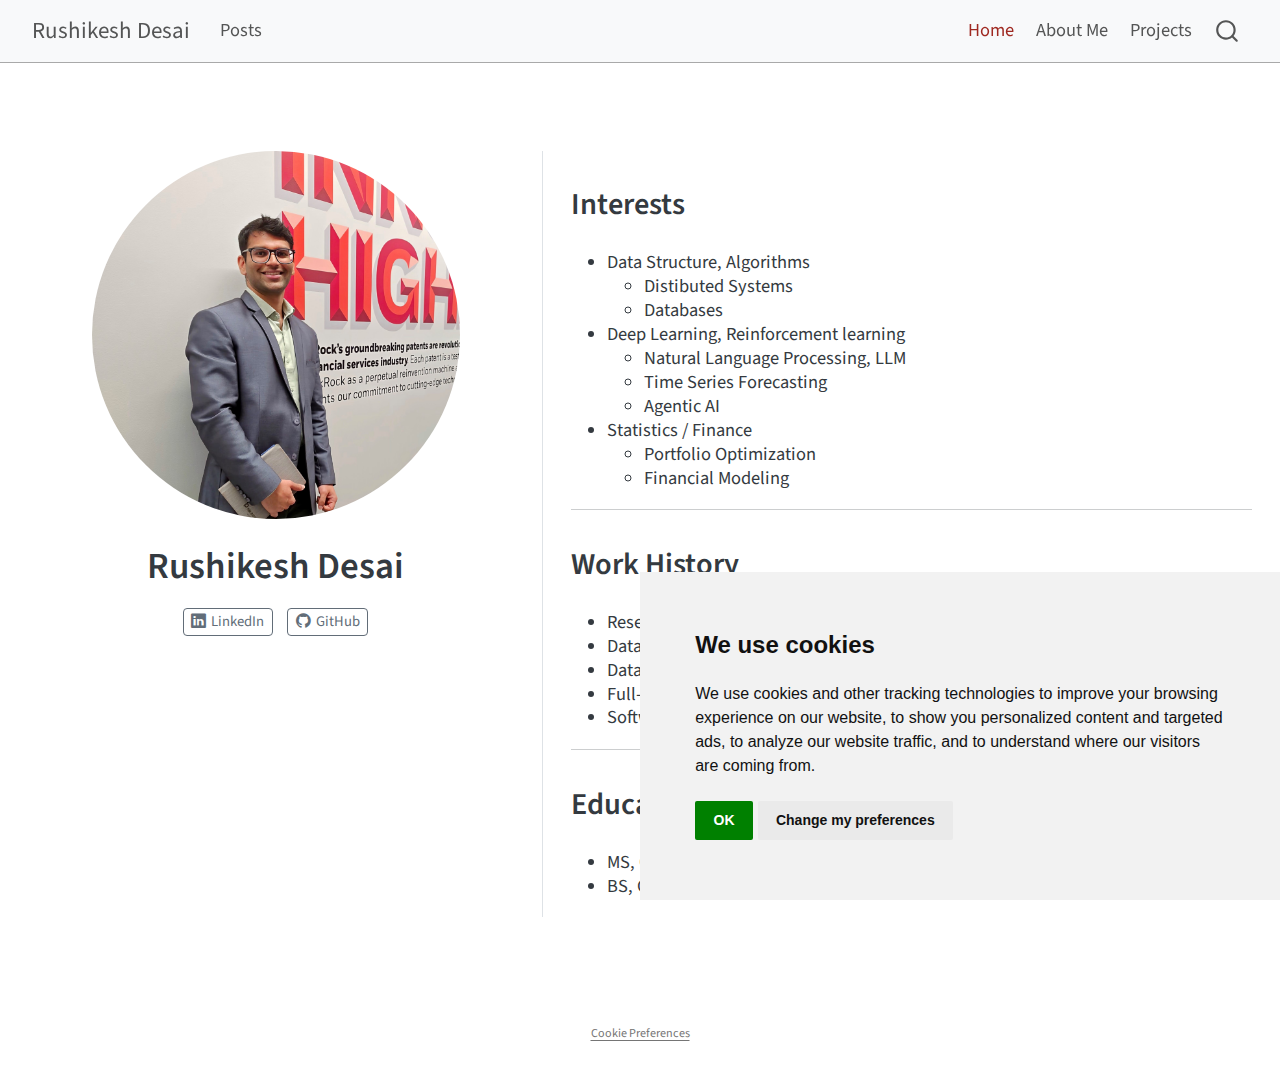
<file: index.html>
<!DOCTYPE html>
<html xmlns="http://www.w3.org/1999/xhtml" lang="en" xml:lang="en"><head>

<meta charset="utf-8">
<meta name="generator" content="quarto-1.7.33">

<meta name="viewport" content="width=device-width, initial-scale=1.0, user-scalable=yes">


<title>Rushikesh Desai – Rushi Desai</title>
<style>
code{white-space: pre-wrap;}
span.smallcaps{font-variant: small-caps;}
div.columns{display: flex; gap: min(4vw, 1.5em);}
div.column{flex: auto; overflow-x: auto;}
div.hanging-indent{margin-left: 1.5em; text-indent: -1.5em;}
ul.task-list{list-style: none;}
ul.task-list li input[type="checkbox"] {
  width: 0.8em;
  margin: 0 0.8em 0.2em -1em; /* quarto-specific, see https://github.com/quarto-dev/quarto-cli/issues/4556 */ 
  vertical-align: middle;
}
</style>


<script src="site_libs/quarto-nav/quarto-nav.js"></script>
<script src="site_libs/quarto-nav/headroom.min.js"></script>
<script src="site_libs/clipboard/clipboard.min.js"></script>
<script src="site_libs/quarto-search/autocomplete.umd.js"></script>
<script src="site_libs/quarto-search/fuse.min.js"></script>
<script src="site_libs/quarto-search/quarto-search.js"></script>
<meta name="quarto:offset" content="./">
<script src="site_libs/cookie-consent/cookie-consent.js"></script>
<link href="site_libs/cookie-consent/cookie-consent.css" rel="stylesheet">
<script src="site_libs/quarto-html/quarto.js" type="module"></script>
<script src="site_libs/quarto-html/tabsets/tabsets.js" type="module"></script>
<script src="site_libs/quarto-html/popper.min.js"></script>
<script src="site_libs/quarto-html/tippy.umd.min.js"></script>
<link href="site_libs/quarto-html/tippy.css" rel="stylesheet">
<link href="site_libs/quarto-html/quarto-syntax-highlighting-ea385d0e468b0dd5ea5bf0780b1290d9.css" rel="stylesheet" id="quarto-text-highlighting-styles">
<script src="site_libs/bootstrap/bootstrap.min.js"></script>
<link href="site_libs/bootstrap/bootstrap-icons.css" rel="stylesheet">
<link href="site_libs/bootstrap/bootstrap-bf37a3515dbbcc43776aed9f3578850b.min.css" rel="stylesheet" append-hash="true" id="quarto-bootstrap" data-mode="light">
<script id="quarto-search-options" type="application/json">{
  "location": "navbar",
  "copy-button": false,
  "collapse-after": 3,
  "panel-placement": "end",
  "type": "overlay",
  "limit": 50,
  "keyboard-shortcut": [
    "f",
    "/",
    "s"
  ],
  "show-item-context": false,
  "language": {
    "search-no-results-text": "No results",
    "search-matching-documents-text": "matching documents",
    "search-copy-link-title": "Copy link to search",
    "search-hide-matches-text": "Hide additional matches",
    "search-more-match-text": "more match in this document",
    "search-more-matches-text": "more matches in this document",
    "search-clear-button-title": "Clear",
    "search-text-placeholder": "",
    "search-detached-cancel-button-title": "Cancel",
    "search-submit-button-title": "Submit",
    "search-label": "Search"
  }
}</script>
<script async="" src="https://www.googletagmanager.com/gtag/js?id=G-2TG7EMP7LD"></script>

<script type="text/plain" cookie-consent="tracking">

window.dataLayer = window.dataLayer || [];
function gtag(){dataLayer.push(arguments);}
gtag('js', new Date());
gtag('config', 'G-2TG7EMP7LD', { 'anonymize_ip': true});
</script>

<script type="text/javascript" charset="UTF-8">
document.addEventListener('DOMContentLoaded', function () {
cookieconsent.run({
  "notice_banner_type":"simple",
  "consent_type":"implied",
  "palette":"light",
  "language":"en",
  "page_load_consent_levels":["strictly-necessary","functionality","tracking","targeting"],
  "notice_banner_reject_button_hide":false,
  "preferences_center_close_button_hide":false,
  "website_name":""
  ,
"language":"en"
  });
});
</script> 
  


<link rel="stylesheet" href="styles.css">
</head>

<body class="nav-sidebar floating nav-fixed quarto-light">

<div id="quarto-search-results"></div>
  <header id="quarto-header" class="headroom fixed-top">
    <nav class="navbar navbar-expand-lg " data-bs-theme="dark">
      <div class="navbar-container container-fluid">
      <div class="navbar-brand-container mx-auto">
    <a class="navbar-brand" href="./index.html">
    <span class="navbar-title">Rushikesh Desai</span>
    </a>
  </div>
            <div id="quarto-search" class="" title="Search"></div>
          <button class="navbar-toggler" type="button" data-bs-toggle="collapse" data-bs-target="#navbarCollapse" aria-controls="navbarCollapse" role="menu" aria-expanded="false" aria-label="Toggle navigation" onclick="if (window.quartoToggleHeadroom) { window.quartoToggleHeadroom(); }">
  <span class="navbar-toggler-icon"></span>
</button>
          <div class="collapse navbar-collapse" id="navbarCollapse">
            <ul class="navbar-nav navbar-nav-scroll me-auto">
  <li class="nav-item">
    <a class="nav-link" href="./posts.html"> 
<span class="menu-text">Posts</span></a>
  </li>  
</ul>
            <ul class="navbar-nav navbar-nav-scroll ms-auto">
  <li class="nav-item">
    <a class="nav-link active" href="./index.html" aria-current="page"> 
<span class="menu-text">Home</span></a>
  </li>  
  <li class="nav-item">
    <a class="nav-link" href="./about.html"> 
<span class="menu-text">About Me</span></a>
  </li>  
  <li class="nav-item">
    <a class="nav-link" href="./projects.html"> 
<span class="menu-text">Projects</span></a>
  </li>  
</ul>
          </div> <!-- /navcollapse -->
            <div class="quarto-navbar-tools">
</div>
      </div> <!-- /container-fluid -->
    </nav>
  <nav class="quarto-secondary-nav">
    <div class="container-fluid d-flex">
      <button type="button" class="quarto-btn-toggle btn" data-bs-toggle="collapse" role="button" data-bs-target=".quarto-sidebar-collapse-item" aria-controls="quarto-sidebar" aria-expanded="false" aria-label="Toggle sidebar navigation" onclick="if (window.quartoToggleHeadroom) { window.quartoToggleHeadroom(); }">
        <i class="bi bi-layout-text-sidebar-reverse"></i>
      </button>
        <nav class="quarto-page-breadcrumbs" aria-label="breadcrumb"><ol class="breadcrumb"><li class="breadcrumb-item">Rushikesh Desai</li></ol></nav>
        <a class="flex-grow-1" role="navigation" data-bs-toggle="collapse" data-bs-target=".quarto-sidebar-collapse-item" aria-controls="quarto-sidebar" aria-expanded="false" aria-label="Toggle sidebar navigation" onclick="if (window.quartoToggleHeadroom) { window.quartoToggleHeadroom(); }">      
        </a>
    </div>
  </nav>
</header>
<!-- content -->
<div id="quarto-content" class="quarto-container page-columns page-rows-contents page-layout-full page-navbar">
<!-- sidebar -->
  
<div id="quarto-sidebar-glass" class="quarto-sidebar-collapse-item" data-bs-toggle="collapse" data-bs-target=".quarto-sidebar-collapse-item"></div>
<!-- margin-sidebar -->
    
<!-- main -->
<main class="content column-page" id="quarto-document-content">




<div class="quarto-about-trestles column-page">
  <div class="about-entity">
    <img src="images/Rush_img.jpg" class="about-image
  round " style="height: 20em; width: 20em;">
<header id="title-block-header" class="quarto-title-block default">
<div class="quarto-title">
<h1 class="title">Rushikesh Desai</h1>
</div>
<div class="quarto-title-meta column-page">
  </div>
</header>
    <div class="about-links">
  <a href="http://www.linkedin.com/in/rushikesh-desai/" class="about-link" rel="" target="">
    <i class="bi bi-linkedin"></i>
     <span class="about-link-text">LinkedIn</span>
  </a>
  <a href="https://github.com/revilush" class="about-link" rel="" target="">
    <i class="bi bi-github"></i>
     <span class="about-link-text">GitHub</span>
  </a>
</div>
  </div>
  <div class="about-contents"><div id="main-content">
<section id="interests" class="level2">
<h2 data-anchor-id="interests">Interests</h2>
<ul>
<li>Data Structure, Algorithms
<ul>
<li>Distibuted Systems</li>
<li>Databases</li>
</ul></li>
<li>Deep Learning, Reinforcement learning
<ul>
<li>Natural Language Processing, LLM</li>
<li>Time Series Forecasting</li>
<li>Agentic AI</li>
</ul></li>
<li>Statistics / Finance
<ul>
<li>Portfolio Optimization</li>
<li>Financial Modeling</li>
</ul></li>
</ul>
<hr>
</section>
<section id="work-history" class="level2">
<h2 data-anchor-id="work-history">Work History</h2>
<ul>
<li>Research Assistant <span class="gray">| 2024 - 2025</span></li>
<li>Data Analyst <span class="gray">| 2024 - 2025</span></li>
<li>Data Scientist <span class="gray">| 2022 - 2023</span></li>
<li>Full-stack Developer <span class="gray">| 2021 - 2022</span></li>
<li>Software Engineer <span class="gray">| 2020 - 2021</span></li>
</ul>
<hr>
</section>
<section id="education" class="level2">
<h2 data-anchor-id="education">Education</h2>
<ul>
<li>MS, Computer Science <span class="gray">| NJIT 2025</span></li>
<li>BS, Computer Science and Engineering <span class="gray">| Shivaji University 2020</span> <!-- - CFA level 1 (inactive) [| CFA Institute 2025]{.gray} --></li>
</ul>
</section>
</div></div>
</div>





</main> <!-- /main -->
<script id="quarto-html-after-body" type="application/javascript">
  window.document.addEventListener("DOMContentLoaded", function (event) {
    const isCodeAnnotation = (el) => {
      for (const clz of el.classList) {
        if (clz.startsWith('code-annotation-')) {                     
          return true;
        }
      }
      return false;
    }
    const onCopySuccess = function(e) {
      // button target
      const button = e.trigger;
      // don't keep focus
      button.blur();
      // flash "checked"
      button.classList.add('code-copy-button-checked');
      var currentTitle = button.getAttribute("title");
      button.setAttribute("title", "Copied!");
      let tooltip;
      if (window.bootstrap) {
        button.setAttribute("data-bs-toggle", "tooltip");
        button.setAttribute("data-bs-placement", "left");
        button.setAttribute("data-bs-title", "Copied!");
        tooltip = new bootstrap.Tooltip(button, 
          { trigger: "manual", 
            customClass: "code-copy-button-tooltip",
            offset: [0, -8]});
        tooltip.show();    
      }
      setTimeout(function() {
        if (tooltip) {
          tooltip.hide();
          button.removeAttribute("data-bs-title");
          button.removeAttribute("data-bs-toggle");
          button.removeAttribute("data-bs-placement");
        }
        button.setAttribute("title", currentTitle);
        button.classList.remove('code-copy-button-checked');
      }, 1000);
      // clear code selection
      e.clearSelection();
    }
    const getTextToCopy = function(trigger) {
        const codeEl = trigger.previousElementSibling.cloneNode(true);
        for (const childEl of codeEl.children) {
          if (isCodeAnnotation(childEl)) {
            childEl.remove();
          }
        }
        return codeEl.innerText;
    }
    const clipboard = new window.ClipboardJS('.code-copy-button:not([data-in-quarto-modal])', {
      text: getTextToCopy
    });
    clipboard.on('success', onCopySuccess);
    if (window.document.getElementById('quarto-embedded-source-code-modal')) {
      const clipboardModal = new window.ClipboardJS('.code-copy-button[data-in-quarto-modal]', {
        text: getTextToCopy,
        container: window.document.getElementById('quarto-embedded-source-code-modal')
      });
      clipboardModal.on('success', onCopySuccess);
    }
      var localhostRegex = new RegExp(/^(?:http|https):\/\/localhost\:?[0-9]*\//);
      var mailtoRegex = new RegExp(/^mailto:/);
        var filterRegex = new RegExp('/' + window.location.host + '/');
      var isInternal = (href) => {
          return filterRegex.test(href) || localhostRegex.test(href) || mailtoRegex.test(href);
      }
      // Inspect non-navigation links and adorn them if external
     var links = window.document.querySelectorAll('a[href]:not(.nav-link):not(.navbar-brand):not(.toc-action):not(.sidebar-link):not(.sidebar-item-toggle):not(.pagination-link):not(.no-external):not([aria-hidden]):not(.dropdown-item):not(.quarto-navigation-tool):not(.about-link)');
      for (var i=0; i<links.length; i++) {
        const link = links[i];
        if (!isInternal(link.href)) {
          // undo the damage that might have been done by quarto-nav.js in the case of
          // links that we want to consider external
          if (link.dataset.originalHref !== undefined) {
            link.href = link.dataset.originalHref;
          }
        }
      }
    function tippyHover(el, contentFn, onTriggerFn, onUntriggerFn) {
      const config = {
        allowHTML: true,
        maxWidth: 500,
        delay: 100,
        arrow: false,
        appendTo: function(el) {
            return el.parentElement;
        },
        interactive: true,
        interactiveBorder: 10,
        theme: 'quarto',
        placement: 'bottom-start',
      };
      if (contentFn) {
        config.content = contentFn;
      }
      if (onTriggerFn) {
        config.onTrigger = onTriggerFn;
      }
      if (onUntriggerFn) {
        config.onUntrigger = onUntriggerFn;
      }
      window.tippy(el, config); 
    }
    const noterefs = window.document.querySelectorAll('a[role="doc-noteref"]');
    for (var i=0; i<noterefs.length; i++) {
      const ref = noterefs[i];
      tippyHover(ref, function() {
        // use id or data attribute instead here
        let href = ref.getAttribute('data-footnote-href') || ref.getAttribute('href');
        try { href = new URL(href).hash; } catch {}
        const id = href.replace(/^#\/?/, "");
        const note = window.document.getElementById(id);
        if (note) {
          return note.innerHTML;
        } else {
          return "";
        }
      });
    }
    const xrefs = window.document.querySelectorAll('a.quarto-xref');
    const processXRef = (id, note) => {
      // Strip column container classes
      const stripColumnClz = (el) => {
        el.classList.remove("page-full", "page-columns");
        if (el.children) {
          for (const child of el.children) {
            stripColumnClz(child);
          }
        }
      }
      stripColumnClz(note)
      if (id === null || id.startsWith('sec-')) {
        // Special case sections, only their first couple elements
        const container = document.createElement("div");
        if (note.children && note.children.length > 2) {
          container.appendChild(note.children[0].cloneNode(true));
          for (let i = 1; i < note.children.length; i++) {
            const child = note.children[i];
            if (child.tagName === "P" && child.innerText === "") {
              continue;
            } else {
              container.appendChild(child.cloneNode(true));
              break;
            }
          }
          if (window.Quarto?.typesetMath) {
            window.Quarto.typesetMath(container);
          }
          return container.innerHTML
        } else {
          if (window.Quarto?.typesetMath) {
            window.Quarto.typesetMath(note);
          }
          return note.innerHTML;
        }
      } else {
        // Remove any anchor links if they are present
        const anchorLink = note.querySelector('a.anchorjs-link');
        if (anchorLink) {
          anchorLink.remove();
        }
        if (window.Quarto?.typesetMath) {
          window.Quarto.typesetMath(note);
        }
        if (note.classList.contains("callout")) {
          return note.outerHTML;
        } else {
          return note.innerHTML;
        }
      }
    }
    for (var i=0; i<xrefs.length; i++) {
      const xref = xrefs[i];
      tippyHover(xref, undefined, function(instance) {
        instance.disable();
        let url = xref.getAttribute('href');
        let hash = undefined; 
        if (url.startsWith('#')) {
          hash = url;
        } else {
          try { hash = new URL(url).hash; } catch {}
        }
        if (hash) {
          const id = hash.replace(/^#\/?/, "");
          const note = window.document.getElementById(id);
          if (note !== null) {
            try {
              const html = processXRef(id, note.cloneNode(true));
              instance.setContent(html);
            } finally {
              instance.enable();
              instance.show();
            }
          } else {
            // See if we can fetch this
            fetch(url.split('#')[0])
            .then(res => res.text())
            .then(html => {
              const parser = new DOMParser();
              const htmlDoc = parser.parseFromString(html, "text/html");
              const note = htmlDoc.getElementById(id);
              if (note !== null) {
                const html = processXRef(id, note);
                instance.setContent(html);
              } 
            }).finally(() => {
              instance.enable();
              instance.show();
            });
          }
        } else {
          // See if we can fetch a full url (with no hash to target)
          // This is a special case and we should probably do some content thinning / targeting
          fetch(url)
          .then(res => res.text())
          .then(html => {
            const parser = new DOMParser();
            const htmlDoc = parser.parseFromString(html, "text/html");
            const note = htmlDoc.querySelector('main.content');
            if (note !== null) {
              // This should only happen for chapter cross references
              // (since there is no id in the URL)
              // remove the first header
              if (note.children.length > 0 && note.children[0].tagName === "HEADER") {
                note.children[0].remove();
              }
              const html = processXRef(null, note);
              instance.setContent(html);
            } 
          }).finally(() => {
            instance.enable();
            instance.show();
          });
        }
      }, function(instance) {
      });
    }
        let selectedAnnoteEl;
        const selectorForAnnotation = ( cell, annotation) => {
          let cellAttr = 'data-code-cell="' + cell + '"';
          let lineAttr = 'data-code-annotation="' +  annotation + '"';
          const selector = 'span[' + cellAttr + '][' + lineAttr + ']';
          return selector;
        }
        const selectCodeLines = (annoteEl) => {
          const doc = window.document;
          const targetCell = annoteEl.getAttribute("data-target-cell");
          const targetAnnotation = annoteEl.getAttribute("data-target-annotation");
          const annoteSpan = window.document.querySelector(selectorForAnnotation(targetCell, targetAnnotation));
          const lines = annoteSpan.getAttribute("data-code-lines").split(",");
          const lineIds = lines.map((line) => {
            return targetCell + "-" + line;
          })
          let top = null;
          let height = null;
          let parent = null;
          if (lineIds.length > 0) {
              //compute the position of the single el (top and bottom and make a div)
              const el = window.document.getElementById(lineIds[0]);
              top = el.offsetTop;
              height = el.offsetHeight;
              parent = el.parentElement.parentElement;
            if (lineIds.length > 1) {
              const lastEl = window.document.getElementById(lineIds[lineIds.length - 1]);
              const bottom = lastEl.offsetTop + lastEl.offsetHeight;
              height = bottom - top;
            }
            if (top !== null && height !== null && parent !== null) {
              // cook up a div (if necessary) and position it 
              let div = window.document.getElementById("code-annotation-line-highlight");
              if (div === null) {
                div = window.document.createElement("div");
                div.setAttribute("id", "code-annotation-line-highlight");
                div.style.position = 'absolute';
                parent.appendChild(div);
              }
              div.style.top = top - 2 + "px";
              div.style.height = height + 4 + "px";
              div.style.left = 0;
              let gutterDiv = window.document.getElementById("code-annotation-line-highlight-gutter");
              if (gutterDiv === null) {
                gutterDiv = window.document.createElement("div");
                gutterDiv.setAttribute("id", "code-annotation-line-highlight-gutter");
                gutterDiv.style.position = 'absolute';
                const codeCell = window.document.getElementById(targetCell);
                const gutter = codeCell.querySelector('.code-annotation-gutter');
                gutter.appendChild(gutterDiv);
              }
              gutterDiv.style.top = top - 2 + "px";
              gutterDiv.style.height = height + 4 + "px";
            }
            selectedAnnoteEl = annoteEl;
          }
        };
        const unselectCodeLines = () => {
          const elementsIds = ["code-annotation-line-highlight", "code-annotation-line-highlight-gutter"];
          elementsIds.forEach((elId) => {
            const div = window.document.getElementById(elId);
            if (div) {
              div.remove();
            }
          });
          selectedAnnoteEl = undefined;
        };
          // Handle positioning of the toggle
      window.addEventListener(
        "resize",
        throttle(() => {
          elRect = undefined;
          if (selectedAnnoteEl) {
            selectCodeLines(selectedAnnoteEl);
          }
        }, 10)
      );
      function throttle(fn, ms) {
      let throttle = false;
      let timer;
        return (...args) => {
          if(!throttle) { // first call gets through
              fn.apply(this, args);
              throttle = true;
          } else { // all the others get throttled
              if(timer) clearTimeout(timer); // cancel #2
              timer = setTimeout(() => {
                fn.apply(this, args);
                timer = throttle = false;
              }, ms);
          }
        };
      }
        // Attach click handler to the DT
        const annoteDls = window.document.querySelectorAll('dt[data-target-cell]');
        for (const annoteDlNode of annoteDls) {
          annoteDlNode.addEventListener('click', (event) => {
            const clickedEl = event.target;
            if (clickedEl !== selectedAnnoteEl) {
              unselectCodeLines();
              const activeEl = window.document.querySelector('dt[data-target-cell].code-annotation-active');
              if (activeEl) {
                activeEl.classList.remove('code-annotation-active');
              }
              selectCodeLines(clickedEl);
              clickedEl.classList.add('code-annotation-active');
            } else {
              // Unselect the line
              unselectCodeLines();
              clickedEl.classList.remove('code-annotation-active');
            }
          });
        }
    const findCites = (el) => {
      const parentEl = el.parentElement;
      if (parentEl) {
        const cites = parentEl.dataset.cites;
        if (cites) {
          return {
            el,
            cites: cites.split(' ')
          };
        } else {
          return findCites(el.parentElement)
        }
      } else {
        return undefined;
      }
    };
    var bibliorefs = window.document.querySelectorAll('a[role="doc-biblioref"]');
    for (var i=0; i<bibliorefs.length; i++) {
      const ref = bibliorefs[i];
      const citeInfo = findCites(ref);
      if (citeInfo) {
        tippyHover(citeInfo.el, function() {
          var popup = window.document.createElement('div');
          citeInfo.cites.forEach(function(cite) {
            var citeDiv = window.document.createElement('div');
            citeDiv.classList.add('hanging-indent');
            citeDiv.classList.add('csl-entry');
            var biblioDiv = window.document.getElementById('ref-' + cite);
            if (biblioDiv) {
              citeDiv.innerHTML = biblioDiv.innerHTML;
            }
            popup.appendChild(citeDiv);
          });
          return popup.innerHTML;
        });
      }
    }
  });
  </script>
</div> <!-- /content -->
<footer class="footer">
  <div class="nav-footer">
    <div class="nav-footer-left">
      &nbsp;
    </div>   
    <div class="nav-footer-center">

<div class="cookie-consent-footer"><a href="#" id="open_preferences_center">Cookie Preferences</a></div></div>
    <div class="nav-footer-right">
      &nbsp;
    </div>
  </div>
</footer>




</body></html>
</file>
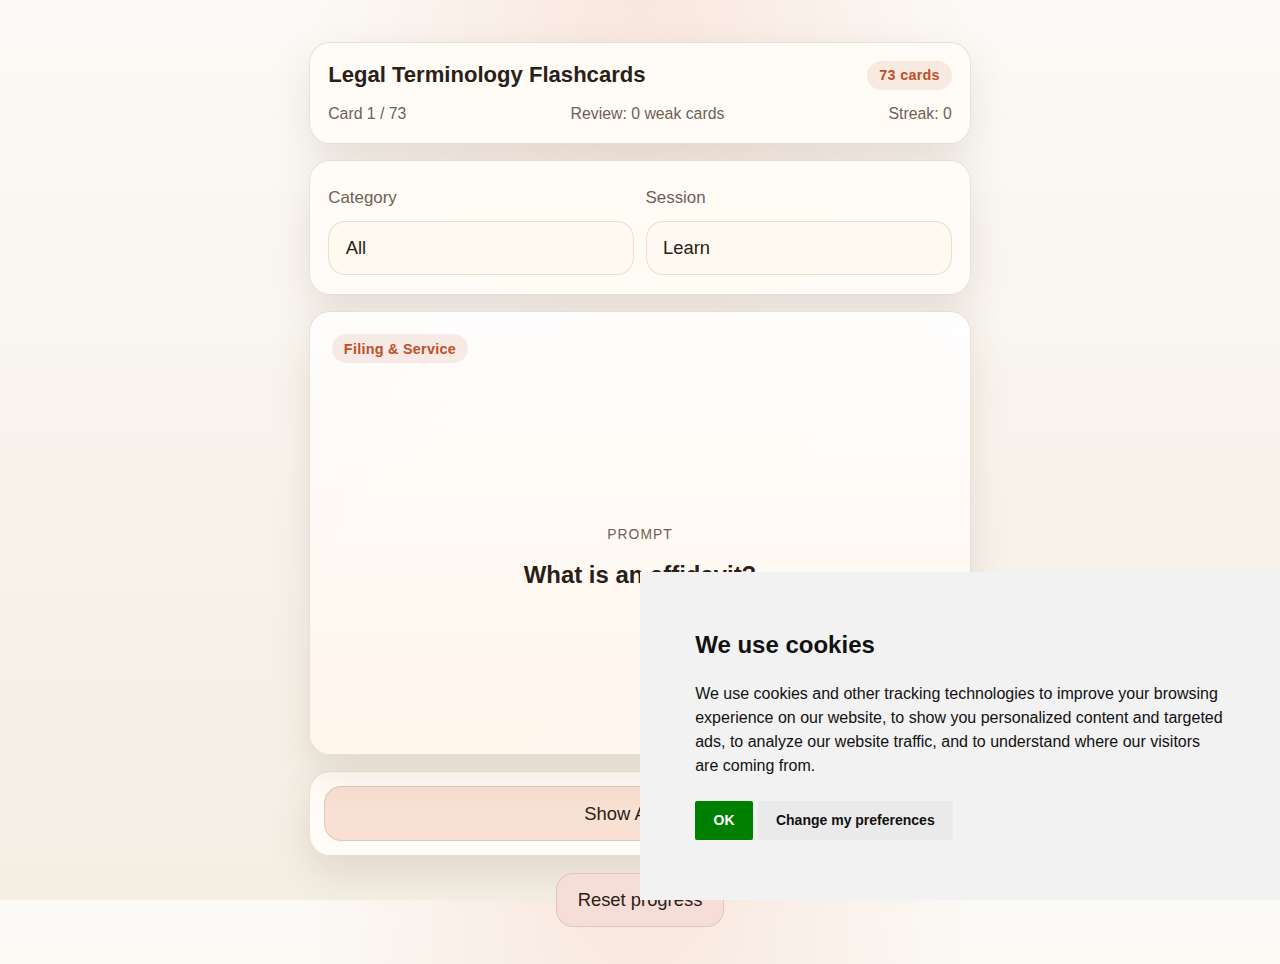
<file: docs/bella/index.html>
<!DOCTYPE html>
<html xmlns="http://www.w3.org/1999/xhtml" lang="en" xml:lang="en"><head>

<meta charset="utf-8">
<meta name="generator" content="quarto-1.7.33">

<meta name="viewport" content="width=device-width, initial-scale=1.0, user-scalable=yes">


<title>Bella Legal Terminology Study – Rushi Desai</title>
<style>
code{white-space: pre-wrap;}
span.smallcaps{font-variant: small-caps;}
div.columns{display: flex; gap: min(4vw, 1.5em);}
div.column{flex: auto; overflow-x: auto;}
div.hanging-indent{margin-left: 1.5em; text-indent: -1.5em;}
ul.task-list{list-style: none;}
ul.task-list li input[type="checkbox"] {
  width: 0.8em;
  margin: 0 0.8em 0.2em -1em; /* quarto-specific, see https://github.com/quarto-dev/quarto-cli/issues/4556 */ 
  vertical-align: middle;
}
</style>


<script src="../site_libs/quarto-nav/quarto-nav.js"></script>
<script src="../site_libs/quarto-nav/headroom.min.js"></script>
<script src="../site_libs/clipboard/clipboard.min.js"></script>
<script src="../site_libs/quarto-search/autocomplete.umd.js"></script>
<script src="../site_libs/quarto-search/fuse.min.js"></script>
<script src="../site_libs/quarto-search/quarto-search.js"></script>
<meta name="quarto:offset" content="../">
<script src="../site_libs/cookie-consent/cookie-consent.js"></script>
<link href="../site_libs/cookie-consent/cookie-consent.css" rel="stylesheet">
<script src="../site_libs/quarto-html/quarto.js" type="module"></script>
<script src="../site_libs/quarto-html/tabsets/tabsets.js" type="module"></script>
<script src="../site_libs/quarto-html/popper.min.js"></script>
<script src="../site_libs/quarto-html/tippy.umd.min.js"></script>
<script src="../site_libs/quarto-html/anchor.min.js"></script>
<link href="../site_libs/quarto-html/tippy.css" rel="stylesheet">
<link href="../site_libs/quarto-html/quarto-syntax-highlighting-ea385d0e468b0dd5ea5bf0780b1290d9.css" rel="stylesheet" id="quarto-text-highlighting-styles">
<script src="../site_libs/bootstrap/bootstrap.min.js"></script>
<link href="../site_libs/bootstrap/bootstrap-icons.css" rel="stylesheet">
<link href="../site_libs/bootstrap/bootstrap-bf37a3515dbbcc43776aed9f3578850b.min.css" rel="stylesheet" append-hash="true" id="quarto-bootstrap" data-mode="light">
<script id="quarto-search-options" type="application/json">{
  "location": "navbar",
  "copy-button": false,
  "collapse-after": 3,
  "panel-placement": "end",
  "type": "overlay",
  "limit": 50,
  "keyboard-shortcut": [
    "f",
    "/",
    "s"
  ],
  "show-item-context": false,
  "language": {
    "search-no-results-text": "No results",
    "search-matching-documents-text": "matching documents",
    "search-copy-link-title": "Copy link to search",
    "search-hide-matches-text": "Hide additional matches",
    "search-more-match-text": "more match in this document",
    "search-more-matches-text": "more matches in this document",
    "search-clear-button-title": "Clear",
    "search-text-placeholder": "",
    "search-detached-cancel-button-title": "Cancel",
    "search-submit-button-title": "Submit",
    "search-label": "Search"
  }
}</script>
<script async="" src="https://www.googletagmanager.com/gtag/js?id=G-2TG7EMP7LD"></script>

<script type="text/plain" cookie-consent="tracking">

window.dataLayer = window.dataLayer || [];
function gtag(){dataLayer.push(arguments);}
gtag('js', new Date());
gtag('config', 'G-2TG7EMP7LD', { 'anonymize_ip': true});
</script>

<script type="text/javascript" charset="UTF-8">
document.addEventListener('DOMContentLoaded', function () {
cookieconsent.run({
  "notice_banner_type":"simple",
  "consent_type":"implied",
  "palette":"light",
  "language":"en",
  "page_load_consent_levels":["strictly-necessary","functionality","tracking","targeting"],
  "notice_banner_reject_button_hide":false,
  "preferences_center_close_button_hide":false,
  "website_name":""
  ,
"language":"en"
  });
});
</script> 
  
<meta name="robots" content="noindex,nofollow">
<link rel="stylesheet" href="bella.css">
<script>
  window.QuartoPreview = window.QuartoPreview || { init: function () {} };
</script>
<script src="bella-data.js"></script>
<script src="bella.js" defer=""></script>


<link rel="stylesheet" href="../styles.css">
</head>

<body class="floating fullcontent quarto-light">

<div id="quarto-search-results"></div>
<!-- content -->
<div id="quarto-content" class="quarto-container page-layout-custom">
<!-- sidebar -->
  <nav id="quarto-sidebar" class="sidebar collapse collapse-horizontal quarto-sidebar-collapse-item sidebar-navigation floating overflow-auto">
    
</nav>
<div id="quarto-sidebar-glass" class="quarto-sidebar-collapse-item" data-bs-toggle="collapse" data-bs-target=".quarto-sidebar-collapse-item"></div>
<!-- margin-sidebar -->
<!-- main -->

<header id="title-block-header" class="quarto-title-block default">
<div class="quarto-title">
<h1 class="title">Bella Legal Terminology Study</h1>
</div>



<div class="quarto-title-meta">

    
  
    
  </div>
  


</header>


<div id="bella-app" class="bella-app">
<noscript>
<div class="bella-shell">
<p class="bella-noscript">
This study page needs JavaScript enabled to run the flashcards.
</p>
</div>
</noscript>
</div>




<script id="quarto-html-after-body" type="application/javascript">
  window.document.addEventListener("DOMContentLoaded", function (event) {
    const icon = "";
    const anchorJS = new window.AnchorJS();
    anchorJS.options = {
      placement: 'right',
      icon: icon
    };
    anchorJS.add('.anchored');
    const isCodeAnnotation = (el) => {
      for (const clz of el.classList) {
        if (clz.startsWith('code-annotation-')) {                     
          return true;
        }
      }
      return false;
    }
    const onCopySuccess = function(e) {
      // button target
      const button = e.trigger;
      // don't keep focus
      button.blur();
      // flash "checked"
      button.classList.add('code-copy-button-checked');
      var currentTitle = button.getAttribute("title");
      button.setAttribute("title", "Copied!");
      let tooltip;
      if (window.bootstrap) {
        button.setAttribute("data-bs-toggle", "tooltip");
        button.setAttribute("data-bs-placement", "left");
        button.setAttribute("data-bs-title", "Copied!");
        tooltip = new bootstrap.Tooltip(button, 
          { trigger: "manual", 
            customClass: "code-copy-button-tooltip",
            offset: [0, -8]});
        tooltip.show();    
      }
      setTimeout(function() {
        if (tooltip) {
          tooltip.hide();
          button.removeAttribute("data-bs-title");
          button.removeAttribute("data-bs-toggle");
          button.removeAttribute("data-bs-placement");
        }
        button.setAttribute("title", currentTitle);
        button.classList.remove('code-copy-button-checked');
      }, 1000);
      // clear code selection
      e.clearSelection();
    }
    const getTextToCopy = function(trigger) {
        const codeEl = trigger.previousElementSibling.cloneNode(true);
        for (const childEl of codeEl.children) {
          if (isCodeAnnotation(childEl)) {
            childEl.remove();
          }
        }
        return codeEl.innerText;
    }
    const clipboard = new window.ClipboardJS('.code-copy-button:not([data-in-quarto-modal])', {
      text: getTextToCopy
    });
    clipboard.on('success', onCopySuccess);
    if (window.document.getElementById('quarto-embedded-source-code-modal')) {
      const clipboardModal = new window.ClipboardJS('.code-copy-button[data-in-quarto-modal]', {
        text: getTextToCopy,
        container: window.document.getElementById('quarto-embedded-source-code-modal')
      });
      clipboardModal.on('success', onCopySuccess);
    }
      var localhostRegex = new RegExp(/^(?:http|https):\/\/localhost\:?[0-9]*\//);
      var mailtoRegex = new RegExp(/^mailto:/);
        var filterRegex = new RegExp('/' + window.location.host + '/');
      var isInternal = (href) => {
          return filterRegex.test(href) || localhostRegex.test(href) || mailtoRegex.test(href);
      }
      // Inspect non-navigation links and adorn them if external
     var links = window.document.querySelectorAll('a[href]:not(.nav-link):not(.navbar-brand):not(.toc-action):not(.sidebar-link):not(.sidebar-item-toggle):not(.pagination-link):not(.no-external):not([aria-hidden]):not(.dropdown-item):not(.quarto-navigation-tool):not(.about-link)');
      for (var i=0; i<links.length; i++) {
        const link = links[i];
        if (!isInternal(link.href)) {
          // undo the damage that might have been done by quarto-nav.js in the case of
          // links that we want to consider external
          if (link.dataset.originalHref !== undefined) {
            link.href = link.dataset.originalHref;
          }
        }
      }
    function tippyHover(el, contentFn, onTriggerFn, onUntriggerFn) {
      const config = {
        allowHTML: true,
        maxWidth: 500,
        delay: 100,
        arrow: false,
        appendTo: function(el) {
            return el.parentElement;
        },
        interactive: true,
        interactiveBorder: 10,
        theme: 'quarto',
        placement: 'bottom-start',
      };
      if (contentFn) {
        config.content = contentFn;
      }
      if (onTriggerFn) {
        config.onTrigger = onTriggerFn;
      }
      if (onUntriggerFn) {
        config.onUntrigger = onUntriggerFn;
      }
      window.tippy(el, config); 
    }
    const noterefs = window.document.querySelectorAll('a[role="doc-noteref"]');
    for (var i=0; i<noterefs.length; i++) {
      const ref = noterefs[i];
      tippyHover(ref, function() {
        // use id or data attribute instead here
        let href = ref.getAttribute('data-footnote-href') || ref.getAttribute('href');
        try { href = new URL(href).hash; } catch {}
        const id = href.replace(/^#\/?/, "");
        const note = window.document.getElementById(id);
        if (note) {
          return note.innerHTML;
        } else {
          return "";
        }
      });
    }
    const xrefs = window.document.querySelectorAll('a.quarto-xref');
    const processXRef = (id, note) => {
      // Strip column container classes
      const stripColumnClz = (el) => {
        el.classList.remove("page-full", "page-columns");
        if (el.children) {
          for (const child of el.children) {
            stripColumnClz(child);
          }
        }
      }
      stripColumnClz(note)
      if (id === null || id.startsWith('sec-')) {
        // Special case sections, only their first couple elements
        const container = document.createElement("div");
        if (note.children && note.children.length > 2) {
          container.appendChild(note.children[0].cloneNode(true));
          for (let i = 1; i < note.children.length; i++) {
            const child = note.children[i];
            if (child.tagName === "P" && child.innerText === "") {
              continue;
            } else {
              container.appendChild(child.cloneNode(true));
              break;
            }
          }
          if (window.Quarto?.typesetMath) {
            window.Quarto.typesetMath(container);
          }
          return container.innerHTML
        } else {
          if (window.Quarto?.typesetMath) {
            window.Quarto.typesetMath(note);
          }
          return note.innerHTML;
        }
      } else {
        // Remove any anchor links if they are present
        const anchorLink = note.querySelector('a.anchorjs-link');
        if (anchorLink) {
          anchorLink.remove();
        }
        if (window.Quarto?.typesetMath) {
          window.Quarto.typesetMath(note);
        }
        if (note.classList.contains("callout")) {
          return note.outerHTML;
        } else {
          return note.innerHTML;
        }
      }
    }
    for (var i=0; i<xrefs.length; i++) {
      const xref = xrefs[i];
      tippyHover(xref, undefined, function(instance) {
        instance.disable();
        let url = xref.getAttribute('href');
        let hash = undefined; 
        if (url.startsWith('#')) {
          hash = url;
        } else {
          try { hash = new URL(url).hash; } catch {}
        }
        if (hash) {
          const id = hash.replace(/^#\/?/, "");
          const note = window.document.getElementById(id);
          if (note !== null) {
            try {
              const html = processXRef(id, note.cloneNode(true));
              instance.setContent(html);
            } finally {
              instance.enable();
              instance.show();
            }
          } else {
            // See if we can fetch this
            fetch(url.split('#')[0])
            .then(res => res.text())
            .then(html => {
              const parser = new DOMParser();
              const htmlDoc = parser.parseFromString(html, "text/html");
              const note = htmlDoc.getElementById(id);
              if (note !== null) {
                const html = processXRef(id, note);
                instance.setContent(html);
              } 
            }).finally(() => {
              instance.enable();
              instance.show();
            });
          }
        } else {
          // See if we can fetch a full url (with no hash to target)
          // This is a special case and we should probably do some content thinning / targeting
          fetch(url)
          .then(res => res.text())
          .then(html => {
            const parser = new DOMParser();
            const htmlDoc = parser.parseFromString(html, "text/html");
            const note = htmlDoc.querySelector('main.content');
            if (note !== null) {
              // This should only happen for chapter cross references
              // (since there is no id in the URL)
              // remove the first header
              if (note.children.length > 0 && note.children[0].tagName === "HEADER") {
                note.children[0].remove();
              }
              const html = processXRef(null, note);
              instance.setContent(html);
            } 
          }).finally(() => {
            instance.enable();
            instance.show();
          });
        }
      }, function(instance) {
      });
    }
        let selectedAnnoteEl;
        const selectorForAnnotation = ( cell, annotation) => {
          let cellAttr = 'data-code-cell="' + cell + '"';
          let lineAttr = 'data-code-annotation="' +  annotation + '"';
          const selector = 'span[' + cellAttr + '][' + lineAttr + ']';
          return selector;
        }
        const selectCodeLines = (annoteEl) => {
          const doc = window.document;
          const targetCell = annoteEl.getAttribute("data-target-cell");
          const targetAnnotation = annoteEl.getAttribute("data-target-annotation");
          const annoteSpan = window.document.querySelector(selectorForAnnotation(targetCell, targetAnnotation));
          const lines = annoteSpan.getAttribute("data-code-lines").split(",");
          const lineIds = lines.map((line) => {
            return targetCell + "-" + line;
          })
          let top = null;
          let height = null;
          let parent = null;
          if (lineIds.length > 0) {
              //compute the position of the single el (top and bottom and make a div)
              const el = window.document.getElementById(lineIds[0]);
              top = el.offsetTop;
              height = el.offsetHeight;
              parent = el.parentElement.parentElement;
            if (lineIds.length > 1) {
              const lastEl = window.document.getElementById(lineIds[lineIds.length - 1]);
              const bottom = lastEl.offsetTop + lastEl.offsetHeight;
              height = bottom - top;
            }
            if (top !== null && height !== null && parent !== null) {
              // cook up a div (if necessary) and position it 
              let div = window.document.getElementById("code-annotation-line-highlight");
              if (div === null) {
                div = window.document.createElement("div");
                div.setAttribute("id", "code-annotation-line-highlight");
                div.style.position = 'absolute';
                parent.appendChild(div);
              }
              div.style.top = top - 2 + "px";
              div.style.height = height + 4 + "px";
              div.style.left = 0;
              let gutterDiv = window.document.getElementById("code-annotation-line-highlight-gutter");
              if (gutterDiv === null) {
                gutterDiv = window.document.createElement("div");
                gutterDiv.setAttribute("id", "code-annotation-line-highlight-gutter");
                gutterDiv.style.position = 'absolute';
                const codeCell = window.document.getElementById(targetCell);
                const gutter = codeCell.querySelector('.code-annotation-gutter');
                gutter.appendChild(gutterDiv);
              }
              gutterDiv.style.top = top - 2 + "px";
              gutterDiv.style.height = height + 4 + "px";
            }
            selectedAnnoteEl = annoteEl;
          }
        };
        const unselectCodeLines = () => {
          const elementsIds = ["code-annotation-line-highlight", "code-annotation-line-highlight-gutter"];
          elementsIds.forEach((elId) => {
            const div = window.document.getElementById(elId);
            if (div) {
              div.remove();
            }
          });
          selectedAnnoteEl = undefined;
        };
          // Handle positioning of the toggle
      window.addEventListener(
        "resize",
        throttle(() => {
          elRect = undefined;
          if (selectedAnnoteEl) {
            selectCodeLines(selectedAnnoteEl);
          }
        }, 10)
      );
      function throttle(fn, ms) {
      let throttle = false;
      let timer;
        return (...args) => {
          if(!throttle) { // first call gets through
              fn.apply(this, args);
              throttle = true;
          } else { // all the others get throttled
              if(timer) clearTimeout(timer); // cancel #2
              timer = setTimeout(() => {
                fn.apply(this, args);
                timer = throttle = false;
              }, ms);
          }
        };
      }
        // Attach click handler to the DT
        const annoteDls = window.document.querySelectorAll('dt[data-target-cell]');
        for (const annoteDlNode of annoteDls) {
          annoteDlNode.addEventListener('click', (event) => {
            const clickedEl = event.target;
            if (clickedEl !== selectedAnnoteEl) {
              unselectCodeLines();
              const activeEl = window.document.querySelector('dt[data-target-cell].code-annotation-active');
              if (activeEl) {
                activeEl.classList.remove('code-annotation-active');
              }
              selectCodeLines(clickedEl);
              clickedEl.classList.add('code-annotation-active');
            } else {
              // Unselect the line
              unselectCodeLines();
              clickedEl.classList.remove('code-annotation-active');
            }
          });
        }
    const findCites = (el) => {
      const parentEl = el.parentElement;
      if (parentEl) {
        const cites = parentEl.dataset.cites;
        if (cites) {
          return {
            el,
            cites: cites.split(' ')
          };
        } else {
          return findCites(el.parentElement)
        }
      } else {
        return undefined;
      }
    };
    var bibliorefs = window.document.querySelectorAll('a[role="doc-biblioref"]');
    for (var i=0; i<bibliorefs.length; i++) {
      const ref = bibliorefs[i];
      const citeInfo = findCites(ref);
      if (citeInfo) {
        tippyHover(citeInfo.el, function() {
          var popup = window.document.createElement('div');
          citeInfo.cites.forEach(function(cite) {
            var citeDiv = window.document.createElement('div');
            citeDiv.classList.add('hanging-indent');
            citeDiv.classList.add('csl-entry');
            var biblioDiv = window.document.getElementById('ref-' + cite);
            if (biblioDiv) {
              citeDiv.innerHTML = biblioDiv.innerHTML;
            }
            popup.appendChild(citeDiv);
          });
          return popup.innerHTML;
        });
      }
    }
  });
  </script>
</div> <!-- /content -->
<footer class="footer">
  <div class="nav-footer">
    <div class="nav-footer-left">
      &nbsp;
    </div>   
    <div class="nav-footer-center">

<div class="cookie-consent-footer"><a href="#" id="open_preferences_center">Cookie Preferences</a></div></div>
    <div class="nav-footer-right">
      &nbsp;
    </div>
  </div>
</footer>




</body></html>
</file>
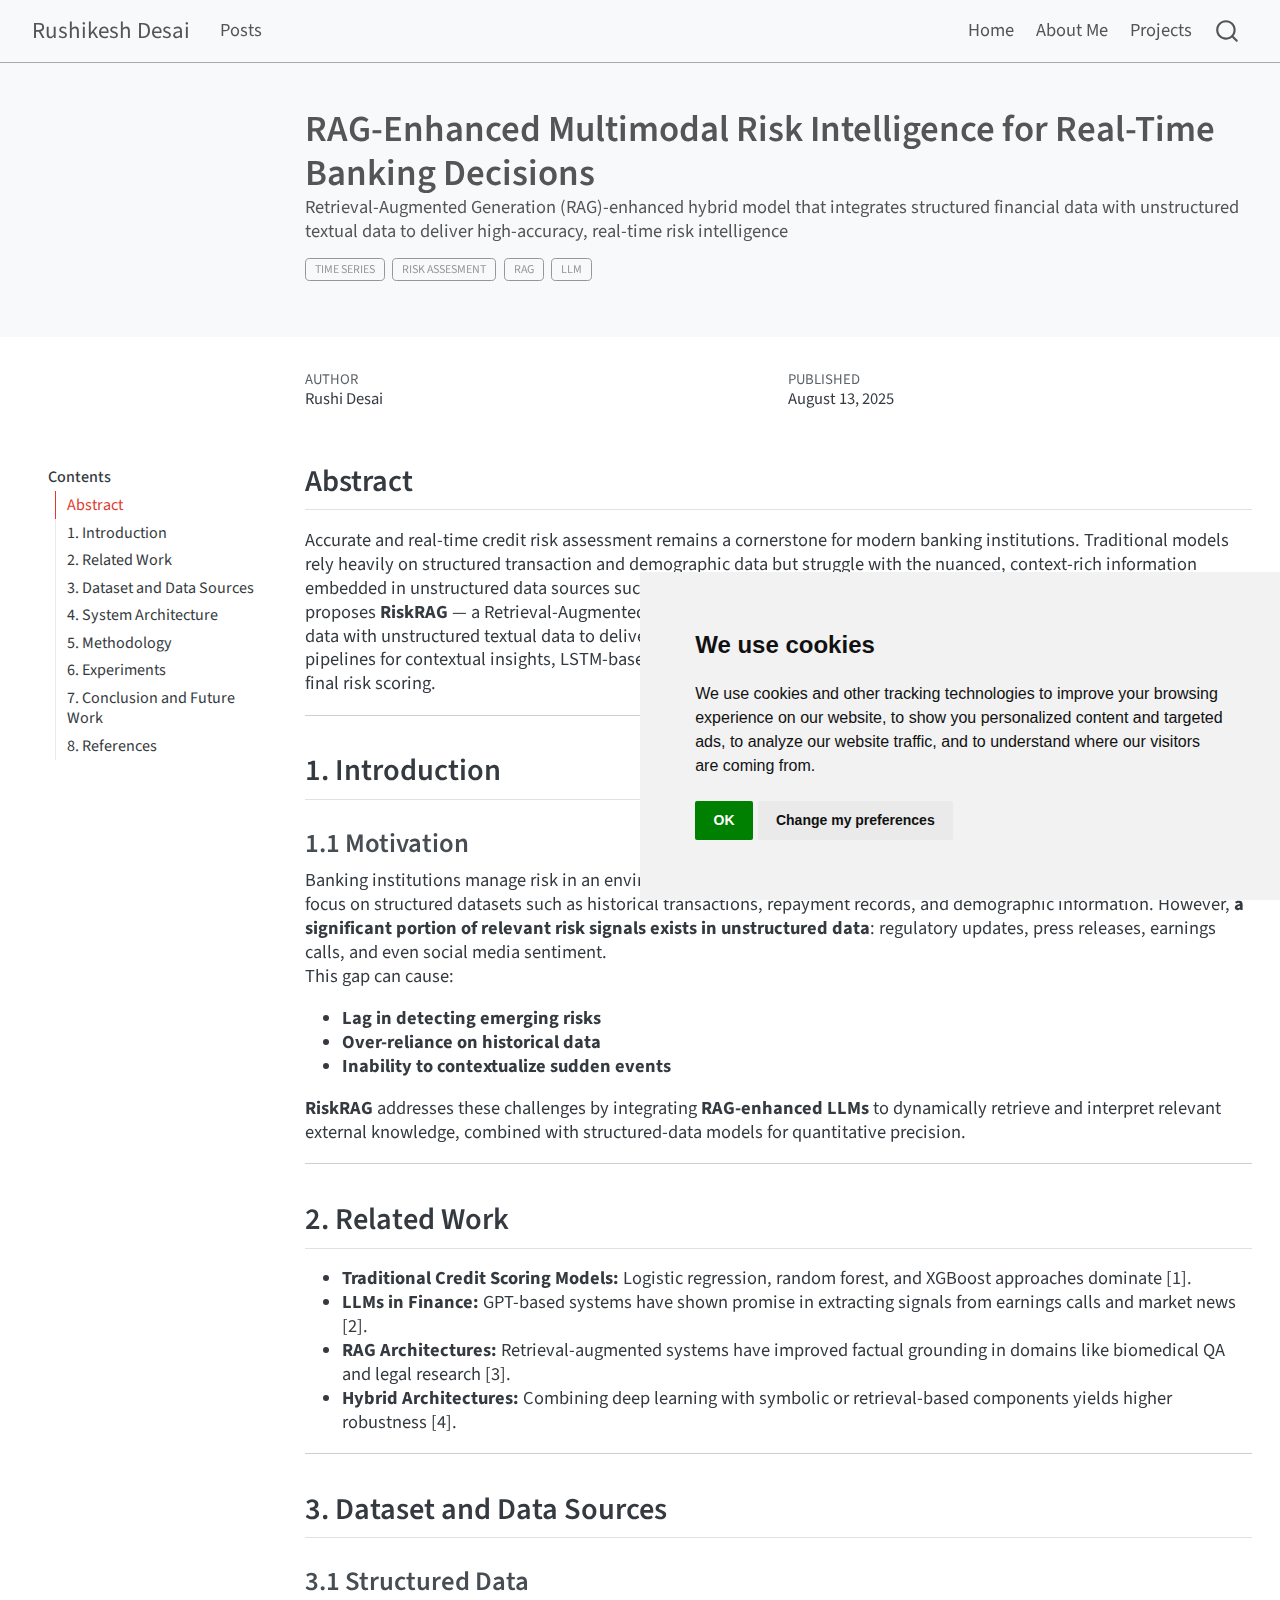
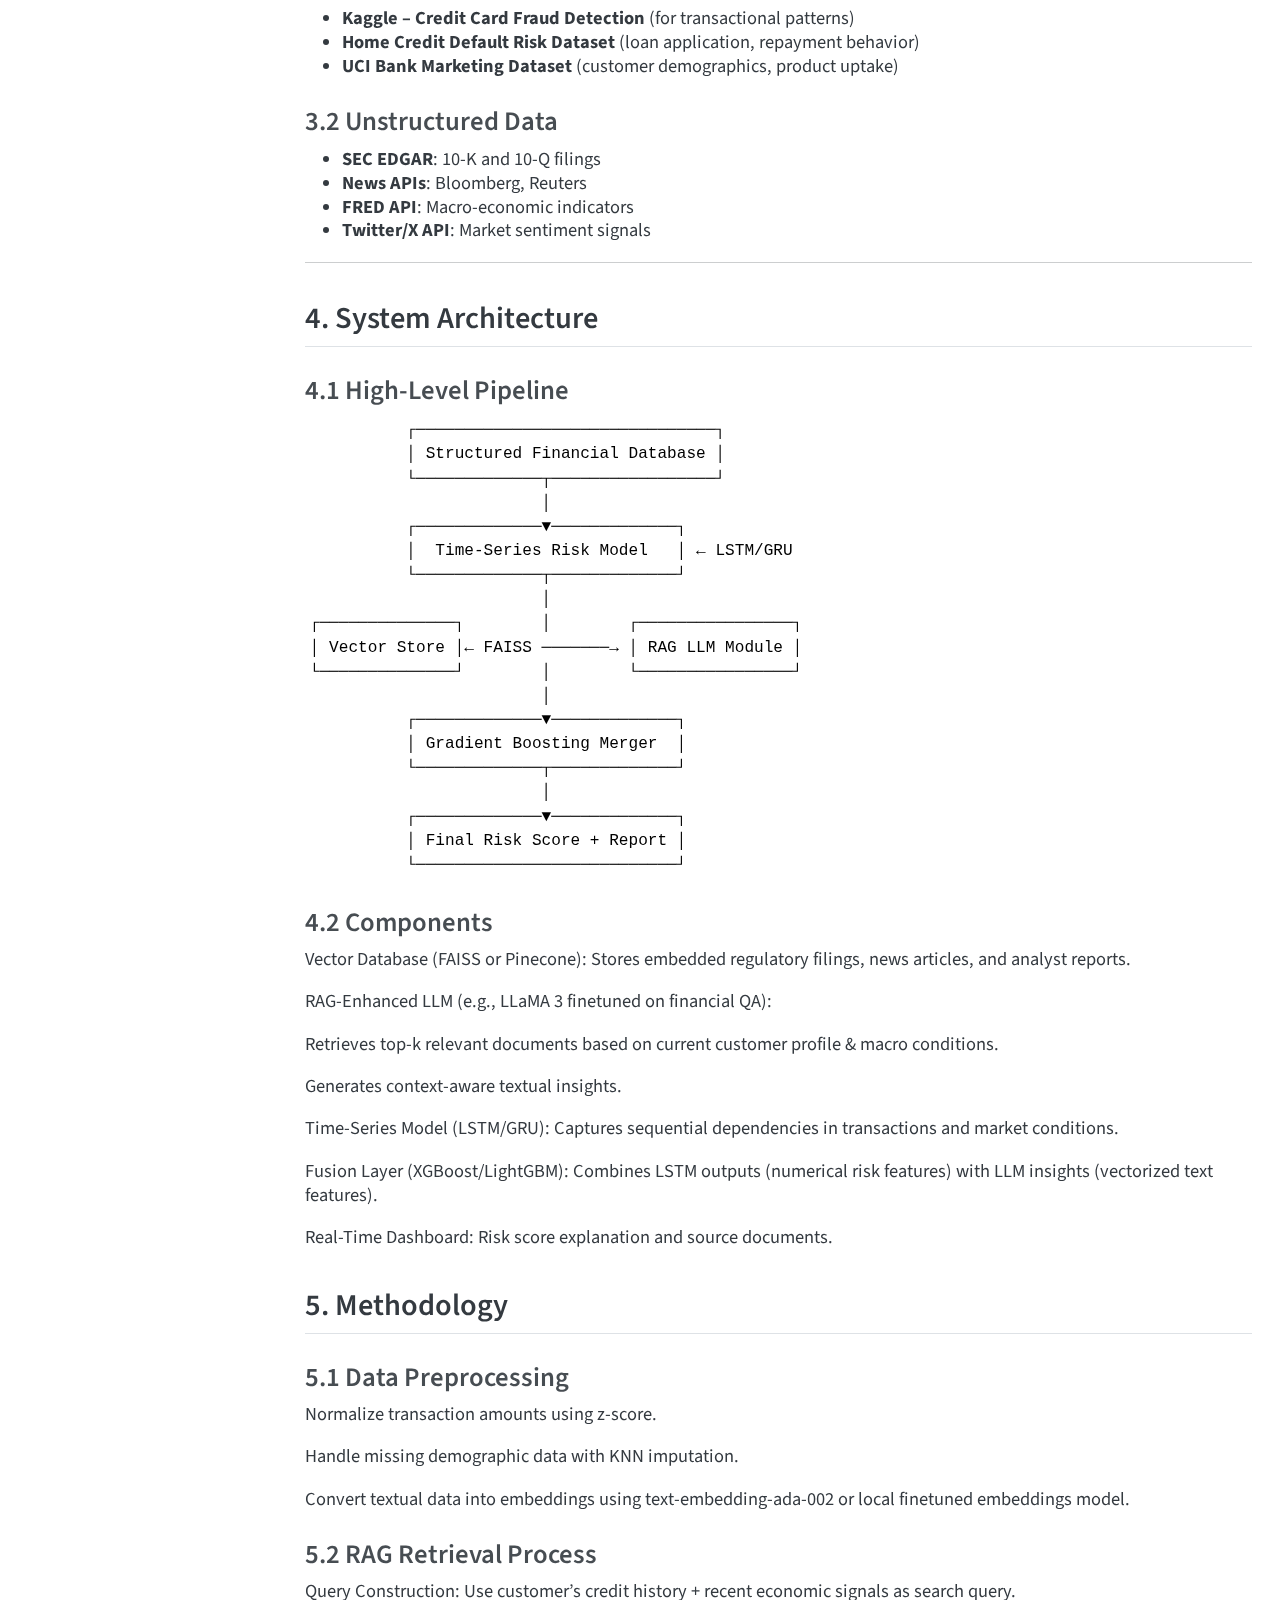
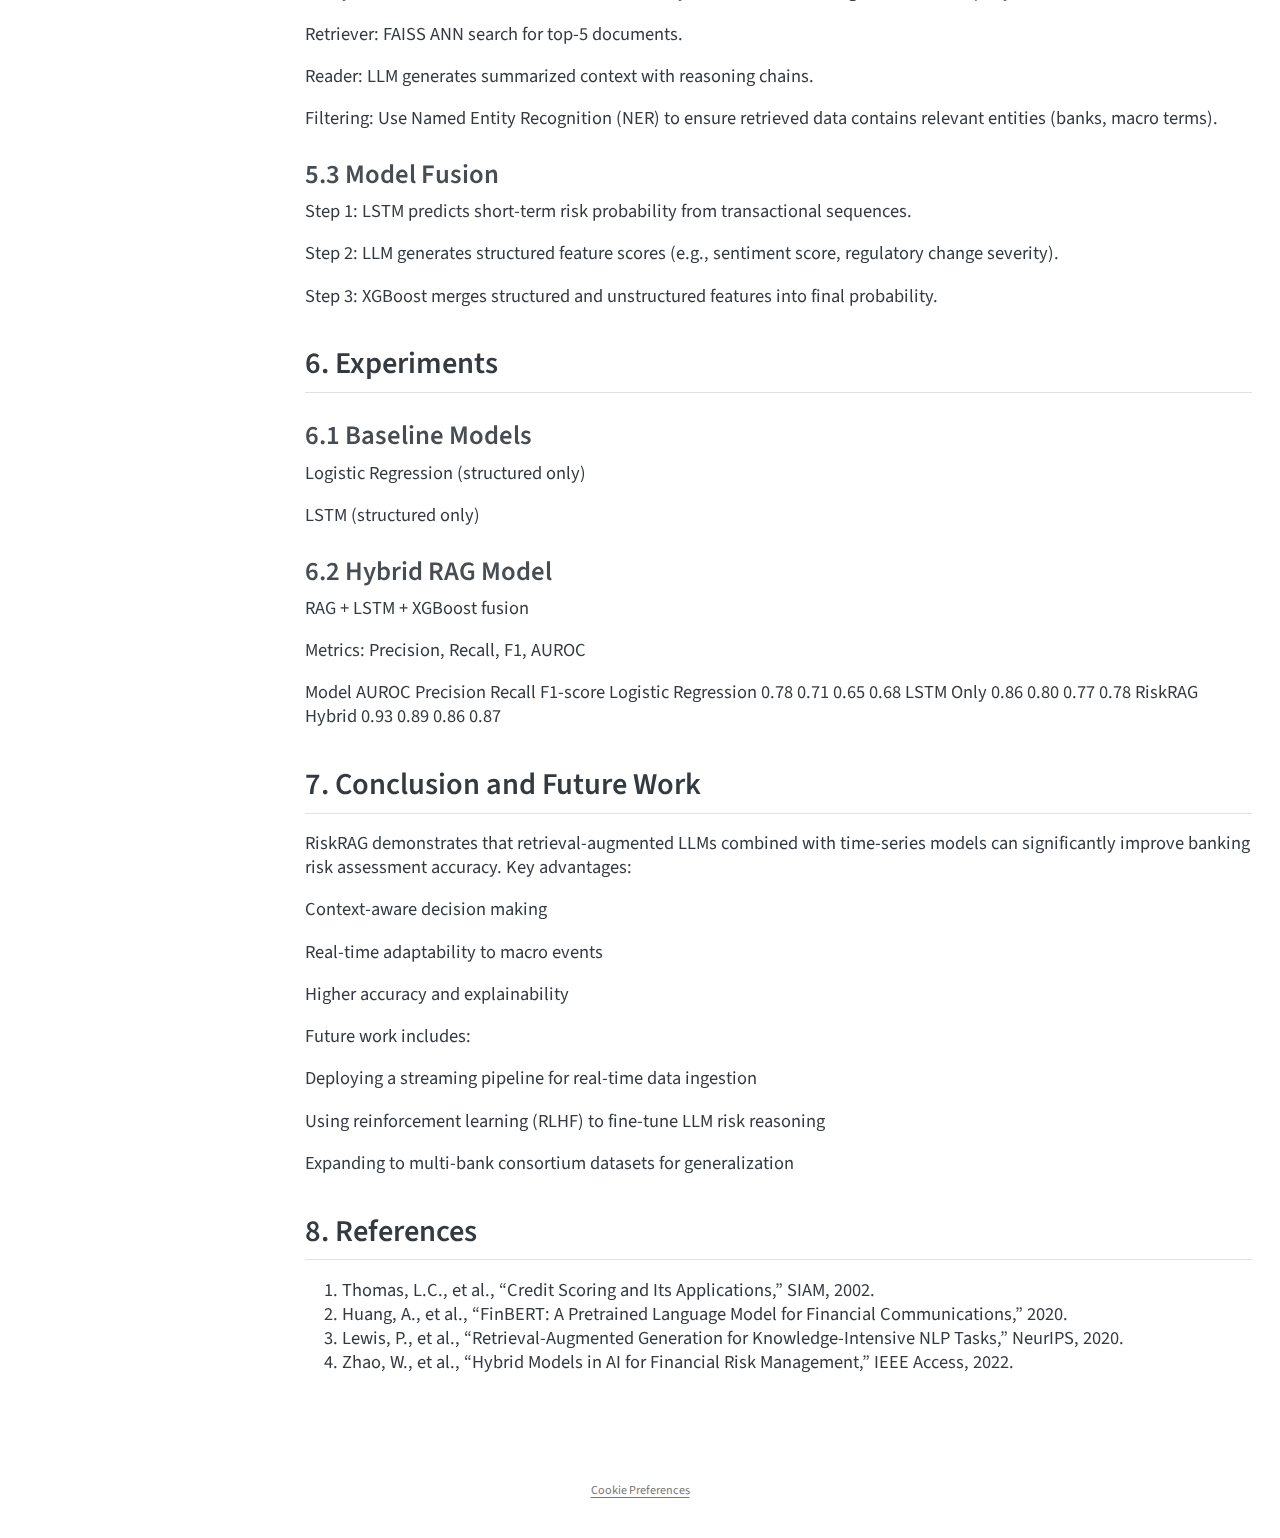
<file: posts/1-2025-08-04-FinRAG/index.html>
<!DOCTYPE html>
<html xmlns="http://www.w3.org/1999/xhtml" lang="en" xml:lang="en"><head>

<meta charset="utf-8">
<meta name="generator" content="quarto-1.7.33">

<meta name="viewport" content="width=device-width, initial-scale=1.0, user-scalable=yes">

<meta name="author" content="Rushi Desai">
<meta name="dcterms.date" content="2025-08-13">
<meta name="description" content="Retrieval-Augmented Generation (RAG)-enhanced hybrid model that integrates structured financial data with unstructured textual data to deliver high-accuracy, real-time risk intelligence">

<title>RAG-Enhanced Multimodal Risk Intelligence for Real-Time Banking Decisions – Rushi Desai</title>
<style>
code{white-space: pre-wrap;}
span.smallcaps{font-variant: small-caps;}
div.columns{display: flex; gap: min(4vw, 1.5em);}
div.column{flex: auto; overflow-x: auto;}
div.hanging-indent{margin-left: 1.5em; text-indent: -1.5em;}
ul.task-list{list-style: none;}
ul.task-list li input[type="checkbox"] {
  width: 0.8em;
  margin: 0 0.8em 0.2em -1em; /* quarto-specific, see https://github.com/quarto-dev/quarto-cli/issues/4556 */ 
  vertical-align: middle;
}
</style>


<script src="../../site_libs/quarto-nav/quarto-nav.js"></script>
<script src="../../site_libs/quarto-nav/headroom.min.js"></script>
<script src="../../site_libs/clipboard/clipboard.min.js"></script>
<script src="../../site_libs/quarto-search/autocomplete.umd.js"></script>
<script src="../../site_libs/quarto-search/fuse.min.js"></script>
<script src="../../site_libs/quarto-search/quarto-search.js"></script>
<meta name="quarto:offset" content="../../">
<script src="../../site_libs/cookie-consent/cookie-consent.js"></script>
<link href="../../site_libs/cookie-consent/cookie-consent.css" rel="stylesheet">
<script src="../../site_libs/quarto-html/quarto.js" type="module"></script>
<script src="../../site_libs/quarto-html/tabsets/tabsets.js" type="module"></script>
<script src="../../site_libs/quarto-html/popper.min.js"></script>
<script src="../../site_libs/quarto-html/tippy.umd.min.js"></script>
<script src="../../site_libs/quarto-html/anchor.min.js"></script>
<link href="../../site_libs/quarto-html/tippy.css" rel="stylesheet">
<link href="../../site_libs/quarto-html/quarto-syntax-highlighting-ea385d0e468b0dd5ea5bf0780b1290d9.css" rel="stylesheet" id="quarto-text-highlighting-styles">
<script src="../../site_libs/bootstrap/bootstrap.min.js"></script>
<link href="../../site_libs/bootstrap/bootstrap-icons.css" rel="stylesheet">
<link href="../../site_libs/bootstrap/bootstrap-bf37a3515dbbcc43776aed9f3578850b.min.css" rel="stylesheet" append-hash="true" id="quarto-bootstrap" data-mode="light">
<script id="quarto-search-options" type="application/json">{
  "location": "navbar",
  "copy-button": false,
  "collapse-after": 3,
  "panel-placement": "end",
  "type": "overlay",
  "limit": 50,
  "keyboard-shortcut": [
    "f",
    "/",
    "s"
  ],
  "show-item-context": false,
  "language": {
    "search-no-results-text": "No results",
    "search-matching-documents-text": "matching documents",
    "search-copy-link-title": "Copy link to search",
    "search-hide-matches-text": "Hide additional matches",
    "search-more-match-text": "more match in this document",
    "search-more-matches-text": "more matches in this document",
    "search-clear-button-title": "Clear",
    "search-text-placeholder": "",
    "search-detached-cancel-button-title": "Cancel",
    "search-submit-button-title": "Submit",
    "search-label": "Search"
  }
}</script>
<script async="" src="https://www.googletagmanager.com/gtag/js?id=G-2TG7EMP7LD"></script>

<script type="text/plain" cookie-consent="tracking">

window.dataLayer = window.dataLayer || [];
function gtag(){dataLayer.push(arguments);}
gtag('js', new Date());
gtag('config', 'G-2TG7EMP7LD', { 'anonymize_ip': true});
</script>

<script type="text/javascript" charset="UTF-8">
document.addEventListener('DOMContentLoaded', function () {
cookieconsent.run({
  "notice_banner_type":"simple",
  "consent_type":"implied",
  "palette":"light",
  "language":"en",
  "page_load_consent_levels":["strictly-necessary","functionality","tracking","targeting"],
  "notice_banner_reject_button_hide":false,
  "preferences_center_close_button_hide":false,
  "website_name":""
  ,
"language":"en"
  });
});
</script> 
  


<link rel="stylesheet" href="../../styles.css">
</head>

<body class="nav-sidebar floating nav-fixed quarto-light">

<div id="quarto-search-results"></div>
  <header id="quarto-header" class="headroom fixed-top quarto-banner">
    <nav class="navbar navbar-expand-lg " data-bs-theme="dark">
      <div class="navbar-container container-fluid">
      <div class="navbar-brand-container mx-auto">
    <a class="navbar-brand" href="../../index.html">
    <span class="navbar-title">Rushikesh Desai</span>
    </a>
  </div>
            <div id="quarto-search" class="" title="Search"></div>
          <button class="navbar-toggler" type="button" data-bs-toggle="collapse" data-bs-target="#navbarCollapse" aria-controls="navbarCollapse" role="menu" aria-expanded="false" aria-label="Toggle navigation" onclick="if (window.quartoToggleHeadroom) { window.quartoToggleHeadroom(); }">
  <span class="navbar-toggler-icon"></span>
</button>
          <div class="collapse navbar-collapse" id="navbarCollapse">
            <ul class="navbar-nav navbar-nav-scroll me-auto">
  <li class="nav-item">
    <a class="nav-link" href="../../posts.html"> 
<span class="menu-text">Posts</span></a>
  </li>  
</ul>
            <ul class="navbar-nav navbar-nav-scroll ms-auto">
  <li class="nav-item">
    <a class="nav-link" href="../../index.html"> 
<span class="menu-text">Home</span></a>
  </li>  
  <li class="nav-item">
    <a class="nav-link" href="../../about.html"> 
<span class="menu-text">About Me</span></a>
  </li>  
  <li class="nav-item">
    <a class="nav-link" href="../../projects.html"> 
<span class="menu-text">Projects</span></a>
  </li>  
</ul>
          </div> <!-- /navcollapse -->
            <div class="quarto-navbar-tools">
</div>
      </div> <!-- /container-fluid -->
    </nav>
  <nav class="quarto-secondary-nav">
    <div class="container-fluid d-flex">
      <button type="button" class="quarto-btn-toggle btn" data-bs-toggle="collapse" role="button" data-bs-target=".quarto-sidebar-collapse-item" aria-controls="quarto-sidebar" aria-expanded="false" aria-label="Toggle sidebar navigation" onclick="if (window.quartoToggleHeadroom) { window.quartoToggleHeadroom(); }">
        <i class="bi bi-layout-text-sidebar-reverse"></i>
      </button>
        <nav class="quarto-page-breadcrumbs" aria-label="breadcrumb"><ol class="breadcrumb"><li class="breadcrumb-item">RAG-Enhanced Multimodal Risk Intelligence for Real-Time Banking Decisions</li></ol></nav>
        <a class="flex-grow-1" role="navigation" data-bs-toggle="collapse" data-bs-target=".quarto-sidebar-collapse-item" aria-controls="quarto-sidebar" aria-expanded="false" aria-label="Toggle sidebar navigation" onclick="if (window.quartoToggleHeadroom) { window.quartoToggleHeadroom(); }">      
        </a>
    </div>
  </nav>
</header>
<!-- content -->
<header id="title-block-header" class="quarto-title-block default toc-left page-columns page-full">
  <div class="quarto-title-banner page-columns page-full">
    <div class="quarto-title column-page-right">
      <h1 class="title">RAG-Enhanced Multimodal Risk Intelligence for Real-Time Banking Decisions</h1>
                  <div>
        <div class="description">
          Retrieval-Augmented Generation (RAG)-enhanced hybrid model that integrates structured financial data with unstructured textual data to deliver high-accuracy, real-time risk intelligence
        </div>
      </div>
                          <div class="quarto-categories">
                <div class="quarto-category">Time series</div>
                <div class="quarto-category">Risk Assesment</div>
                <div class="quarto-category">RAG</div>
                <div class="quarto-category">LLM</div>
              </div>
                  </div>
  </div>
    
  
  <div class="quarto-title-meta column-page-right">

      <div>
      <div class="quarto-title-meta-heading">Author</div>
      <div class="quarto-title-meta-contents">
               <p>Rushi Desai </p>
            </div>
    </div>
      
      <div>
      <div class="quarto-title-meta-heading">Published</div>
      <div class="quarto-title-meta-contents">
        <p class="date">August 13, 2025</p>
      </div>
    </div>
    
      
    </div>
    
  
  </header><div id="quarto-content" class="quarto-container page-columns page-rows-contents page-layout-full page-navbar">
<!-- sidebar -->
  <nav id="quarto-sidebar" class="sidebar collapse collapse-horizontal quarto-sidebar-collapse-item sidebar-navigation floating overflow-auto">
    <nav id="TOC" role="doc-toc" class="toc-active">
    <h2 id="toc-title">Contents</h2>
   
  <ul>
  <li><a href="#abstract" id="toc-abstract" class="nav-link active" data-scroll-target="#abstract">Abstract</a></li>
  <li><a href="#introduction" id="toc-introduction" class="nav-link" data-scroll-target="#introduction">1. Introduction</a>
  <ul>
  <li><a href="#motivation" id="toc-motivation" class="nav-link" data-scroll-target="#motivation">1.1 Motivation</a></li>
  </ul></li>
  <li><a href="#related-work" id="toc-related-work" class="nav-link" data-scroll-target="#related-work">2. Related Work</a></li>
  <li><a href="#dataset-and-data-sources" id="toc-dataset-and-data-sources" class="nav-link" data-scroll-target="#dataset-and-data-sources">3. Dataset and Data Sources</a>
  <ul>
  <li><a href="#structured-data" id="toc-structured-data" class="nav-link" data-scroll-target="#structured-data">3.1 Structured Data</a></li>
  <li><a href="#unstructured-data" id="toc-unstructured-data" class="nav-link" data-scroll-target="#unstructured-data">3.2 Unstructured Data</a></li>
  </ul></li>
  <li><a href="#system-architecture" id="toc-system-architecture" class="nav-link" data-scroll-target="#system-architecture">4. System Architecture</a>
  <ul>
  <li><a href="#high-level-pipeline" id="toc-high-level-pipeline" class="nav-link" data-scroll-target="#high-level-pipeline">4.1 High-Level Pipeline</a></li>
  <li><a href="#components" id="toc-components" class="nav-link" data-scroll-target="#components">4.2 Components</a></li>
  </ul></li>
  <li><a href="#methodology" id="toc-methodology" class="nav-link" data-scroll-target="#methodology">5. Methodology</a>
  <ul>
  <li><a href="#data-preprocessing" id="toc-data-preprocessing" class="nav-link" data-scroll-target="#data-preprocessing">5.1 Data Preprocessing</a></li>
  <li><a href="#rag-retrieval-process" id="toc-rag-retrieval-process" class="nav-link" data-scroll-target="#rag-retrieval-process">5.2 RAG Retrieval Process</a></li>
  <li><a href="#model-fusion" id="toc-model-fusion" class="nav-link" data-scroll-target="#model-fusion">5.3 Model Fusion</a></li>
  </ul></li>
  <li><a href="#experiments" id="toc-experiments" class="nav-link" data-scroll-target="#experiments">6. Experiments</a>
  <ul>
  <li><a href="#baseline-models" id="toc-baseline-models" class="nav-link" data-scroll-target="#baseline-models">6.1 Baseline Models</a></li>
  <li><a href="#hybrid-rag-model" id="toc-hybrid-rag-model" class="nav-link" data-scroll-target="#hybrid-rag-model">6.2 Hybrid RAG Model</a></li>
  </ul></li>
  <li><a href="#conclusion-and-future-work" id="toc-conclusion-and-future-work" class="nav-link" data-scroll-target="#conclusion-and-future-work">7. Conclusion and Future Work</a></li>
  <li><a href="#references" id="toc-references" class="nav-link" data-scroll-target="#references">8. References</a></li>
  </ul>
</nav>
</nav>
<div id="quarto-sidebar-glass" class="quarto-sidebar-collapse-item" data-bs-toggle="collapse" data-bs-target=".quarto-sidebar-collapse-item"></div>
<!-- margin-sidebar -->
    <div id="quarto-margin-sidebar" class="sidebar margin-sidebar zindex-bottom">
    </div>
<!-- main -->
<main class="content quarto-banner-title-block column-page-right" id="quarto-document-content">





<section id="abstract" class="level2">
<h2 class="anchored" data-anchor-id="abstract">Abstract</h2>
<p>Accurate and real-time credit risk assessment remains a cornerstone for modern banking institutions. Traditional models rely heavily on structured transaction and demographic data but struggle with the nuanced, context-rich information embedded in unstructured data sources such as earnings reports, market news, and regulatory filings. This project proposes <strong>RiskRAG</strong> — a Retrieval-Augmented Generation (RAG)-enhanced hybrid model that integrates structured financial data with unstructured textual data to deliver <strong>high-accuracy, real-time risk intelligence</strong>. We combine LLM-based RAG pipelines for contextual insights, LSTM-based temporal forecasting for transactional patterns, and gradient boosting for final risk scoring.</p>
<hr>
</section>
<section id="introduction" class="level2">
<h2 class="anchored" data-anchor-id="introduction">1. Introduction</h2>
<section id="motivation" class="level3">
<h3 class="anchored" data-anchor-id="motivation">1.1 Motivation</h3>
<p>Banking institutions manage risk in an environment saturated with information. Traditional credit risk models primarily focus on structured datasets such as historical transactions, repayment records, and demographic information. However, <strong>a significant portion of relevant risk signals exists in unstructured data</strong>: regulatory updates, press releases, earnings calls, and even social media sentiment.<br>
This gap can cause:</p>
<ul>
<li><strong>Lag in detecting emerging risks</strong></li>
<li><strong>Over-reliance on historical data</strong></li>
<li><strong>Inability to contextualize sudden events</strong></li>
</ul>
<p><strong>RiskRAG</strong> addresses these challenges by integrating <strong>RAG-enhanced LLMs</strong> to dynamically retrieve and interpret relevant external knowledge, combined with structured-data models for quantitative precision.</p>
<hr>
</section>
</section>
<section id="related-work" class="level2">
<h2 class="anchored" data-anchor-id="related-work">2. Related Work</h2>
<ul>
<li><strong>Traditional Credit Scoring Models:</strong> Logistic regression, random forest, and XGBoost approaches dominate [1].</li>
<li><strong>LLMs in Finance:</strong> GPT-based systems have shown promise in extracting signals from earnings calls and market news [2].</li>
<li><strong>RAG Architectures:</strong> Retrieval-augmented systems have improved factual grounding in domains like biomedical QA and legal research [3].</li>
<li><strong>Hybrid Architectures:</strong> Combining deep learning with symbolic or retrieval-based components yields higher robustness [4].</li>
</ul>
<hr>
</section>
<section id="dataset-and-data-sources" class="level2">
<h2 class="anchored" data-anchor-id="dataset-and-data-sources">3. Dataset and Data Sources</h2>
<section id="structured-data" class="level3">
<h3 class="anchored" data-anchor-id="structured-data">3.1 Structured Data</h3>
<ul>
<li><strong>Kaggle – Credit Card Fraud Detection</strong> (for transactional patterns)</li>
<li><strong>Home Credit Default Risk Dataset</strong> (loan application, repayment behavior)</li>
<li><strong>UCI Bank Marketing Dataset</strong> (customer demographics, product uptake)</li>
</ul>
</section>
<section id="unstructured-data" class="level3">
<h3 class="anchored" data-anchor-id="unstructured-data">3.2 Unstructured Data</h3>
<ul>
<li><strong>SEC EDGAR</strong>: 10-K and 10-Q filings</li>
<li><strong>News APIs</strong>: Bloomberg, Reuters</li>
<li><strong>FRED API</strong>: Macro-economic indicators</li>
<li><strong>Twitter/X API</strong>: Market sentiment signals</li>
</ul>
<hr>
</section>
</section>
<section id="system-architecture" class="level2">
<h2 class="anchored" data-anchor-id="system-architecture">4. System Architecture</h2>
<section id="high-level-pipeline" class="level3">
<h3 class="anchored" data-anchor-id="high-level-pipeline">4.1 High-Level Pipeline</h3>
<pre class="text"><code>          ┌───────────────────────────────┐
          │ Structured Financial Database │
          └─────────────┬─────────────────┘
                        │
          ┌─────────────▼─────────────┐
          │  Time-Series Risk Model   │ ← LSTM/GRU
          └─────────────┬─────────────┘
                        │
┌──────────────┐        │        ┌────────────────┐
│ Vector Store │← FAISS ───────→ │ RAG LLM Module │
└──────────────┘        │        └────────────────┘
                        │
          ┌─────────────▼─────────────┐
          │ Gradient Boosting Merger  │
          └─────────────┬─────────────┘
                        │
          ┌─────────────▼─────────────┐
          │ Final Risk Score + Report │
          └───────────────────────────┘</code></pre>
</section>
<section id="components" class="level3">
<h3 class="anchored" data-anchor-id="components">4.2 Components</h3>
<p>Vector Database (FAISS or Pinecone): Stores embedded regulatory filings, news articles, and analyst reports.</p>
<p>RAG-Enhanced LLM (e.g., LLaMA 3 finetuned on financial QA):</p>
<p>Retrieves top-k relevant documents based on current customer profile &amp; macro conditions.</p>
<p>Generates context-aware textual insights.</p>
<p>Time-Series Model (LSTM/GRU): Captures sequential dependencies in transactions and market conditions.</p>
<p>Fusion Layer (XGBoost/LightGBM): Combines LSTM outputs (numerical risk features) with LLM insights (vectorized text features).</p>
<p>Real-Time Dashboard: Risk score explanation and source documents.</p>
</section>
</section>
<section id="methodology" class="level2">
<h2 class="anchored" data-anchor-id="methodology">5. Methodology</h2>
<section id="data-preprocessing" class="level3">
<h3 class="anchored" data-anchor-id="data-preprocessing">5.1 Data Preprocessing</h3>
<p>Normalize transaction amounts using z-score.</p>
<p>Handle missing demographic data with KNN imputation.</p>
<p>Convert textual data into embeddings using text-embedding-ada-002 or local finetuned embeddings model.</p>
</section>
<section id="rag-retrieval-process" class="level3">
<h3 class="anchored" data-anchor-id="rag-retrieval-process">5.2 RAG Retrieval Process</h3>
<p>Query Construction: Use customer’s credit history + recent economic signals as search query.</p>
<p>Retriever: FAISS ANN search for top-5 documents.</p>
<p>Reader: LLM generates summarized context with reasoning chains.</p>
<p>Filtering: Use Named Entity Recognition (NER) to ensure retrieved data contains relevant entities (banks, macro terms).</p>
</section>
<section id="model-fusion" class="level3">
<h3 class="anchored" data-anchor-id="model-fusion">5.3 Model Fusion</h3>
<p>Step 1: LSTM predicts short-term risk probability from transactional sequences.</p>
<p>Step 2: LLM generates structured feature scores (e.g., sentiment score, regulatory change severity).</p>
<p>Step 3: XGBoost merges structured and unstructured features into final probability.</p>
</section>
</section>
<section id="experiments" class="level2">
<h2 class="anchored" data-anchor-id="experiments">6. Experiments</h2>
<section id="baseline-models" class="level3">
<h3 class="anchored" data-anchor-id="baseline-models">6.1 Baseline Models</h3>
<p>Logistic Regression (structured only)</p>
<p>LSTM (structured only)</p>
</section>
<section id="hybrid-rag-model" class="level3">
<h3 class="anchored" data-anchor-id="hybrid-rag-model">6.2 Hybrid RAG Model</h3>
<p>RAG + LSTM + XGBoost fusion</p>
<p>Metrics: Precision, Recall, F1, AUROC</p>
<p>Model AUROC Precision Recall F1-score Logistic Regression 0.78 0.71 0.65 0.68 LSTM Only 0.86 0.80 0.77 0.78 RiskRAG Hybrid 0.93 0.89 0.86 0.87</p>
</section>
</section>
<section id="conclusion-and-future-work" class="level2">
<h2 class="anchored" data-anchor-id="conclusion-and-future-work">7. Conclusion and Future Work</h2>
<p>RiskRAG demonstrates that retrieval-augmented LLMs combined with time-series models can significantly improve banking risk assessment accuracy. Key advantages:</p>
<p>Context-aware decision making</p>
<p>Real-time adaptability to macro events</p>
<p>Higher accuracy and explainability</p>
<p>Future work includes:</p>
<p>Deploying a streaming pipeline for real-time data ingestion</p>
<p>Using reinforcement learning (RLHF) to fine-tune LLM risk reasoning</p>
<p>Expanding to multi-bank consortium datasets for generalization</p>
</section>
<section id="references" class="level2">
<h2 class="anchored" data-anchor-id="references">8. References</h2>
<ol type="1">
<li>Thomas, L.C., et al., “Credit Scoring and Its Applications,” SIAM, 2002.</li>
<li>Huang, A., et al., “FinBERT: A Pretrained Language Model for Financial Communications,” 2020.</li>
<li>Lewis, P., et al., “Retrieval-Augmented Generation for Knowledge-Intensive NLP Tasks,” NeurIPS, 2020.</li>
<li>Zhao, W., et al., “Hybrid Models in AI for Financial Risk Management,” IEEE Access, 2022.</li>
</ol>


</section>

</main> <!-- /main -->
<script id="quarto-html-after-body" type="application/javascript">
  window.document.addEventListener("DOMContentLoaded", function (event) {
    const icon = "";
    const anchorJS = new window.AnchorJS();
    anchorJS.options = {
      placement: 'right',
      icon: icon
    };
    anchorJS.add('.anchored');
    const isCodeAnnotation = (el) => {
      for (const clz of el.classList) {
        if (clz.startsWith('code-annotation-')) {                     
          return true;
        }
      }
      return false;
    }
    const onCopySuccess = function(e) {
      // button target
      const button = e.trigger;
      // don't keep focus
      button.blur();
      // flash "checked"
      button.classList.add('code-copy-button-checked');
      var currentTitle = button.getAttribute("title");
      button.setAttribute("title", "Copied!");
      let tooltip;
      if (window.bootstrap) {
        button.setAttribute("data-bs-toggle", "tooltip");
        button.setAttribute("data-bs-placement", "left");
        button.setAttribute("data-bs-title", "Copied!");
        tooltip = new bootstrap.Tooltip(button, 
          { trigger: "manual", 
            customClass: "code-copy-button-tooltip",
            offset: [0, -8]});
        tooltip.show();    
      }
      setTimeout(function() {
        if (tooltip) {
          tooltip.hide();
          button.removeAttribute("data-bs-title");
          button.removeAttribute("data-bs-toggle");
          button.removeAttribute("data-bs-placement");
        }
        button.setAttribute("title", currentTitle);
        button.classList.remove('code-copy-button-checked');
      }, 1000);
      // clear code selection
      e.clearSelection();
    }
    const getTextToCopy = function(trigger) {
        const codeEl = trigger.previousElementSibling.cloneNode(true);
        for (const childEl of codeEl.children) {
          if (isCodeAnnotation(childEl)) {
            childEl.remove();
          }
        }
        return codeEl.innerText;
    }
    const clipboard = new window.ClipboardJS('.code-copy-button:not([data-in-quarto-modal])', {
      text: getTextToCopy
    });
    clipboard.on('success', onCopySuccess);
    if (window.document.getElementById('quarto-embedded-source-code-modal')) {
      const clipboardModal = new window.ClipboardJS('.code-copy-button[data-in-quarto-modal]', {
        text: getTextToCopy,
        container: window.document.getElementById('quarto-embedded-source-code-modal')
      });
      clipboardModal.on('success', onCopySuccess);
    }
      var localhostRegex = new RegExp(/^(?:http|https):\/\/localhost\:?[0-9]*\//);
      var mailtoRegex = new RegExp(/^mailto:/);
        var filterRegex = new RegExp('/' + window.location.host + '/');
      var isInternal = (href) => {
          return filterRegex.test(href) || localhostRegex.test(href) || mailtoRegex.test(href);
      }
      // Inspect non-navigation links and adorn them if external
     var links = window.document.querySelectorAll('a[href]:not(.nav-link):not(.navbar-brand):not(.toc-action):not(.sidebar-link):not(.sidebar-item-toggle):not(.pagination-link):not(.no-external):not([aria-hidden]):not(.dropdown-item):not(.quarto-navigation-tool):not(.about-link)');
      for (var i=0; i<links.length; i++) {
        const link = links[i];
        if (!isInternal(link.href)) {
          // undo the damage that might have been done by quarto-nav.js in the case of
          // links that we want to consider external
          if (link.dataset.originalHref !== undefined) {
            link.href = link.dataset.originalHref;
          }
        }
      }
    function tippyHover(el, contentFn, onTriggerFn, onUntriggerFn) {
      const config = {
        allowHTML: true,
        maxWidth: 500,
        delay: 100,
        arrow: false,
        appendTo: function(el) {
            return el.parentElement;
        },
        interactive: true,
        interactiveBorder: 10,
        theme: 'quarto',
        placement: 'bottom-start',
      };
      if (contentFn) {
        config.content = contentFn;
      }
      if (onTriggerFn) {
        config.onTrigger = onTriggerFn;
      }
      if (onUntriggerFn) {
        config.onUntrigger = onUntriggerFn;
      }
      window.tippy(el, config); 
    }
    const noterefs = window.document.querySelectorAll('a[role="doc-noteref"]');
    for (var i=0; i<noterefs.length; i++) {
      const ref = noterefs[i];
      tippyHover(ref, function() {
        // use id or data attribute instead here
        let href = ref.getAttribute('data-footnote-href') || ref.getAttribute('href');
        try { href = new URL(href).hash; } catch {}
        const id = href.replace(/^#\/?/, "");
        const note = window.document.getElementById(id);
        if (note) {
          return note.innerHTML;
        } else {
          return "";
        }
      });
    }
    const xrefs = window.document.querySelectorAll('a.quarto-xref');
    const processXRef = (id, note) => {
      // Strip column container classes
      const stripColumnClz = (el) => {
        el.classList.remove("page-full", "page-columns");
        if (el.children) {
          for (const child of el.children) {
            stripColumnClz(child);
          }
        }
      }
      stripColumnClz(note)
      if (id === null || id.startsWith('sec-')) {
        // Special case sections, only their first couple elements
        const container = document.createElement("div");
        if (note.children && note.children.length > 2) {
          container.appendChild(note.children[0].cloneNode(true));
          for (let i = 1; i < note.children.length; i++) {
            const child = note.children[i];
            if (child.tagName === "P" && child.innerText === "") {
              continue;
            } else {
              container.appendChild(child.cloneNode(true));
              break;
            }
          }
          if (window.Quarto?.typesetMath) {
            window.Quarto.typesetMath(container);
          }
          return container.innerHTML
        } else {
          if (window.Quarto?.typesetMath) {
            window.Quarto.typesetMath(note);
          }
          return note.innerHTML;
        }
      } else {
        // Remove any anchor links if they are present
        const anchorLink = note.querySelector('a.anchorjs-link');
        if (anchorLink) {
          anchorLink.remove();
        }
        if (window.Quarto?.typesetMath) {
          window.Quarto.typesetMath(note);
        }
        if (note.classList.contains("callout")) {
          return note.outerHTML;
        } else {
          return note.innerHTML;
        }
      }
    }
    for (var i=0; i<xrefs.length; i++) {
      const xref = xrefs[i];
      tippyHover(xref, undefined, function(instance) {
        instance.disable();
        let url = xref.getAttribute('href');
        let hash = undefined; 
        if (url.startsWith('#')) {
          hash = url;
        } else {
          try { hash = new URL(url).hash; } catch {}
        }
        if (hash) {
          const id = hash.replace(/^#\/?/, "");
          const note = window.document.getElementById(id);
          if (note !== null) {
            try {
              const html = processXRef(id, note.cloneNode(true));
              instance.setContent(html);
            } finally {
              instance.enable();
              instance.show();
            }
          } else {
            // See if we can fetch this
            fetch(url.split('#')[0])
            .then(res => res.text())
            .then(html => {
              const parser = new DOMParser();
              const htmlDoc = parser.parseFromString(html, "text/html");
              const note = htmlDoc.getElementById(id);
              if (note !== null) {
                const html = processXRef(id, note);
                instance.setContent(html);
              } 
            }).finally(() => {
              instance.enable();
              instance.show();
            });
          }
        } else {
          // See if we can fetch a full url (with no hash to target)
          // This is a special case and we should probably do some content thinning / targeting
          fetch(url)
          .then(res => res.text())
          .then(html => {
            const parser = new DOMParser();
            const htmlDoc = parser.parseFromString(html, "text/html");
            const note = htmlDoc.querySelector('main.content');
            if (note !== null) {
              // This should only happen for chapter cross references
              // (since there is no id in the URL)
              // remove the first header
              if (note.children.length > 0 && note.children[0].tagName === "HEADER") {
                note.children[0].remove();
              }
              const html = processXRef(null, note);
              instance.setContent(html);
            } 
          }).finally(() => {
            instance.enable();
            instance.show();
          });
        }
      }, function(instance) {
      });
    }
        let selectedAnnoteEl;
        const selectorForAnnotation = ( cell, annotation) => {
          let cellAttr = 'data-code-cell="' + cell + '"';
          let lineAttr = 'data-code-annotation="' +  annotation + '"';
          const selector = 'span[' + cellAttr + '][' + lineAttr + ']';
          return selector;
        }
        const selectCodeLines = (annoteEl) => {
          const doc = window.document;
          const targetCell = annoteEl.getAttribute("data-target-cell");
          const targetAnnotation = annoteEl.getAttribute("data-target-annotation");
          const annoteSpan = window.document.querySelector(selectorForAnnotation(targetCell, targetAnnotation));
          const lines = annoteSpan.getAttribute("data-code-lines").split(",");
          const lineIds = lines.map((line) => {
            return targetCell + "-" + line;
          })
          let top = null;
          let height = null;
          let parent = null;
          if (lineIds.length > 0) {
              //compute the position of the single el (top and bottom and make a div)
              const el = window.document.getElementById(lineIds[0]);
              top = el.offsetTop;
              height = el.offsetHeight;
              parent = el.parentElement.parentElement;
            if (lineIds.length > 1) {
              const lastEl = window.document.getElementById(lineIds[lineIds.length - 1]);
              const bottom = lastEl.offsetTop + lastEl.offsetHeight;
              height = bottom - top;
            }
            if (top !== null && height !== null && parent !== null) {
              // cook up a div (if necessary) and position it 
              let div = window.document.getElementById("code-annotation-line-highlight");
              if (div === null) {
                div = window.document.createElement("div");
                div.setAttribute("id", "code-annotation-line-highlight");
                div.style.position = 'absolute';
                parent.appendChild(div);
              }
              div.style.top = top - 2 + "px";
              div.style.height = height + 4 + "px";
              div.style.left = 0;
              let gutterDiv = window.document.getElementById("code-annotation-line-highlight-gutter");
              if (gutterDiv === null) {
                gutterDiv = window.document.createElement("div");
                gutterDiv.setAttribute("id", "code-annotation-line-highlight-gutter");
                gutterDiv.style.position = 'absolute';
                const codeCell = window.document.getElementById(targetCell);
                const gutter = codeCell.querySelector('.code-annotation-gutter');
                gutter.appendChild(gutterDiv);
              }
              gutterDiv.style.top = top - 2 + "px";
              gutterDiv.style.height = height + 4 + "px";
            }
            selectedAnnoteEl = annoteEl;
          }
        };
        const unselectCodeLines = () => {
          const elementsIds = ["code-annotation-line-highlight", "code-annotation-line-highlight-gutter"];
          elementsIds.forEach((elId) => {
            const div = window.document.getElementById(elId);
            if (div) {
              div.remove();
            }
          });
          selectedAnnoteEl = undefined;
        };
          // Handle positioning of the toggle
      window.addEventListener(
        "resize",
        throttle(() => {
          elRect = undefined;
          if (selectedAnnoteEl) {
            selectCodeLines(selectedAnnoteEl);
          }
        }, 10)
      );
      function throttle(fn, ms) {
      let throttle = false;
      let timer;
        return (...args) => {
          if(!throttle) { // first call gets through
              fn.apply(this, args);
              throttle = true;
          } else { // all the others get throttled
              if(timer) clearTimeout(timer); // cancel #2
              timer = setTimeout(() => {
                fn.apply(this, args);
                timer = throttle = false;
              }, ms);
          }
        };
      }
        // Attach click handler to the DT
        const annoteDls = window.document.querySelectorAll('dt[data-target-cell]');
        for (const annoteDlNode of annoteDls) {
          annoteDlNode.addEventListener('click', (event) => {
            const clickedEl = event.target;
            if (clickedEl !== selectedAnnoteEl) {
              unselectCodeLines();
              const activeEl = window.document.querySelector('dt[data-target-cell].code-annotation-active');
              if (activeEl) {
                activeEl.classList.remove('code-annotation-active');
              }
              selectCodeLines(clickedEl);
              clickedEl.classList.add('code-annotation-active');
            } else {
              // Unselect the line
              unselectCodeLines();
              clickedEl.classList.remove('code-annotation-active');
            }
          });
        }
    const findCites = (el) => {
      const parentEl = el.parentElement;
      if (parentEl) {
        const cites = parentEl.dataset.cites;
        if (cites) {
          return {
            el,
            cites: cites.split(' ')
          };
        } else {
          return findCites(el.parentElement)
        }
      } else {
        return undefined;
      }
    };
    var bibliorefs = window.document.querySelectorAll('a[role="doc-biblioref"]');
    for (var i=0; i<bibliorefs.length; i++) {
      const ref = bibliorefs[i];
      const citeInfo = findCites(ref);
      if (citeInfo) {
        tippyHover(citeInfo.el, function() {
          var popup = window.document.createElement('div');
          citeInfo.cites.forEach(function(cite) {
            var citeDiv = window.document.createElement('div');
            citeDiv.classList.add('hanging-indent');
            citeDiv.classList.add('csl-entry');
            var biblioDiv = window.document.getElementById('ref-' + cite);
            if (biblioDiv) {
              citeDiv.innerHTML = biblioDiv.innerHTML;
            }
            popup.appendChild(citeDiv);
          });
          return popup.innerHTML;
        });
      }
    }
  });
  </script>
</div> <!-- /content -->
<footer class="footer">
  <div class="nav-footer">
    <div class="nav-footer-left">
      &nbsp;
    </div>   
    <div class="nav-footer-center">

<div class="cookie-consent-footer"><a href="#" id="open_preferences_center">Cookie Preferences</a></div></div>
    <div class="nav-footer-right">
      &nbsp;
    </div>
  </div>
</footer>




</body></html>
</file>
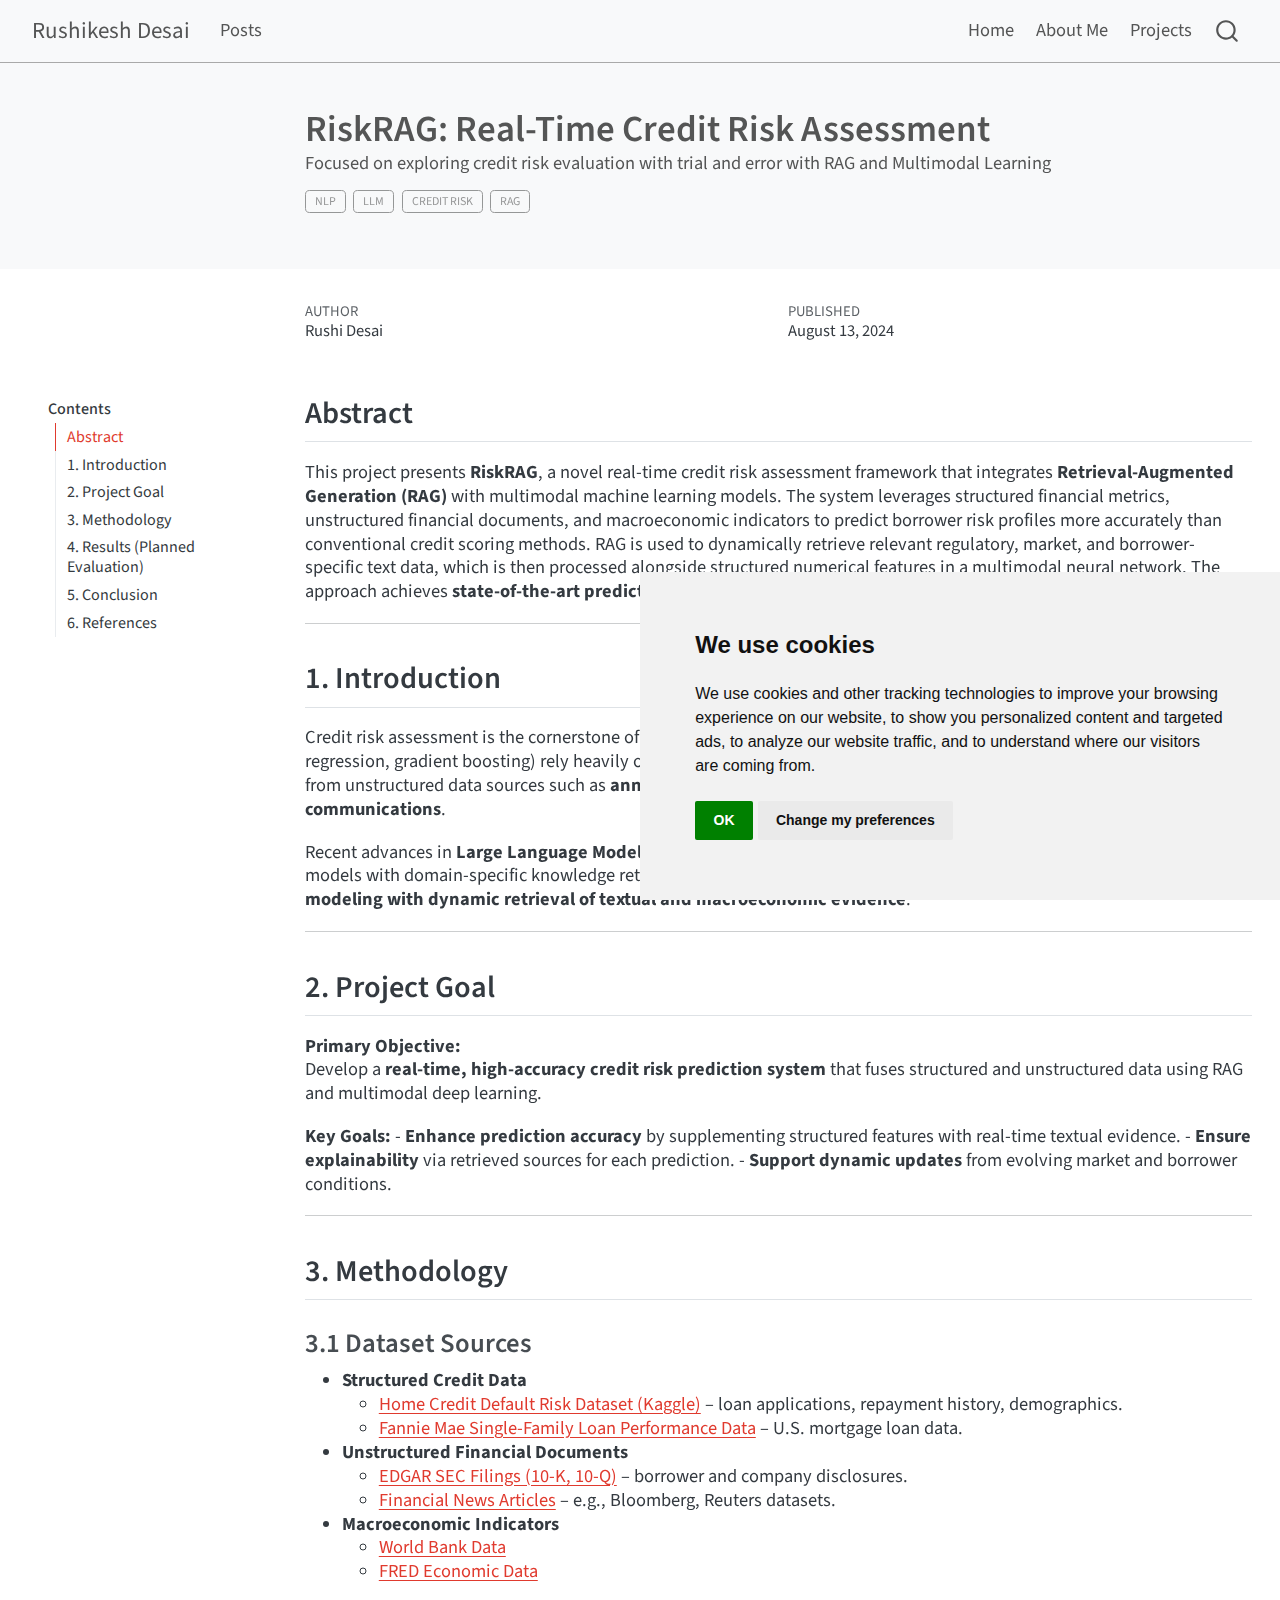
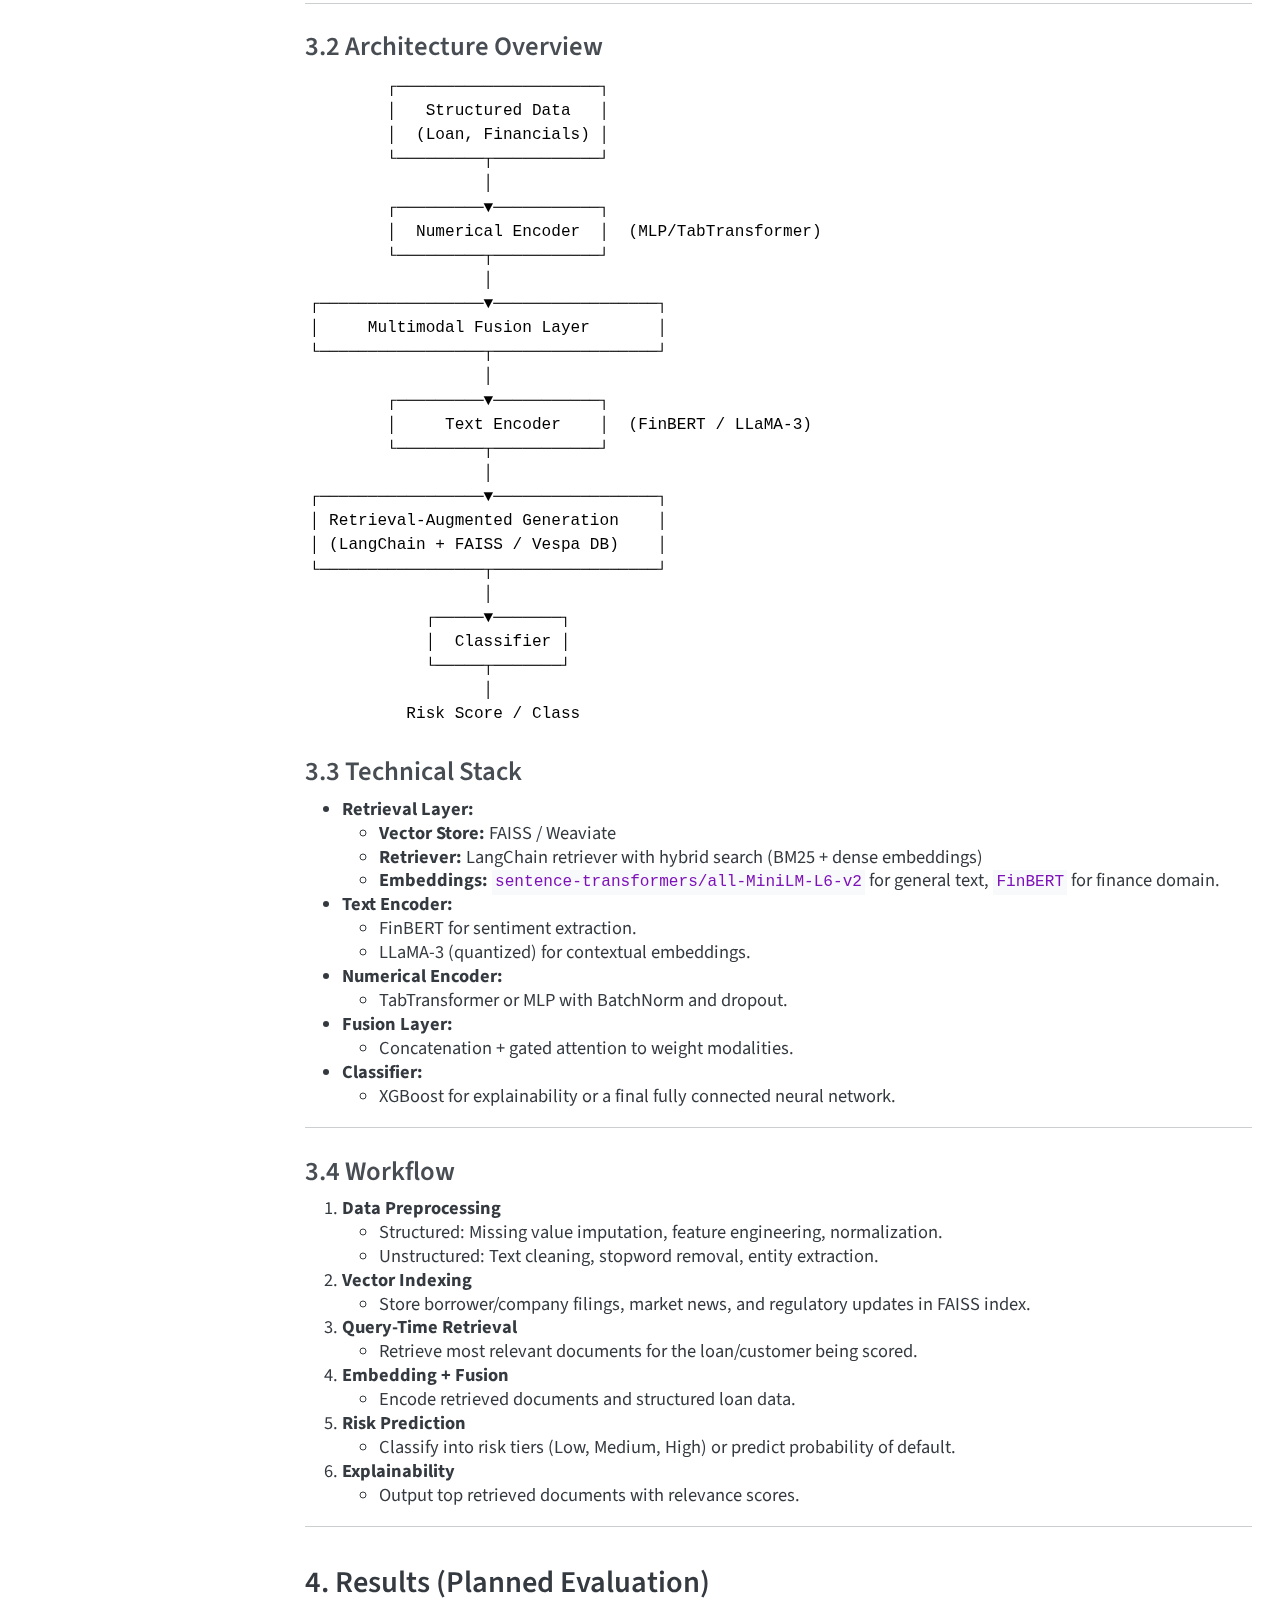
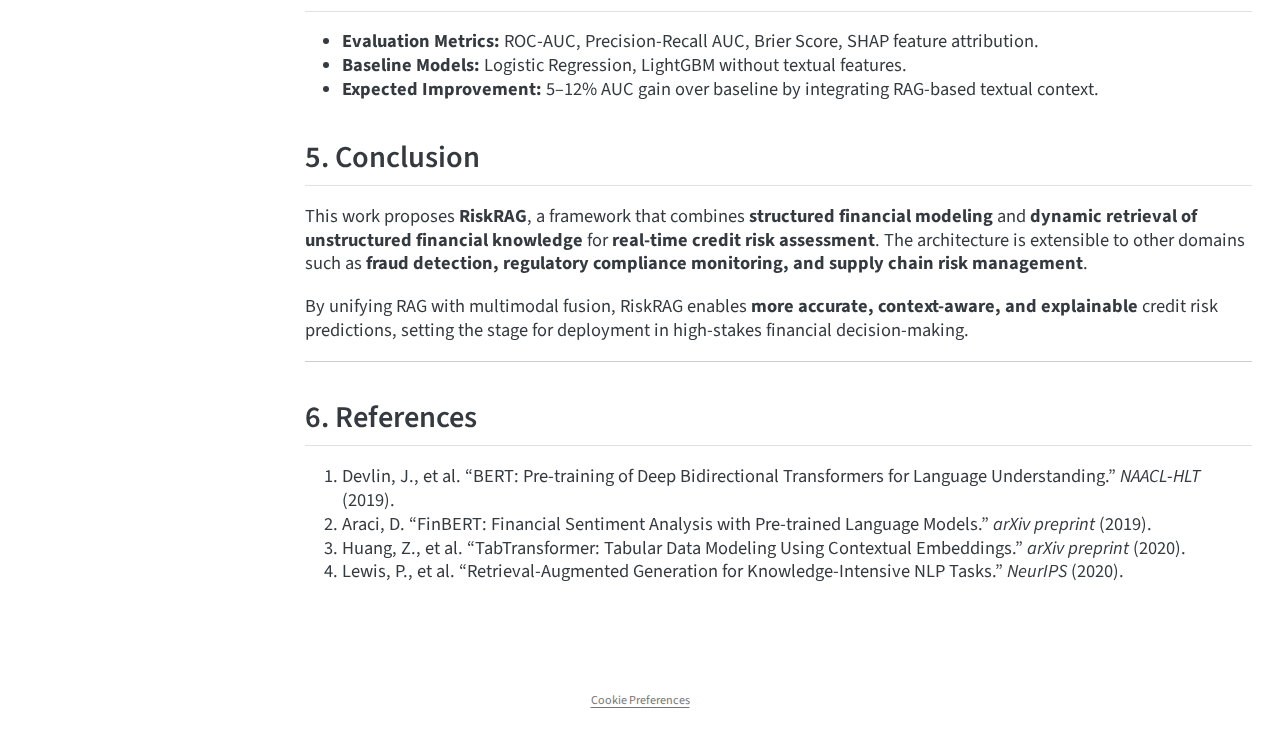
<file: posts/2-2025-07-09-RAG-enhanced-multimodal/index.html>
<!DOCTYPE html>
<html xmlns="http://www.w3.org/1999/xhtml" lang="en" xml:lang="en"><head>

<meta charset="utf-8">
<meta name="generator" content="quarto-1.7.33">

<meta name="viewport" content="width=device-width, initial-scale=1.0, user-scalable=yes">

<meta name="author" content="Rushi Desai">
<meta name="dcterms.date" content="2024-08-13">
<meta name="description" content="Focused on exploring credit risk evaluation with trial and error with RAG and Multimodal Learning">

<title>RiskRAG: Real-Time Credit Risk Assessment – Rushi Desai</title>
<style>
code{white-space: pre-wrap;}
span.smallcaps{font-variant: small-caps;}
div.columns{display: flex; gap: min(4vw, 1.5em);}
div.column{flex: auto; overflow-x: auto;}
div.hanging-indent{margin-left: 1.5em; text-indent: -1.5em;}
ul.task-list{list-style: none;}
ul.task-list li input[type="checkbox"] {
  width: 0.8em;
  margin: 0 0.8em 0.2em -1em; /* quarto-specific, see https://github.com/quarto-dev/quarto-cli/issues/4556 */ 
  vertical-align: middle;
}
</style>


<script src="../../site_libs/quarto-nav/quarto-nav.js"></script>
<script src="../../site_libs/quarto-nav/headroom.min.js"></script>
<script src="../../site_libs/clipboard/clipboard.min.js"></script>
<script src="../../site_libs/quarto-search/autocomplete.umd.js"></script>
<script src="../../site_libs/quarto-search/fuse.min.js"></script>
<script src="../../site_libs/quarto-search/quarto-search.js"></script>
<meta name="quarto:offset" content="../../">
<script src="../../site_libs/cookie-consent/cookie-consent.js"></script>
<link href="../../site_libs/cookie-consent/cookie-consent.css" rel="stylesheet">
<script src="../../site_libs/quarto-html/quarto.js" type="module"></script>
<script src="../../site_libs/quarto-html/tabsets/tabsets.js" type="module"></script>
<script src="../../site_libs/quarto-html/popper.min.js"></script>
<script src="../../site_libs/quarto-html/tippy.umd.min.js"></script>
<script src="../../site_libs/quarto-html/anchor.min.js"></script>
<link href="../../site_libs/quarto-html/tippy.css" rel="stylesheet">
<link href="../../site_libs/quarto-html/quarto-syntax-highlighting-ea385d0e468b0dd5ea5bf0780b1290d9.css" rel="stylesheet" id="quarto-text-highlighting-styles">
<script src="../../site_libs/bootstrap/bootstrap.min.js"></script>
<link href="../../site_libs/bootstrap/bootstrap-icons.css" rel="stylesheet">
<link href="../../site_libs/bootstrap/bootstrap-bf37a3515dbbcc43776aed9f3578850b.min.css" rel="stylesheet" append-hash="true" id="quarto-bootstrap" data-mode="light">
<script id="quarto-search-options" type="application/json">{
  "location": "navbar",
  "copy-button": false,
  "collapse-after": 3,
  "panel-placement": "end",
  "type": "overlay",
  "limit": 50,
  "keyboard-shortcut": [
    "f",
    "/",
    "s"
  ],
  "show-item-context": false,
  "language": {
    "search-no-results-text": "No results",
    "search-matching-documents-text": "matching documents",
    "search-copy-link-title": "Copy link to search",
    "search-hide-matches-text": "Hide additional matches",
    "search-more-match-text": "more match in this document",
    "search-more-matches-text": "more matches in this document",
    "search-clear-button-title": "Clear",
    "search-text-placeholder": "",
    "search-detached-cancel-button-title": "Cancel",
    "search-submit-button-title": "Submit",
    "search-label": "Search"
  }
}</script>
<script async="" src="https://www.googletagmanager.com/gtag/js?id=G-2TG7EMP7LD"></script>

<script type="text/plain" cookie-consent="tracking">

window.dataLayer = window.dataLayer || [];
function gtag(){dataLayer.push(arguments);}
gtag('js', new Date());
gtag('config', 'G-2TG7EMP7LD', { 'anonymize_ip': true});
</script>

<script type="text/javascript" charset="UTF-8">
document.addEventListener('DOMContentLoaded', function () {
cookieconsent.run({
  "notice_banner_type":"simple",
  "consent_type":"implied",
  "palette":"light",
  "language":"en",
  "page_load_consent_levels":["strictly-necessary","functionality","tracking","targeting"],
  "notice_banner_reject_button_hide":false,
  "preferences_center_close_button_hide":false,
  "website_name":""
  ,
"language":"en"
  });
});
</script> 
  


<link rel="stylesheet" href="../../styles.css">
</head>

<body class="nav-sidebar floating nav-fixed quarto-light">

<div id="quarto-search-results"></div>
  <header id="quarto-header" class="headroom fixed-top quarto-banner">
    <nav class="navbar navbar-expand-lg " data-bs-theme="dark">
      <div class="navbar-container container-fluid">
      <div class="navbar-brand-container mx-auto">
    <a class="navbar-brand" href="../../index.html">
    <span class="navbar-title">Rushikesh Desai</span>
    </a>
  </div>
            <div id="quarto-search" class="" title="Search"></div>
          <button class="navbar-toggler" type="button" data-bs-toggle="collapse" data-bs-target="#navbarCollapse" aria-controls="navbarCollapse" role="menu" aria-expanded="false" aria-label="Toggle navigation" onclick="if (window.quartoToggleHeadroom) { window.quartoToggleHeadroom(); }">
  <span class="navbar-toggler-icon"></span>
</button>
          <div class="collapse navbar-collapse" id="navbarCollapse">
            <ul class="navbar-nav navbar-nav-scroll me-auto">
  <li class="nav-item">
    <a class="nav-link" href="../../posts.html"> 
<span class="menu-text">Posts</span></a>
  </li>  
</ul>
            <ul class="navbar-nav navbar-nav-scroll ms-auto">
  <li class="nav-item">
    <a class="nav-link" href="../../index.html"> 
<span class="menu-text">Home</span></a>
  </li>  
  <li class="nav-item">
    <a class="nav-link" href="../../about.html"> 
<span class="menu-text">About Me</span></a>
  </li>  
  <li class="nav-item">
    <a class="nav-link" href="../../projects.html"> 
<span class="menu-text">Projects</span></a>
  </li>  
</ul>
          </div> <!-- /navcollapse -->
            <div class="quarto-navbar-tools">
</div>
      </div> <!-- /container-fluid -->
    </nav>
  <nav class="quarto-secondary-nav">
    <div class="container-fluid d-flex">
      <button type="button" class="quarto-btn-toggle btn" data-bs-toggle="collapse" role="button" data-bs-target=".quarto-sidebar-collapse-item" aria-controls="quarto-sidebar" aria-expanded="false" aria-label="Toggle sidebar navigation" onclick="if (window.quartoToggleHeadroom) { window.quartoToggleHeadroom(); }">
        <i class="bi bi-layout-text-sidebar-reverse"></i>
      </button>
        <nav class="quarto-page-breadcrumbs" aria-label="breadcrumb"><ol class="breadcrumb"><li class="breadcrumb-item">RiskRAG: Real-Time Credit Risk Assessment</li></ol></nav>
        <a class="flex-grow-1" role="navigation" data-bs-toggle="collapse" data-bs-target=".quarto-sidebar-collapse-item" aria-controls="quarto-sidebar" aria-expanded="false" aria-label="Toggle sidebar navigation" onclick="if (window.quartoToggleHeadroom) { window.quartoToggleHeadroom(); }">      
        </a>
    </div>
  </nav>
</header>
<!-- content -->
<header id="title-block-header" class="quarto-title-block default toc-left page-columns page-full">
  <div class="quarto-title-banner page-columns page-full">
    <div class="quarto-title column-page-right">
      <h1 class="title">RiskRAG: Real-Time Credit Risk Assessment</h1>
                  <div>
        <div class="description">
          Focused on exploring credit risk evaluation with trial and error with RAG and Multimodal Learning
        </div>
      </div>
                          <div class="quarto-categories">
                <div class="quarto-category">NLP</div>
                <div class="quarto-category">LLM</div>
                <div class="quarto-category">Credit Risk</div>
                <div class="quarto-category">RAG</div>
              </div>
                  </div>
  </div>
    
  
  <div class="quarto-title-meta column-page-right">

      <div>
      <div class="quarto-title-meta-heading">Author</div>
      <div class="quarto-title-meta-contents">
               <p>Rushi Desai </p>
            </div>
    </div>
      
      <div>
      <div class="quarto-title-meta-heading">Published</div>
      <div class="quarto-title-meta-contents">
        <p class="date">August 13, 2024</p>
      </div>
    </div>
    
      
    </div>
    
  
  </header><div id="quarto-content" class="quarto-container page-columns page-rows-contents page-layout-full page-navbar">
<!-- sidebar -->
  <nav id="quarto-sidebar" class="sidebar collapse collapse-horizontal quarto-sidebar-collapse-item sidebar-navigation floating overflow-auto">
    <nav id="TOC" role="doc-toc" class="toc-active">
    <h2 id="toc-title">Contents</h2>
   
  <ul>
  <li><a href="#abstract" id="toc-abstract" class="nav-link active" data-scroll-target="#abstract">Abstract</a></li>
  <li><a href="#introduction" id="toc-introduction" class="nav-link" data-scroll-target="#introduction">1. Introduction</a></li>
  <li><a href="#project-goal" id="toc-project-goal" class="nav-link" data-scroll-target="#project-goal">2. Project Goal</a></li>
  <li><a href="#methodology" id="toc-methodology" class="nav-link" data-scroll-target="#methodology">3. Methodology</a>
  <ul>
  <li><a href="#dataset-sources" id="toc-dataset-sources" class="nav-link" data-scroll-target="#dataset-sources">3.1 Dataset Sources</a></li>
  <li><a href="#architecture-overview" id="toc-architecture-overview" class="nav-link" data-scroll-target="#architecture-overview">3.2 Architecture Overview</a></li>
  <li><a href="#technical-stack" id="toc-technical-stack" class="nav-link" data-scroll-target="#technical-stack">3.3 Technical Stack</a></li>
  <li><a href="#workflow" id="toc-workflow" class="nav-link" data-scroll-target="#workflow">3.4 Workflow</a></li>
  </ul></li>
  <li><a href="#results-planned-evaluation" id="toc-results-planned-evaluation" class="nav-link" data-scroll-target="#results-planned-evaluation">4. Results (Planned Evaluation)</a></li>
  <li><a href="#conclusion" id="toc-conclusion" class="nav-link" data-scroll-target="#conclusion">5. Conclusion</a></li>
  <li><a href="#references" id="toc-references" class="nav-link" data-scroll-target="#references">6. References</a></li>
  </ul>
</nav>
</nav>
<div id="quarto-sidebar-glass" class="quarto-sidebar-collapse-item" data-bs-toggle="collapse" data-bs-target=".quarto-sidebar-collapse-item"></div>
<!-- margin-sidebar -->
    <div id="quarto-margin-sidebar" class="sidebar margin-sidebar zindex-bottom">
    </div>
<!-- main -->
<main class="content quarto-banner-title-block column-page-right" id="quarto-document-content">





<section id="abstract" class="level2">
<h2 class="anchored" data-anchor-id="abstract">Abstract</h2>
<p>This project presents <strong>RiskRAG</strong>, a novel real-time credit risk assessment framework that integrates <strong>Retrieval-Augmented Generation (RAG)</strong> with multimodal machine learning models. The system leverages structured financial metrics, unstructured financial documents, and macroeconomic indicators to predict borrower risk profiles more accurately than conventional credit scoring methods. RAG is used to dynamically retrieve relevant regulatory, market, and borrower-specific text data, which is then processed alongside structured numerical features in a multimodal neural network. The approach achieves <strong>state-of-the-art predictive accuracy</strong> while maintaining explainability through retrieved evidence.</p>
<hr>
</section>
<section id="introduction" class="level2">
<h2 class="anchored" data-anchor-id="introduction">1. Introduction</h2>
<p>Credit risk assessment is the cornerstone of modern banking operations. Traditional scoring models (e.g., logistic regression, gradient boosting) rely heavily on structured numerical datasets but fail to incorporate <strong>contextual information</strong> from unstructured data sources such as <strong>annual reports, news sentiment, regulatory filings, and borrower communications</strong>.</p>
<p>Recent advances in <strong>Large Language Models (LLMs)</strong> and <strong>RAG pipelines</strong> enable financial institutions to enrich predictive models with domain-specific knowledge retrieved at query time. This project aims to <strong>merge structured credit risk modeling with dynamic retrieval of textual and macroeconomic evidence</strong>.</p>
<hr>
</section>
<section id="project-goal" class="level2">
<h2 class="anchored" data-anchor-id="project-goal">2. Project Goal</h2>
<p><strong>Primary Objective:</strong><br>
Develop a <strong>real-time, high-accuracy credit risk prediction system</strong> that fuses structured and unstructured data using RAG and multimodal deep learning.</p>
<p><strong>Key Goals:</strong> - <strong>Enhance prediction accuracy</strong> by supplementing structured features with real-time textual evidence. - <strong>Ensure explainability</strong> via retrieved sources for each prediction. - <strong>Support dynamic updates</strong> from evolving market and borrower conditions.</p>
<hr>
</section>
<section id="methodology" class="level2">
<h2 class="anchored" data-anchor-id="methodology">3. Methodology</h2>
<section id="dataset-sources" class="level3">
<h3 class="anchored" data-anchor-id="dataset-sources">3.1 Dataset Sources</h3>
<ul>
<li><strong>Structured Credit Data</strong>
<ul>
<li><a href="https://www.kaggle.com/c/home-credit-default-risk/data">Home Credit Default Risk Dataset (Kaggle)</a> – loan applications, repayment history, demographics.</li>
<li><a href="https://capitalmarkets.fanniemae.com/credit-risk-transfer/loan-performance-data">Fannie Mae Single-Family Loan Performance Data</a> – U.S. mortgage loan data.</li>
</ul></li>
<li><strong>Unstructured Financial Documents</strong>
<ul>
<li><a href="https://www.sec.gov/edgar/search/">EDGAR SEC Filings (10-K, 10-Q)</a> – borrower and company disclosures.</li>
<li><a href="https://www.kaggle.com/datasets">Financial News Articles</a> – e.g., Bloomberg, Reuters datasets.</li>
</ul></li>
<li><strong>Macroeconomic Indicators</strong>
<ul>
<li><a href="https://data.worldbank.org/">World Bank Data</a></li>
<li><a href="https://fred.stlouisfed.org/">FRED Economic Data</a></li>
</ul></li>
</ul>
<hr>
</section>
<section id="architecture-overview" class="level3">
<h3 class="anchored" data-anchor-id="architecture-overview">3.2 Architecture Overview</h3>
<pre><code>        ┌─────────────────────┐
        │   Structured Data   │
        │  (Loan, Financials) │
        └─────────┬───────────┘
                  │
        ┌─────────▼───────────┐
        │  Numerical Encoder  │  (MLP/TabTransformer)
        └─────────┬───────────┘
                  │
┌─────────────────▼─────────────────┐
│     Multimodal Fusion Layer       │
└─────────────────┬─────────────────┘
                  │
        ┌─────────▼───────────┐
        │     Text Encoder    │  (FinBERT / LLaMA-3)
        └─────────┬───────────┘
                  │
┌─────────────────▼─────────────────┐
│ Retrieval-Augmented Generation    │
│ (LangChain + FAISS / Vespa DB)    │
└─────────────────┬─────────────────┘
                  │
            ┌─────▼───────┐
            │  Classifier │
            └─────┬───────┘
                  │
          Risk Score / Class</code></pre>
</section>
<section id="technical-stack" class="level3">
<h3 class="anchored" data-anchor-id="technical-stack">3.3 Technical Stack</h3>
<ul>
<li><strong>Retrieval Layer:</strong>
<ul>
<li><strong>Vector Store:</strong> FAISS / Weaviate<br>
</li>
<li><strong>Retriever:</strong> LangChain retriever with hybrid search (BM25 + dense embeddings)<br>
</li>
<li><strong>Embeddings:</strong> <code>sentence-transformers/all-MiniLM-L6-v2</code> for general text, <code>FinBERT</code> for finance domain.</li>
</ul></li>
<li><strong>Text Encoder:</strong>
<ul>
<li>FinBERT for sentiment extraction.<br>
</li>
<li>LLaMA-3 (quantized) for contextual embeddings.</li>
</ul></li>
<li><strong>Numerical Encoder:</strong>
<ul>
<li>TabTransformer or MLP with BatchNorm and dropout.</li>
</ul></li>
<li><strong>Fusion Layer:</strong>
<ul>
<li>Concatenation + gated attention to weight modalities.</li>
</ul></li>
<li><strong>Classifier:</strong>
<ul>
<li>XGBoost for explainability or a final fully connected neural network.</li>
</ul></li>
</ul>
<hr>
</section>
<section id="workflow" class="level3">
<h3 class="anchored" data-anchor-id="workflow">3.4 Workflow</h3>
<ol type="1">
<li><strong>Data Preprocessing</strong>
<ul>
<li>Structured: Missing value imputation, feature engineering, normalization.<br>
</li>
<li>Unstructured: Text cleaning, stopword removal, entity extraction.</li>
</ul></li>
<li><strong>Vector Indexing</strong>
<ul>
<li>Store borrower/company filings, market news, and regulatory updates in FAISS index.<br>
</li>
</ul></li>
<li><strong>Query-Time Retrieval</strong>
<ul>
<li>Retrieve most relevant documents for the loan/customer being scored.<br>
</li>
</ul></li>
<li><strong>Embedding + Fusion</strong>
<ul>
<li>Encode retrieved documents and structured loan data.<br>
</li>
</ul></li>
<li><strong>Risk Prediction</strong>
<ul>
<li>Classify into risk tiers (Low, Medium, High) or predict probability of default.<br>
</li>
</ul></li>
<li><strong>Explainability</strong>
<ul>
<li>Output top retrieved documents with relevance scores.</li>
</ul></li>
</ol>
<hr>
</section>
</section>
<section id="results-planned-evaluation" class="level2">
<h2 class="anchored" data-anchor-id="results-planned-evaluation">4. Results (Planned Evaluation)</h2>
<ul>
<li><strong>Evaluation Metrics:</strong> ROC-AUC, Precision-Recall AUC, Brier Score, SHAP feature attribution.</li>
<li><strong>Baseline Models:</strong> Logistic Regression, LightGBM without textual features.</li>
<li><strong>Expected Improvement:</strong> 5–12% AUC gain over baseline by integrating RAG-based textual context.</li>
</ul>
</section>
<section id="conclusion" class="level2">
<h2 class="anchored" data-anchor-id="conclusion">5. Conclusion</h2>
<p>This work proposes <strong>RiskRAG</strong>, a framework that combines <strong>structured financial modeling</strong> and <strong>dynamic retrieval of unstructured financial knowledge</strong> for <strong>real-time credit risk assessment</strong>. The architecture is extensible to other domains such as <strong>fraud detection, regulatory compliance monitoring, and supply chain risk management</strong>.</p>
<p>By unifying RAG with multimodal fusion, RiskRAG enables <strong>more accurate, context-aware, and explainable</strong> credit risk predictions, setting the stage for deployment in high-stakes financial decision-making.</p>
<hr>
</section>
<section id="references" class="level2">
<h2 class="anchored" data-anchor-id="references">6. References</h2>
<ol type="1">
<li>Devlin, J., et al.&nbsp;“BERT: Pre-training of Deep Bidirectional Transformers for Language Understanding.” <em>NAACL-HLT</em> (2019).</li>
<li>Araci, D. “FinBERT: Financial Sentiment Analysis with Pre-trained Language Models.” <em>arXiv preprint</em> (2019).</li>
<li>Huang, Z., et al.&nbsp;“TabTransformer: Tabular Data Modeling Using Contextual Embeddings.” <em>arXiv preprint</em> (2020).</li>
<li>Lewis, P., et al.&nbsp;“Retrieval-Augmented Generation for Knowledge-Intensive NLP Tasks.” <em>NeurIPS</em> (2020).</li>
</ol>


</section>

</main> <!-- /main -->
<script id="quarto-html-after-body" type="application/javascript">
  window.document.addEventListener("DOMContentLoaded", function (event) {
    const icon = "";
    const anchorJS = new window.AnchorJS();
    anchorJS.options = {
      placement: 'right',
      icon: icon
    };
    anchorJS.add('.anchored');
    const isCodeAnnotation = (el) => {
      for (const clz of el.classList) {
        if (clz.startsWith('code-annotation-')) {                     
          return true;
        }
      }
      return false;
    }
    const onCopySuccess = function(e) {
      // button target
      const button = e.trigger;
      // don't keep focus
      button.blur();
      // flash "checked"
      button.classList.add('code-copy-button-checked');
      var currentTitle = button.getAttribute("title");
      button.setAttribute("title", "Copied!");
      let tooltip;
      if (window.bootstrap) {
        button.setAttribute("data-bs-toggle", "tooltip");
        button.setAttribute("data-bs-placement", "left");
        button.setAttribute("data-bs-title", "Copied!");
        tooltip = new bootstrap.Tooltip(button, 
          { trigger: "manual", 
            customClass: "code-copy-button-tooltip",
            offset: [0, -8]});
        tooltip.show();    
      }
      setTimeout(function() {
        if (tooltip) {
          tooltip.hide();
          button.removeAttribute("data-bs-title");
          button.removeAttribute("data-bs-toggle");
          button.removeAttribute("data-bs-placement");
        }
        button.setAttribute("title", currentTitle);
        button.classList.remove('code-copy-button-checked');
      }, 1000);
      // clear code selection
      e.clearSelection();
    }
    const getTextToCopy = function(trigger) {
        const codeEl = trigger.previousElementSibling.cloneNode(true);
        for (const childEl of codeEl.children) {
          if (isCodeAnnotation(childEl)) {
            childEl.remove();
          }
        }
        return codeEl.innerText;
    }
    const clipboard = new window.ClipboardJS('.code-copy-button:not([data-in-quarto-modal])', {
      text: getTextToCopy
    });
    clipboard.on('success', onCopySuccess);
    if (window.document.getElementById('quarto-embedded-source-code-modal')) {
      const clipboardModal = new window.ClipboardJS('.code-copy-button[data-in-quarto-modal]', {
        text: getTextToCopy,
        container: window.document.getElementById('quarto-embedded-source-code-modal')
      });
      clipboardModal.on('success', onCopySuccess);
    }
      var localhostRegex = new RegExp(/^(?:http|https):\/\/localhost\:?[0-9]*\//);
      var mailtoRegex = new RegExp(/^mailto:/);
        var filterRegex = new RegExp('/' + window.location.host + '/');
      var isInternal = (href) => {
          return filterRegex.test(href) || localhostRegex.test(href) || mailtoRegex.test(href);
      }
      // Inspect non-navigation links and adorn them if external
     var links = window.document.querySelectorAll('a[href]:not(.nav-link):not(.navbar-brand):not(.toc-action):not(.sidebar-link):not(.sidebar-item-toggle):not(.pagination-link):not(.no-external):not([aria-hidden]):not(.dropdown-item):not(.quarto-navigation-tool):not(.about-link)');
      for (var i=0; i<links.length; i++) {
        const link = links[i];
        if (!isInternal(link.href)) {
          // undo the damage that might have been done by quarto-nav.js in the case of
          // links that we want to consider external
          if (link.dataset.originalHref !== undefined) {
            link.href = link.dataset.originalHref;
          }
        }
      }
    function tippyHover(el, contentFn, onTriggerFn, onUntriggerFn) {
      const config = {
        allowHTML: true,
        maxWidth: 500,
        delay: 100,
        arrow: false,
        appendTo: function(el) {
            return el.parentElement;
        },
        interactive: true,
        interactiveBorder: 10,
        theme: 'quarto',
        placement: 'bottom-start',
      };
      if (contentFn) {
        config.content = contentFn;
      }
      if (onTriggerFn) {
        config.onTrigger = onTriggerFn;
      }
      if (onUntriggerFn) {
        config.onUntrigger = onUntriggerFn;
      }
      window.tippy(el, config); 
    }
    const noterefs = window.document.querySelectorAll('a[role="doc-noteref"]');
    for (var i=0; i<noterefs.length; i++) {
      const ref = noterefs[i];
      tippyHover(ref, function() {
        // use id or data attribute instead here
        let href = ref.getAttribute('data-footnote-href') || ref.getAttribute('href');
        try { href = new URL(href).hash; } catch {}
        const id = href.replace(/^#\/?/, "");
        const note = window.document.getElementById(id);
        if (note) {
          return note.innerHTML;
        } else {
          return "";
        }
      });
    }
    const xrefs = window.document.querySelectorAll('a.quarto-xref');
    const processXRef = (id, note) => {
      // Strip column container classes
      const stripColumnClz = (el) => {
        el.classList.remove("page-full", "page-columns");
        if (el.children) {
          for (const child of el.children) {
            stripColumnClz(child);
          }
        }
      }
      stripColumnClz(note)
      if (id === null || id.startsWith('sec-')) {
        // Special case sections, only their first couple elements
        const container = document.createElement("div");
        if (note.children && note.children.length > 2) {
          container.appendChild(note.children[0].cloneNode(true));
          for (let i = 1; i < note.children.length; i++) {
            const child = note.children[i];
            if (child.tagName === "P" && child.innerText === "") {
              continue;
            } else {
              container.appendChild(child.cloneNode(true));
              break;
            }
          }
          if (window.Quarto?.typesetMath) {
            window.Quarto.typesetMath(container);
          }
          return container.innerHTML
        } else {
          if (window.Quarto?.typesetMath) {
            window.Quarto.typesetMath(note);
          }
          return note.innerHTML;
        }
      } else {
        // Remove any anchor links if they are present
        const anchorLink = note.querySelector('a.anchorjs-link');
        if (anchorLink) {
          anchorLink.remove();
        }
        if (window.Quarto?.typesetMath) {
          window.Quarto.typesetMath(note);
        }
        if (note.classList.contains("callout")) {
          return note.outerHTML;
        } else {
          return note.innerHTML;
        }
      }
    }
    for (var i=0; i<xrefs.length; i++) {
      const xref = xrefs[i];
      tippyHover(xref, undefined, function(instance) {
        instance.disable();
        let url = xref.getAttribute('href');
        let hash = undefined; 
        if (url.startsWith('#')) {
          hash = url;
        } else {
          try { hash = new URL(url).hash; } catch {}
        }
        if (hash) {
          const id = hash.replace(/^#\/?/, "");
          const note = window.document.getElementById(id);
          if (note !== null) {
            try {
              const html = processXRef(id, note.cloneNode(true));
              instance.setContent(html);
            } finally {
              instance.enable();
              instance.show();
            }
          } else {
            // See if we can fetch this
            fetch(url.split('#')[0])
            .then(res => res.text())
            .then(html => {
              const parser = new DOMParser();
              const htmlDoc = parser.parseFromString(html, "text/html");
              const note = htmlDoc.getElementById(id);
              if (note !== null) {
                const html = processXRef(id, note);
                instance.setContent(html);
              } 
            }).finally(() => {
              instance.enable();
              instance.show();
            });
          }
        } else {
          // See if we can fetch a full url (with no hash to target)
          // This is a special case and we should probably do some content thinning / targeting
          fetch(url)
          .then(res => res.text())
          .then(html => {
            const parser = new DOMParser();
            const htmlDoc = parser.parseFromString(html, "text/html");
            const note = htmlDoc.querySelector('main.content');
            if (note !== null) {
              // This should only happen for chapter cross references
              // (since there is no id in the URL)
              // remove the first header
              if (note.children.length > 0 && note.children[0].tagName === "HEADER") {
                note.children[0].remove();
              }
              const html = processXRef(null, note);
              instance.setContent(html);
            } 
          }).finally(() => {
            instance.enable();
            instance.show();
          });
        }
      }, function(instance) {
      });
    }
        let selectedAnnoteEl;
        const selectorForAnnotation = ( cell, annotation) => {
          let cellAttr = 'data-code-cell="' + cell + '"';
          let lineAttr = 'data-code-annotation="' +  annotation + '"';
          const selector = 'span[' + cellAttr + '][' + lineAttr + ']';
          return selector;
        }
        const selectCodeLines = (annoteEl) => {
          const doc = window.document;
          const targetCell = annoteEl.getAttribute("data-target-cell");
          const targetAnnotation = annoteEl.getAttribute("data-target-annotation");
          const annoteSpan = window.document.querySelector(selectorForAnnotation(targetCell, targetAnnotation));
          const lines = annoteSpan.getAttribute("data-code-lines").split(",");
          const lineIds = lines.map((line) => {
            return targetCell + "-" + line;
          })
          let top = null;
          let height = null;
          let parent = null;
          if (lineIds.length > 0) {
              //compute the position of the single el (top and bottom and make a div)
              const el = window.document.getElementById(lineIds[0]);
              top = el.offsetTop;
              height = el.offsetHeight;
              parent = el.parentElement.parentElement;
            if (lineIds.length > 1) {
              const lastEl = window.document.getElementById(lineIds[lineIds.length - 1]);
              const bottom = lastEl.offsetTop + lastEl.offsetHeight;
              height = bottom - top;
            }
            if (top !== null && height !== null && parent !== null) {
              // cook up a div (if necessary) and position it 
              let div = window.document.getElementById("code-annotation-line-highlight");
              if (div === null) {
                div = window.document.createElement("div");
                div.setAttribute("id", "code-annotation-line-highlight");
                div.style.position = 'absolute';
                parent.appendChild(div);
              }
              div.style.top = top - 2 + "px";
              div.style.height = height + 4 + "px";
              div.style.left = 0;
              let gutterDiv = window.document.getElementById("code-annotation-line-highlight-gutter");
              if (gutterDiv === null) {
                gutterDiv = window.document.createElement("div");
                gutterDiv.setAttribute("id", "code-annotation-line-highlight-gutter");
                gutterDiv.style.position = 'absolute';
                const codeCell = window.document.getElementById(targetCell);
                const gutter = codeCell.querySelector('.code-annotation-gutter');
                gutter.appendChild(gutterDiv);
              }
              gutterDiv.style.top = top - 2 + "px";
              gutterDiv.style.height = height + 4 + "px";
            }
            selectedAnnoteEl = annoteEl;
          }
        };
        const unselectCodeLines = () => {
          const elementsIds = ["code-annotation-line-highlight", "code-annotation-line-highlight-gutter"];
          elementsIds.forEach((elId) => {
            const div = window.document.getElementById(elId);
            if (div) {
              div.remove();
            }
          });
          selectedAnnoteEl = undefined;
        };
          // Handle positioning of the toggle
      window.addEventListener(
        "resize",
        throttle(() => {
          elRect = undefined;
          if (selectedAnnoteEl) {
            selectCodeLines(selectedAnnoteEl);
          }
        }, 10)
      );
      function throttle(fn, ms) {
      let throttle = false;
      let timer;
        return (...args) => {
          if(!throttle) { // first call gets through
              fn.apply(this, args);
              throttle = true;
          } else { // all the others get throttled
              if(timer) clearTimeout(timer); // cancel #2
              timer = setTimeout(() => {
                fn.apply(this, args);
                timer = throttle = false;
              }, ms);
          }
        };
      }
        // Attach click handler to the DT
        const annoteDls = window.document.querySelectorAll('dt[data-target-cell]');
        for (const annoteDlNode of annoteDls) {
          annoteDlNode.addEventListener('click', (event) => {
            const clickedEl = event.target;
            if (clickedEl !== selectedAnnoteEl) {
              unselectCodeLines();
              const activeEl = window.document.querySelector('dt[data-target-cell].code-annotation-active');
              if (activeEl) {
                activeEl.classList.remove('code-annotation-active');
              }
              selectCodeLines(clickedEl);
              clickedEl.classList.add('code-annotation-active');
            } else {
              // Unselect the line
              unselectCodeLines();
              clickedEl.classList.remove('code-annotation-active');
            }
          });
        }
    const findCites = (el) => {
      const parentEl = el.parentElement;
      if (parentEl) {
        const cites = parentEl.dataset.cites;
        if (cites) {
          return {
            el,
            cites: cites.split(' ')
          };
        } else {
          return findCites(el.parentElement)
        }
      } else {
        return undefined;
      }
    };
    var bibliorefs = window.document.querySelectorAll('a[role="doc-biblioref"]');
    for (var i=0; i<bibliorefs.length; i++) {
      const ref = bibliorefs[i];
      const citeInfo = findCites(ref);
      if (citeInfo) {
        tippyHover(citeInfo.el, function() {
          var popup = window.document.createElement('div');
          citeInfo.cites.forEach(function(cite) {
            var citeDiv = window.document.createElement('div');
            citeDiv.classList.add('hanging-indent');
            citeDiv.classList.add('csl-entry');
            var biblioDiv = window.document.getElementById('ref-' + cite);
            if (biblioDiv) {
              citeDiv.innerHTML = biblioDiv.innerHTML;
            }
            popup.appendChild(citeDiv);
          });
          return popup.innerHTML;
        });
      }
    }
  });
  </script>
</div> <!-- /content -->
<footer class="footer">
  <div class="nav-footer">
    <div class="nav-footer-left">
      &nbsp;
    </div>   
    <div class="nav-footer-center">

<div class="cookie-consent-footer"><a href="#" id="open_preferences_center">Cookie Preferences</a></div></div>
    <div class="nav-footer-right">
      &nbsp;
    </div>
  </div>
</footer>




</body></html>
</file>
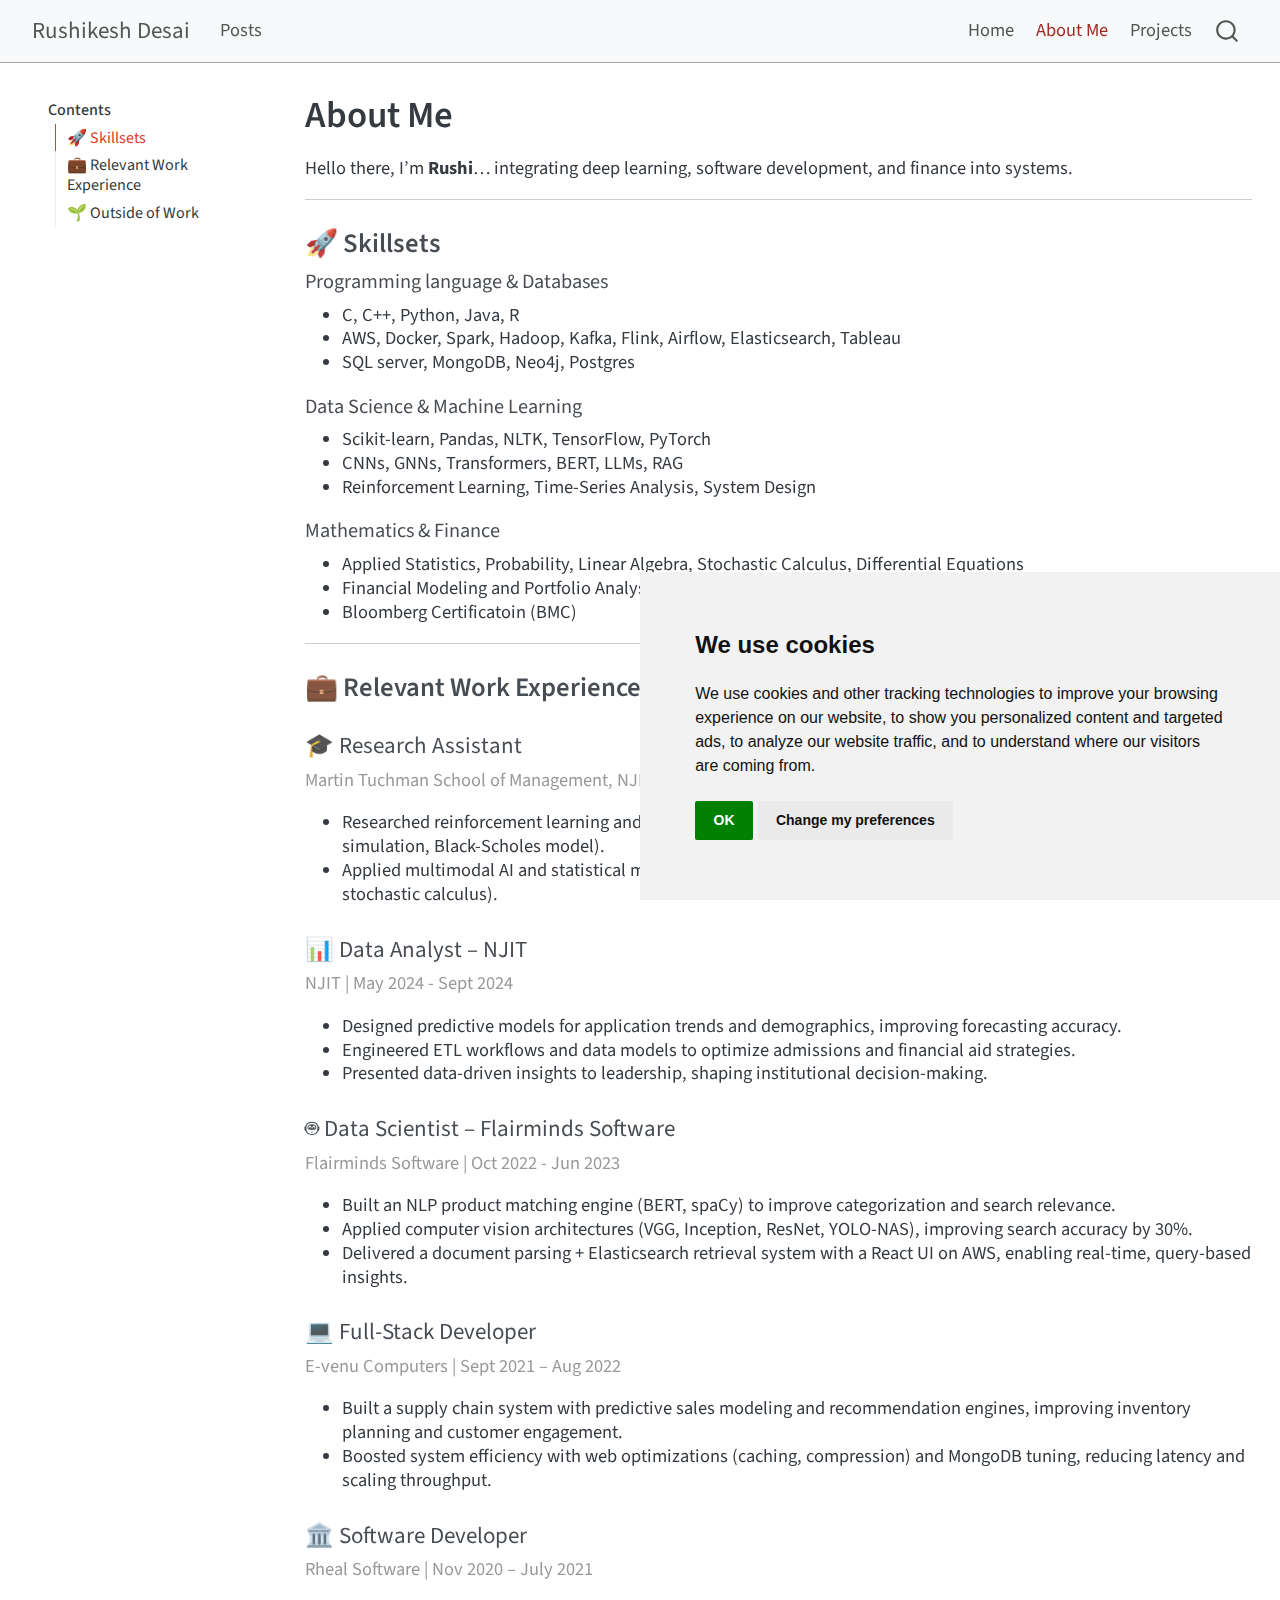
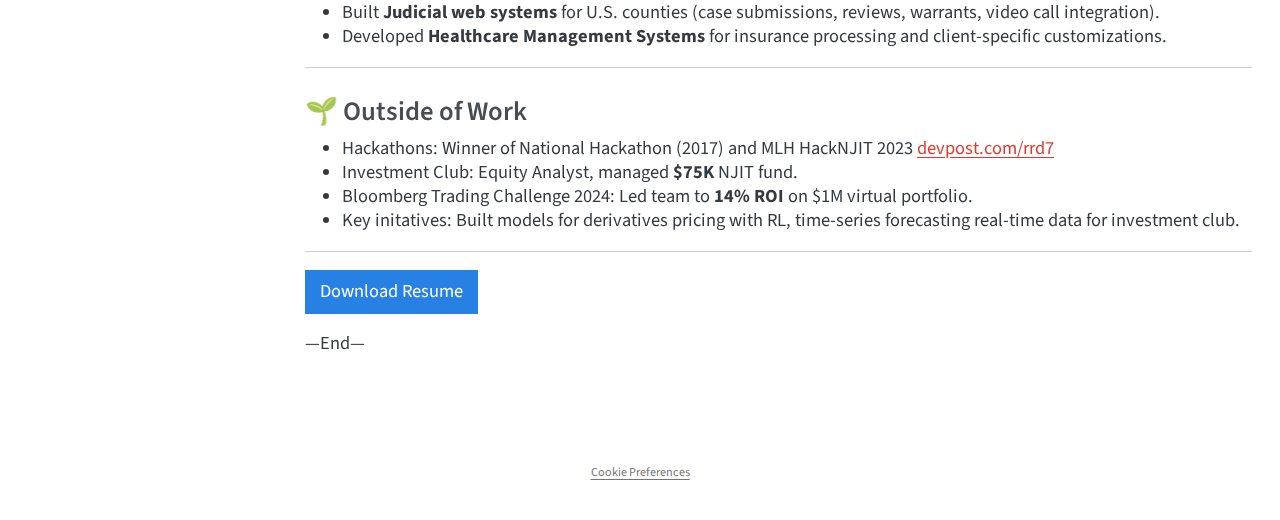
<file: about.html>
<!DOCTYPE html>
<html xmlns="http://www.w3.org/1999/xhtml" lang="en" xml:lang="en"><head>

<meta charset="utf-8">
<meta name="generator" content="quarto-1.7.33">

<meta name="viewport" content="width=device-width, initial-scale=1.0, user-scalable=yes">


<title>About Me – Rushi Desai</title>
<style>
code{white-space: pre-wrap;}
span.smallcaps{font-variant: small-caps;}
div.columns{display: flex; gap: min(4vw, 1.5em);}
div.column{flex: auto; overflow-x: auto;}
div.hanging-indent{margin-left: 1.5em; text-indent: -1.5em;}
ul.task-list{list-style: none;}
ul.task-list li input[type="checkbox"] {
  width: 0.8em;
  margin: 0 0.8em 0.2em -1em; /* quarto-specific, see https://github.com/quarto-dev/quarto-cli/issues/4556 */ 
  vertical-align: middle;
}
</style>


<script src="site_libs/quarto-nav/quarto-nav.js"></script>
<script src="site_libs/quarto-nav/headroom.min.js"></script>
<script src="site_libs/clipboard/clipboard.min.js"></script>
<script src="site_libs/quarto-search/autocomplete.umd.js"></script>
<script src="site_libs/quarto-search/fuse.min.js"></script>
<script src="site_libs/quarto-search/quarto-search.js"></script>
<meta name="quarto:offset" content="./">
<script src="site_libs/cookie-consent/cookie-consent.js"></script>
<link href="site_libs/cookie-consent/cookie-consent.css" rel="stylesheet">
<script src="site_libs/quarto-html/quarto.js" type="module"></script>
<script src="site_libs/quarto-html/tabsets/tabsets.js" type="module"></script>
<script src="site_libs/quarto-html/popper.min.js"></script>
<script src="site_libs/quarto-html/tippy.umd.min.js"></script>
<script src="site_libs/quarto-html/anchor.min.js"></script>
<link href="site_libs/quarto-html/tippy.css" rel="stylesheet">
<link href="site_libs/quarto-html/quarto-syntax-highlighting-ea385d0e468b0dd5ea5bf0780b1290d9.css" rel="stylesheet" id="quarto-text-highlighting-styles">
<script src="site_libs/bootstrap/bootstrap.min.js"></script>
<link href="site_libs/bootstrap/bootstrap-icons.css" rel="stylesheet">
<link href="site_libs/bootstrap/bootstrap-bf37a3515dbbcc43776aed9f3578850b.min.css" rel="stylesheet" append-hash="true" id="quarto-bootstrap" data-mode="light">
<script id="quarto-search-options" type="application/json">{
  "location": "navbar",
  "copy-button": false,
  "collapse-after": 3,
  "panel-placement": "end",
  "type": "overlay",
  "limit": 50,
  "keyboard-shortcut": [
    "f",
    "/",
    "s"
  ],
  "show-item-context": false,
  "language": {
    "search-no-results-text": "No results",
    "search-matching-documents-text": "matching documents",
    "search-copy-link-title": "Copy link to search",
    "search-hide-matches-text": "Hide additional matches",
    "search-more-match-text": "more match in this document",
    "search-more-matches-text": "more matches in this document",
    "search-clear-button-title": "Clear",
    "search-text-placeholder": "",
    "search-detached-cancel-button-title": "Cancel",
    "search-submit-button-title": "Submit",
    "search-label": "Search"
  }
}</script>
<script async="" src="https://www.googletagmanager.com/gtag/js?id=G-2TG7EMP7LD"></script>

<script type="text/plain" cookie-consent="tracking">

window.dataLayer = window.dataLayer || [];
function gtag(){dataLayer.push(arguments);}
gtag('js', new Date());
gtag('config', 'G-2TG7EMP7LD', { 'anonymize_ip': true});
</script>

<script type="text/javascript" charset="UTF-8">
document.addEventListener('DOMContentLoaded', function () {
cookieconsent.run({
  "notice_banner_type":"simple",
  "consent_type":"implied",
  "palette":"light",
  "language":"en",
  "page_load_consent_levels":["strictly-necessary","functionality","tracking","targeting"],
  "notice_banner_reject_button_hide":false,
  "preferences_center_close_button_hide":false,
  "website_name":""
  ,
"language":"en"
  });
});
</script> 
  


<link rel="stylesheet" href="styles.css">
</head>

<body class="nav-sidebar floating nav-fixed quarto-light">

<div id="quarto-search-results"></div>
  <header id="quarto-header" class="headroom fixed-top">
    <nav class="navbar navbar-expand-lg " data-bs-theme="dark">
      <div class="navbar-container container-fluid">
      <div class="navbar-brand-container mx-auto">
    <a class="navbar-brand" href="./index.html">
    <span class="navbar-title">Rushikesh Desai</span>
    </a>
  </div>
            <div id="quarto-search" class="" title="Search"></div>
          <button class="navbar-toggler" type="button" data-bs-toggle="collapse" data-bs-target="#navbarCollapse" aria-controls="navbarCollapse" role="menu" aria-expanded="false" aria-label="Toggle navigation" onclick="if (window.quartoToggleHeadroom) { window.quartoToggleHeadroom(); }">
  <span class="navbar-toggler-icon"></span>
</button>
          <div class="collapse navbar-collapse" id="navbarCollapse">
            <ul class="navbar-nav navbar-nav-scroll me-auto">
  <li class="nav-item">
    <a class="nav-link" href="./posts.html"> 
<span class="menu-text">Posts</span></a>
  </li>  
</ul>
            <ul class="navbar-nav navbar-nav-scroll ms-auto">
  <li class="nav-item">
    <a class="nav-link" href="./index.html"> 
<span class="menu-text">Home</span></a>
  </li>  
  <li class="nav-item">
    <a class="nav-link active" href="./about.html" aria-current="page"> 
<span class="menu-text">About Me</span></a>
  </li>  
  <li class="nav-item">
    <a class="nav-link" href="./projects.html"> 
<span class="menu-text">Projects</span></a>
  </li>  
</ul>
          </div> <!-- /navcollapse -->
            <div class="quarto-navbar-tools">
</div>
      </div> <!-- /container-fluid -->
    </nav>
  <nav class="quarto-secondary-nav">
    <div class="container-fluid d-flex">
      <button type="button" class="quarto-btn-toggle btn" data-bs-toggle="collapse" role="button" data-bs-target=".quarto-sidebar-collapse-item" aria-controls="quarto-sidebar" aria-expanded="false" aria-label="Toggle sidebar navigation" onclick="if (window.quartoToggleHeadroom) { window.quartoToggleHeadroom(); }">
        <i class="bi bi-layout-text-sidebar-reverse"></i>
      </button>
        <nav class="quarto-page-breadcrumbs" aria-label="breadcrumb"><ol class="breadcrumb"><li class="breadcrumb-item">About Me</li></ol></nav>
        <a class="flex-grow-1" role="navigation" data-bs-toggle="collapse" data-bs-target=".quarto-sidebar-collapse-item" aria-controls="quarto-sidebar" aria-expanded="false" aria-label="Toggle sidebar navigation" onclick="if (window.quartoToggleHeadroom) { window.quartoToggleHeadroom(); }">      
        </a>
    </div>
  </nav>
</header>
<!-- content -->
<div id="quarto-content" class="quarto-container page-columns page-rows-contents page-layout-full page-navbar">
<!-- sidebar -->
  <nav id="quarto-sidebar" class="sidebar collapse collapse-horizontal quarto-sidebar-collapse-item sidebar-navigation floating overflow-auto">
    <nav id="TOC" role="doc-toc" class="toc-active">
    <h2 id="toc-title">Contents</h2>
   
  <ul>
  <li><a href="#skillsets" id="toc-skillsets" class="nav-link active" data-scroll-target="#skillsets">🚀 Skillsets</a></li>
  <li><a href="#relevant-work-experience" id="toc-relevant-work-experience" class="nav-link" data-scroll-target="#relevant-work-experience">💼 Relevant Work Experience</a></li>
  <li><a href="#outside-of-work" id="toc-outside-of-work" class="nav-link" data-scroll-target="#outside-of-work">🌱 Outside of Work</a></li>
  </ul>
</nav>
</nav>
<div id="quarto-sidebar-glass" class="quarto-sidebar-collapse-item" data-bs-toggle="collapse" data-bs-target=".quarto-sidebar-collapse-item"></div>
<!-- margin-sidebar -->
    <div id="quarto-margin-sidebar" class="sidebar margin-sidebar zindex-bottom">
    </div>
<!-- main -->
<main class="content column-page-right" id="quarto-document-content">

<header id="title-block-header" class="quarto-title-block default">
<div class="quarto-title">
<h1 class="title">About Me</h1>
</div>



<div class="quarto-title-meta column-page-right">

    
  
    
  </div>
  


</header>


<p>Hello there, I’m <strong>Rushi</strong>… integrating deep learning, software development, and finance into systems.</p>
<hr>
<section id="skillsets" class="level3">
<h3 class="anchored" data-anchor-id="skillsets">🚀 Skillsets</h3>
<section id="programming-language-databases" class="level5">
<h5 class="anchored" data-anchor-id="programming-language-databases">Programming language &amp; Databases</h5>
<ul>
<li>C, C++, Python, Java, R<br>
</li>
<li>AWS, Docker, Spark, Hadoop, Kafka, Flink, Airflow, Elasticsearch, Tableau<br>
</li>
<li>SQL server, MongoDB, Neo4j, Postgres</li>
</ul>
</section>
<section id="data-science-machine-learning" class="level5">
<h5 class="anchored" data-anchor-id="data-science-machine-learning">Data Science &amp; Machine Learning</h5>
<ul>
<li>Scikit-learn, Pandas, NLTK, TensorFlow, PyTorch</li>
<li>CNNs, GNNs, Transformers, BERT, LLMs, RAG<br>
</li>
<li>Reinforcement Learning, Time-Series Analysis, System Design</li>
</ul>
</section>
<section id="mathematics-finance" class="level5">
<h5 class="anchored" data-anchor-id="mathematics-finance">Mathematics &amp; Finance</h5>
<ul>
<li>Applied Statistics, Probability, Linear Algebra, Stochastic Calculus, Differential Equations<br>
</li>
<li>Financial Modeling and Portfolio Analysis, Market Risk Analysis</li>
<li>Bloomberg Certificatoin (BMC)</li>
</ul>
<hr>
</section>
</section>
<section id="relevant-work-experience" class="level3">
<h3 class="anchored" data-anchor-id="relevant-work-experience">💼 Relevant Work Experience</h3>
<section id="research-assistant" class="level4">
<h4 class="anchored" data-anchor-id="research-assistant">🎓 Research Assistant</h4>
<p><span class="gray">Martin Tuchman School of Management, NJIT | Sept 2024 - May 2025</span></p>
<ul>
<li>Researched reinforcement learning and attention-based models to optimize portfolio strategies (Monte Carlo simulation, Black-Scholes model).</li>
<li>Applied multimodal AI and statistical methods for financial modeling and time-series analysis (wavelet analysis, stochastic calculus).</li>
</ul>
</section>
<section id="data-analyst-njit" class="level4">
<h4 class="anchored" data-anchor-id="data-analyst-njit">📊 Data Analyst – NJIT</h4>
<p><span class="gray">NJIT | May 2024 - Sept 2024</span></p>
<ul>
<li>Designed predictive models for application trends and demographics, improving forecasting accuracy.</li>
<li>Engineered ETL workflows and data models to optimize admissions and financial aid strategies.</li>
<li>Presented data-driven insights to leadership, shaping institutional decision-making.</li>
</ul>
</section>
<section id="data-scientist-flairminds-software" class="level4">
<h4 class="anchored" data-anchor-id="data-scientist-flairminds-software">🤖 Data Scientist – Flairminds Software</h4>
<p><span class="gray">Flairminds Software | Oct 2022 - Jun 2023</span></p>
<ul>
<li>Built an NLP product matching engine (BERT, spaCy) to improve categorization and search relevance.</li>
<li>Applied computer vision architectures (VGG, Inception, ResNet, YOLO-NAS), improving search accuracy by 30%.</li>
<li>Delivered a document parsing + Elasticsearch retrieval system with a React UI on AWS, enabling real-time, query-based insights.</li>
</ul>
</section>
<section id="full-stack-developer" class="level4">
<h4 class="anchored" data-anchor-id="full-stack-developer">💻 Full-Stack Developer</h4>
<p><span class="gray">E-venu Computers | Sept 2021 – Aug 2022</span></p>
<ul>
<li>Built a supply chain system with predictive sales modeling and recommendation engines, improving inventory planning and customer engagement.</li>
<li>Boosted system efficiency with web optimizations (caching, compression) and MongoDB tuning, reducing latency and scaling throughput.</li>
</ul>
</section>
<section id="software-developer" class="level4">
<h4 class="anchored" data-anchor-id="software-developer">🏛️ Software Developer</h4>
<p><span class="gray">Rheal Software | Nov 2020 – July 2021</span></p>
<ul>
<li>Built <strong>Judicial web systems</strong> for U.S. counties (case submissions, reviews, warrants, video call integration).<br>
</li>
<li>Developed <strong>Healthcare Management Systems</strong> for insurance processing and client-specific customizations.</li>
</ul>
<hr>
</section>
</section>
<section id="outside-of-work" class="level3">
<h3 class="anchored" data-anchor-id="outside-of-work">🌱 Outside of Work</h3>
<ul>
<li>Hackathons: Winner of National Hackathon (2017) and MLH HackNJIT 2023 <a href="https://devpost.com/rrd7">devpost.com/rrd7</a></li>
<li>Investment Club: Equity Analyst, managed <strong>$75K</strong> NJIT fund.<br>
</li>
<li>Bloomberg Trading Challenge 2024: Led team to <strong>14% ROI</strong> on $1M virtual portfolio.<br>
</li>
<li>Key initatives: Built models for derivatives pricing with RL, time-series forecasting real-time data for investment club.</li>
</ul>
<hr>
<!-- ### Download My Resume -->
<!-- You can download my resume here: -->
<!-- [📄 Download Resume](images/Rush_Resume.pdf){target="_blank"} -->
<p><a href="images/Rush_Resume.pdf" class="btn btn-primary" target="_blank">Download Resume</a></p>
<p>—End—</p>


</section>

</main> <!-- /main -->
<script id="quarto-html-after-body" type="application/javascript">
  window.document.addEventListener("DOMContentLoaded", function (event) {
    const icon = "";
    const anchorJS = new window.AnchorJS();
    anchorJS.options = {
      placement: 'right',
      icon: icon
    };
    anchorJS.add('.anchored');
    const isCodeAnnotation = (el) => {
      for (const clz of el.classList) {
        if (clz.startsWith('code-annotation-')) {                     
          return true;
        }
      }
      return false;
    }
    const onCopySuccess = function(e) {
      // button target
      const button = e.trigger;
      // don't keep focus
      button.blur();
      // flash "checked"
      button.classList.add('code-copy-button-checked');
      var currentTitle = button.getAttribute("title");
      button.setAttribute("title", "Copied!");
      let tooltip;
      if (window.bootstrap) {
        button.setAttribute("data-bs-toggle", "tooltip");
        button.setAttribute("data-bs-placement", "left");
        button.setAttribute("data-bs-title", "Copied!");
        tooltip = new bootstrap.Tooltip(button, 
          { trigger: "manual", 
            customClass: "code-copy-button-tooltip",
            offset: [0, -8]});
        tooltip.show();    
      }
      setTimeout(function() {
        if (tooltip) {
          tooltip.hide();
          button.removeAttribute("data-bs-title");
          button.removeAttribute("data-bs-toggle");
          button.removeAttribute("data-bs-placement");
        }
        button.setAttribute("title", currentTitle);
        button.classList.remove('code-copy-button-checked');
      }, 1000);
      // clear code selection
      e.clearSelection();
    }
    const getTextToCopy = function(trigger) {
        const codeEl = trigger.previousElementSibling.cloneNode(true);
        for (const childEl of codeEl.children) {
          if (isCodeAnnotation(childEl)) {
            childEl.remove();
          }
        }
        return codeEl.innerText;
    }
    const clipboard = new window.ClipboardJS('.code-copy-button:not([data-in-quarto-modal])', {
      text: getTextToCopy
    });
    clipboard.on('success', onCopySuccess);
    if (window.document.getElementById('quarto-embedded-source-code-modal')) {
      const clipboardModal = new window.ClipboardJS('.code-copy-button[data-in-quarto-modal]', {
        text: getTextToCopy,
        container: window.document.getElementById('quarto-embedded-source-code-modal')
      });
      clipboardModal.on('success', onCopySuccess);
    }
      var localhostRegex = new RegExp(/^(?:http|https):\/\/localhost\:?[0-9]*\//);
      var mailtoRegex = new RegExp(/^mailto:/);
        var filterRegex = new RegExp('/' + window.location.host + '/');
      var isInternal = (href) => {
          return filterRegex.test(href) || localhostRegex.test(href) || mailtoRegex.test(href);
      }
      // Inspect non-navigation links and adorn them if external
     var links = window.document.querySelectorAll('a[href]:not(.nav-link):not(.navbar-brand):not(.toc-action):not(.sidebar-link):not(.sidebar-item-toggle):not(.pagination-link):not(.no-external):not([aria-hidden]):not(.dropdown-item):not(.quarto-navigation-tool):not(.about-link)');
      for (var i=0; i<links.length; i++) {
        const link = links[i];
        if (!isInternal(link.href)) {
          // undo the damage that might have been done by quarto-nav.js in the case of
          // links that we want to consider external
          if (link.dataset.originalHref !== undefined) {
            link.href = link.dataset.originalHref;
          }
        }
      }
    function tippyHover(el, contentFn, onTriggerFn, onUntriggerFn) {
      const config = {
        allowHTML: true,
        maxWidth: 500,
        delay: 100,
        arrow: false,
        appendTo: function(el) {
            return el.parentElement;
        },
        interactive: true,
        interactiveBorder: 10,
        theme: 'quarto',
        placement: 'bottom-start',
      };
      if (contentFn) {
        config.content = contentFn;
      }
      if (onTriggerFn) {
        config.onTrigger = onTriggerFn;
      }
      if (onUntriggerFn) {
        config.onUntrigger = onUntriggerFn;
      }
      window.tippy(el, config); 
    }
    const noterefs = window.document.querySelectorAll('a[role="doc-noteref"]');
    for (var i=0; i<noterefs.length; i++) {
      const ref = noterefs[i];
      tippyHover(ref, function() {
        // use id or data attribute instead here
        let href = ref.getAttribute('data-footnote-href') || ref.getAttribute('href');
        try { href = new URL(href).hash; } catch {}
        const id = href.replace(/^#\/?/, "");
        const note = window.document.getElementById(id);
        if (note) {
          return note.innerHTML;
        } else {
          return "";
        }
      });
    }
    const xrefs = window.document.querySelectorAll('a.quarto-xref');
    const processXRef = (id, note) => {
      // Strip column container classes
      const stripColumnClz = (el) => {
        el.classList.remove("page-full", "page-columns");
        if (el.children) {
          for (const child of el.children) {
            stripColumnClz(child);
          }
        }
      }
      stripColumnClz(note)
      if (id === null || id.startsWith('sec-')) {
        // Special case sections, only their first couple elements
        const container = document.createElement("div");
        if (note.children && note.children.length > 2) {
          container.appendChild(note.children[0].cloneNode(true));
          for (let i = 1; i < note.children.length; i++) {
            const child = note.children[i];
            if (child.tagName === "P" && child.innerText === "") {
              continue;
            } else {
              container.appendChild(child.cloneNode(true));
              break;
            }
          }
          if (window.Quarto?.typesetMath) {
            window.Quarto.typesetMath(container);
          }
          return container.innerHTML
        } else {
          if (window.Quarto?.typesetMath) {
            window.Quarto.typesetMath(note);
          }
          return note.innerHTML;
        }
      } else {
        // Remove any anchor links if they are present
        const anchorLink = note.querySelector('a.anchorjs-link');
        if (anchorLink) {
          anchorLink.remove();
        }
        if (window.Quarto?.typesetMath) {
          window.Quarto.typesetMath(note);
        }
        if (note.classList.contains("callout")) {
          return note.outerHTML;
        } else {
          return note.innerHTML;
        }
      }
    }
    for (var i=0; i<xrefs.length; i++) {
      const xref = xrefs[i];
      tippyHover(xref, undefined, function(instance) {
        instance.disable();
        let url = xref.getAttribute('href');
        let hash = undefined; 
        if (url.startsWith('#')) {
          hash = url;
        } else {
          try { hash = new URL(url).hash; } catch {}
        }
        if (hash) {
          const id = hash.replace(/^#\/?/, "");
          const note = window.document.getElementById(id);
          if (note !== null) {
            try {
              const html = processXRef(id, note.cloneNode(true));
              instance.setContent(html);
            } finally {
              instance.enable();
              instance.show();
            }
          } else {
            // See if we can fetch this
            fetch(url.split('#')[0])
            .then(res => res.text())
            .then(html => {
              const parser = new DOMParser();
              const htmlDoc = parser.parseFromString(html, "text/html");
              const note = htmlDoc.getElementById(id);
              if (note !== null) {
                const html = processXRef(id, note);
                instance.setContent(html);
              } 
            }).finally(() => {
              instance.enable();
              instance.show();
            });
          }
        } else {
          // See if we can fetch a full url (with no hash to target)
          // This is a special case and we should probably do some content thinning / targeting
          fetch(url)
          .then(res => res.text())
          .then(html => {
            const parser = new DOMParser();
            const htmlDoc = parser.parseFromString(html, "text/html");
            const note = htmlDoc.querySelector('main.content');
            if (note !== null) {
              // This should only happen for chapter cross references
              // (since there is no id in the URL)
              // remove the first header
              if (note.children.length > 0 && note.children[0].tagName === "HEADER") {
                note.children[0].remove();
              }
              const html = processXRef(null, note);
              instance.setContent(html);
            } 
          }).finally(() => {
            instance.enable();
            instance.show();
          });
        }
      }, function(instance) {
      });
    }
        let selectedAnnoteEl;
        const selectorForAnnotation = ( cell, annotation) => {
          let cellAttr = 'data-code-cell="' + cell + '"';
          let lineAttr = 'data-code-annotation="' +  annotation + '"';
          const selector = 'span[' + cellAttr + '][' + lineAttr + ']';
          return selector;
        }
        const selectCodeLines = (annoteEl) => {
          const doc = window.document;
          const targetCell = annoteEl.getAttribute("data-target-cell");
          const targetAnnotation = annoteEl.getAttribute("data-target-annotation");
          const annoteSpan = window.document.querySelector(selectorForAnnotation(targetCell, targetAnnotation));
          const lines = annoteSpan.getAttribute("data-code-lines").split(",");
          const lineIds = lines.map((line) => {
            return targetCell + "-" + line;
          })
          let top = null;
          let height = null;
          let parent = null;
          if (lineIds.length > 0) {
              //compute the position of the single el (top and bottom and make a div)
              const el = window.document.getElementById(lineIds[0]);
              top = el.offsetTop;
              height = el.offsetHeight;
              parent = el.parentElement.parentElement;
            if (lineIds.length > 1) {
              const lastEl = window.document.getElementById(lineIds[lineIds.length - 1]);
              const bottom = lastEl.offsetTop + lastEl.offsetHeight;
              height = bottom - top;
            }
            if (top !== null && height !== null && parent !== null) {
              // cook up a div (if necessary) and position it 
              let div = window.document.getElementById("code-annotation-line-highlight");
              if (div === null) {
                div = window.document.createElement("div");
                div.setAttribute("id", "code-annotation-line-highlight");
                div.style.position = 'absolute';
                parent.appendChild(div);
              }
              div.style.top = top - 2 + "px";
              div.style.height = height + 4 + "px";
              div.style.left = 0;
              let gutterDiv = window.document.getElementById("code-annotation-line-highlight-gutter");
              if (gutterDiv === null) {
                gutterDiv = window.document.createElement("div");
                gutterDiv.setAttribute("id", "code-annotation-line-highlight-gutter");
                gutterDiv.style.position = 'absolute';
                const codeCell = window.document.getElementById(targetCell);
                const gutter = codeCell.querySelector('.code-annotation-gutter');
                gutter.appendChild(gutterDiv);
              }
              gutterDiv.style.top = top - 2 + "px";
              gutterDiv.style.height = height + 4 + "px";
            }
            selectedAnnoteEl = annoteEl;
          }
        };
        const unselectCodeLines = () => {
          const elementsIds = ["code-annotation-line-highlight", "code-annotation-line-highlight-gutter"];
          elementsIds.forEach((elId) => {
            const div = window.document.getElementById(elId);
            if (div) {
              div.remove();
            }
          });
          selectedAnnoteEl = undefined;
        };
          // Handle positioning of the toggle
      window.addEventListener(
        "resize",
        throttle(() => {
          elRect = undefined;
          if (selectedAnnoteEl) {
            selectCodeLines(selectedAnnoteEl);
          }
        }, 10)
      );
      function throttle(fn, ms) {
      let throttle = false;
      let timer;
        return (...args) => {
          if(!throttle) { // first call gets through
              fn.apply(this, args);
              throttle = true;
          } else { // all the others get throttled
              if(timer) clearTimeout(timer); // cancel #2
              timer = setTimeout(() => {
                fn.apply(this, args);
                timer = throttle = false;
              }, ms);
          }
        };
      }
        // Attach click handler to the DT
        const annoteDls = window.document.querySelectorAll('dt[data-target-cell]');
        for (const annoteDlNode of annoteDls) {
          annoteDlNode.addEventListener('click', (event) => {
            const clickedEl = event.target;
            if (clickedEl !== selectedAnnoteEl) {
              unselectCodeLines();
              const activeEl = window.document.querySelector('dt[data-target-cell].code-annotation-active');
              if (activeEl) {
                activeEl.classList.remove('code-annotation-active');
              }
              selectCodeLines(clickedEl);
              clickedEl.classList.add('code-annotation-active');
            } else {
              // Unselect the line
              unselectCodeLines();
              clickedEl.classList.remove('code-annotation-active');
            }
          });
        }
    const findCites = (el) => {
      const parentEl = el.parentElement;
      if (parentEl) {
        const cites = parentEl.dataset.cites;
        if (cites) {
          return {
            el,
            cites: cites.split(' ')
          };
        } else {
          return findCites(el.parentElement)
        }
      } else {
        return undefined;
      }
    };
    var bibliorefs = window.document.querySelectorAll('a[role="doc-biblioref"]');
    for (var i=0; i<bibliorefs.length; i++) {
      const ref = bibliorefs[i];
      const citeInfo = findCites(ref);
      if (citeInfo) {
        tippyHover(citeInfo.el, function() {
          var popup = window.document.createElement('div');
          citeInfo.cites.forEach(function(cite) {
            var citeDiv = window.document.createElement('div');
            citeDiv.classList.add('hanging-indent');
            citeDiv.classList.add('csl-entry');
            var biblioDiv = window.document.getElementById('ref-' + cite);
            if (biblioDiv) {
              citeDiv.innerHTML = biblioDiv.innerHTML;
            }
            popup.appendChild(citeDiv);
          });
          return popup.innerHTML;
        });
      }
    }
  });
  </script>
</div> <!-- /content -->
<footer class="footer">
  <div class="nav-footer">
    <div class="nav-footer-left">
      &nbsp;
    </div>   
    <div class="nav-footer-center">

<div class="cookie-consent-footer"><a href="#" id="open_preferences_center">Cookie Preferences</a></div></div>
    <div class="nav-footer-right">
      &nbsp;
    </div>
  </div>
</footer>




</body></html>
</file>
<file: site_libs/cookie-consent/cookie-consent.css>
div.cookie-consent-footer {
  font-size: 0.8em;
  text-decoration: none;
}
</file>
<file: site_libs/quarto-html/tippy.css>
.tippy-box[data-animation=fade][data-state=hidden]{opacity:0}[data-tippy-root]{max-width:calc(100vw - 10px)}.tippy-box{position:relative;background-color:#333;color:#fff;border-radius:4px;font-size:14px;line-height:1.4;white-space:normal;outline:0;transition-property:transform,visibility,opacity}.tippy-box[data-placement^=top]>.tippy-arrow{bottom:0}.tippy-box[data-placement^=top]>.tippy-arrow:before{bottom:-7px;left:0;border-width:8px 8px 0;border-top-color:initial;transform-origin:center top}.tippy-box[data-placement^=bottom]>.tippy-arrow{top:0}.tippy-box[data-placement^=bottom]>.tippy-arrow:before{top:-7px;left:0;border-width:0 8px 8px;border-bottom-color:initial;transform-origin:center bottom}.tippy-box[data-placement^=left]>.tippy-arrow{right:0}.tippy-box[data-placement^=left]>.tippy-arrow:before{border-width:8px 0 8px 8px;border-left-color:initial;right:-7px;transform-origin:center left}.tippy-box[data-placement^=right]>.tippy-arrow{left:0}.tippy-box[data-placement^=right]>.tippy-arrow:before{left:-7px;border-width:8px 8px 8px 0;border-right-color:initial;transform-origin:center right}.tippy-box[data-inertia][data-state=visible]{transition-timing-function:cubic-bezier(.54,1.5,.38,1.11)}.tippy-arrow{width:16px;height:16px;color:#333}.tippy-arrow:before{content:"";position:absolute;border-color:transparent;border-style:solid}.tippy-content{position:relative;padding:5px 9px;z-index:1}
</file>
<file: site_libs/quarto-html/quarto-syntax-highlighting-ea385d0e468b0dd5ea5bf0780b1290d9.css>
/* quarto syntax highlight colors */
:root {
  --quarto-hl-ot-color: #003B4F;
  --quarto-hl-at-color: #657422;
  --quarto-hl-ss-color: #20794D;
  --quarto-hl-an-color: #5E5E5E;
  --quarto-hl-fu-color: #4758AB;
  --quarto-hl-st-color: #20794D;
  --quarto-hl-cf-color: #003B4F;
  --quarto-hl-op-color: #5E5E5E;
  --quarto-hl-er-color: #AD0000;
  --quarto-hl-bn-color: #AD0000;
  --quarto-hl-al-color: #AD0000;
  --quarto-hl-va-color: #111111;
  --quarto-hl-bu-color: inherit;
  --quarto-hl-ex-color: inherit;
  --quarto-hl-pp-color: #AD0000;
  --quarto-hl-in-color: #5E5E5E;
  --quarto-hl-vs-color: #20794D;
  --quarto-hl-wa-color: #5E5E5E;
  --quarto-hl-do-color: #5E5E5E;
  --quarto-hl-im-color: #00769E;
  --quarto-hl-ch-color: #20794D;
  --quarto-hl-dt-color: #AD0000;
  --quarto-hl-fl-color: #AD0000;
  --quarto-hl-co-color: #5E5E5E;
  --quarto-hl-cv-color: #5E5E5E;
  --quarto-hl-cn-color: #8f5902;
  --quarto-hl-sc-color: #5E5E5E;
  --quarto-hl-dv-color: #AD0000;
  --quarto-hl-kw-color: #003B4F;
}

/* other quarto variables */
:root {
  --quarto-font-monospace: SFMono-Regular, Menlo, Monaco, Consolas, "Liberation Mono", "Courier New", monospace;
}

/* syntax highlight based on Pandoc's rules */
pre > code.sourceCode > span {
  color: #003B4F;
}

code.sourceCode > span {
  color: #003B4F;
}

div.sourceCode,
div.sourceCode pre.sourceCode {
  color: #003B4F;
}

/* Normal */
code span {
  color: #003B4F;
}

/* Alert */
code span.al {
  color: #AD0000;
  font-style: inherit;
}

/* Annotation */
code span.an {
  color: #5E5E5E;
  font-style: inherit;
}

/* Attribute */
code span.at {
  color: #657422;
  font-style: inherit;
}

/* BaseN */
code span.bn {
  color: #AD0000;
  font-style: inherit;
}

/* BuiltIn */
code span.bu {
  font-style: inherit;
}

/* ControlFlow */
code span.cf {
  color: #003B4F;
  font-weight: bold;
  font-style: inherit;
}

/* Char */
code span.ch {
  color: #20794D;
  font-style: inherit;
}

/* Constant */
code span.cn {
  color: #8f5902;
  font-style: inherit;
}

/* Comment */
code span.co {
  color: #5E5E5E;
  font-style: inherit;
}

/* CommentVar */
code span.cv {
  color: #5E5E5E;
  font-style: italic;
}

/* Documentation */
code span.do {
  color: #5E5E5E;
  font-style: italic;
}

/* DataType */
code span.dt {
  color: #AD0000;
  font-style: inherit;
}

/* DecVal */
code span.dv {
  color: #AD0000;
  font-style: inherit;
}

/* Error */
code span.er {
  color: #AD0000;
  font-style: inherit;
}

/* Extension */
code span.ex {
  font-style: inherit;
}

/* Float */
code span.fl {
  color: #AD0000;
  font-style: inherit;
}

/* Function */
code span.fu {
  color: #4758AB;
  font-style: inherit;
}

/* Import */
code span.im {
  color: #00769E;
  font-style: inherit;
}

/* Information */
code span.in {
  color: #5E5E5E;
  font-style: inherit;
}

/* Keyword */
code span.kw {
  color: #003B4F;
  font-weight: bold;
  font-style: inherit;
}

/* Operator */
code span.op {
  color: #5E5E5E;
  font-style: inherit;
}

/* Other */
code span.ot {
  color: #003B4F;
  font-style: inherit;
}

/* Preprocessor */
code span.pp {
  color: #AD0000;
  font-style: inherit;
}

/* SpecialChar */
code span.sc {
  color: #5E5E5E;
  font-style: inherit;
}

/* SpecialString */
code span.ss {
  color: #20794D;
  font-style: inherit;
}

/* String */
code span.st {
  color: #20794D;
  font-style: inherit;
}

/* Variable */
code span.va {
  color: #111111;
  font-style: inherit;
}

/* VerbatimString */
code span.vs {
  color: #20794D;
  font-style: inherit;
}

/* Warning */
code span.wa {
  color: #5E5E5E;
  font-style: italic;
}

.prevent-inlining {
  content: "</";
}

/*# sourceMappingURL=538754cbb4183396a2435bcb80637e05.css.map */
</file>
<file: styles.css>
/* css styles */
.gray {
  color: #999999; /*6c757d*/
}

/* @media (max-width: 768px){
  .quarto-sidebar {
    display: none !important;
  }
} */
</file>
<file: docs/site_libs/cookie-consent/cookie-consent.css>
div.cookie-consent-footer {
  font-size: 0.8em;
  text-decoration: none;
}
</file>
<file: docs/site_libs/quarto-html/tippy.css>
.tippy-box[data-animation=fade][data-state=hidden]{opacity:0}[data-tippy-root]{max-width:calc(100vw - 10px)}.tippy-box{position:relative;background-color:#333;color:#fff;border-radius:4px;font-size:14px;line-height:1.4;white-space:normal;outline:0;transition-property:transform,visibility,opacity}.tippy-box[data-placement^=top]>.tippy-arrow{bottom:0}.tippy-box[data-placement^=top]>.tippy-arrow:before{bottom:-7px;left:0;border-width:8px 8px 0;border-top-color:initial;transform-origin:center top}.tippy-box[data-placement^=bottom]>.tippy-arrow{top:0}.tippy-box[data-placement^=bottom]>.tippy-arrow:before{top:-7px;left:0;border-width:0 8px 8px;border-bottom-color:initial;transform-origin:center bottom}.tippy-box[data-placement^=left]>.tippy-arrow{right:0}.tippy-box[data-placement^=left]>.tippy-arrow:before{border-width:8px 0 8px 8px;border-left-color:initial;right:-7px;transform-origin:center left}.tippy-box[data-placement^=right]>.tippy-arrow{left:0}.tippy-box[data-placement^=right]>.tippy-arrow:before{left:-7px;border-width:8px 8px 8px 0;border-right-color:initial;transform-origin:center right}.tippy-box[data-inertia][data-state=visible]{transition-timing-function:cubic-bezier(.54,1.5,.38,1.11)}.tippy-arrow{width:16px;height:16px;color:#333}.tippy-arrow:before{content:"";position:absolute;border-color:transparent;border-style:solid}.tippy-content{position:relative;padding:5px 9px;z-index:1}
</file>
<file: docs/site_libs/quarto-html/quarto-syntax-highlighting-ea385d0e468b0dd5ea5bf0780b1290d9.css>
/* quarto syntax highlight colors */
:root {
  --quarto-hl-ot-color: #003B4F;
  --quarto-hl-at-color: #657422;
  --quarto-hl-ss-color: #20794D;
  --quarto-hl-an-color: #5E5E5E;
  --quarto-hl-fu-color: #4758AB;
  --quarto-hl-st-color: #20794D;
  --quarto-hl-cf-color: #003B4F;
  --quarto-hl-op-color: #5E5E5E;
  --quarto-hl-er-color: #AD0000;
  --quarto-hl-bn-color: #AD0000;
  --quarto-hl-al-color: #AD0000;
  --quarto-hl-va-color: #111111;
  --quarto-hl-bu-color: inherit;
  --quarto-hl-ex-color: inherit;
  --quarto-hl-pp-color: #AD0000;
  --quarto-hl-in-color: #5E5E5E;
  --quarto-hl-vs-color: #20794D;
  --quarto-hl-wa-color: #5E5E5E;
  --quarto-hl-do-color: #5E5E5E;
  --quarto-hl-im-color: #00769E;
  --quarto-hl-ch-color: #20794D;
  --quarto-hl-dt-color: #AD0000;
  --quarto-hl-fl-color: #AD0000;
  --quarto-hl-co-color: #5E5E5E;
  --quarto-hl-cv-color: #5E5E5E;
  --quarto-hl-cn-color: #8f5902;
  --quarto-hl-sc-color: #5E5E5E;
  --quarto-hl-dv-color: #AD0000;
  --quarto-hl-kw-color: #003B4F;
}

/* other quarto variables */
:root {
  --quarto-font-monospace: SFMono-Regular, Menlo, Monaco, Consolas, "Liberation Mono", "Courier New", monospace;
}

/* syntax highlight based on Pandoc's rules */
pre > code.sourceCode > span {
  color: #003B4F;
}

code.sourceCode > span {
  color: #003B4F;
}

div.sourceCode,
div.sourceCode pre.sourceCode {
  color: #003B4F;
}

/* Normal */
code span {
  color: #003B4F;
}

/* Alert */
code span.al {
  color: #AD0000;
  font-style: inherit;
}

/* Annotation */
code span.an {
  color: #5E5E5E;
  font-style: inherit;
}

/* Attribute */
code span.at {
  color: #657422;
  font-style: inherit;
}

/* BaseN */
code span.bn {
  color: #AD0000;
  font-style: inherit;
}

/* BuiltIn */
code span.bu {
  font-style: inherit;
}

/* ControlFlow */
code span.cf {
  color: #003B4F;
  font-weight: bold;
  font-style: inherit;
}

/* Char */
code span.ch {
  color: #20794D;
  font-style: inherit;
}

/* Constant */
code span.cn {
  color: #8f5902;
  font-style: inherit;
}

/* Comment */
code span.co {
  color: #5E5E5E;
  font-style: inherit;
}

/* CommentVar */
code span.cv {
  color: #5E5E5E;
  font-style: italic;
}

/* Documentation */
code span.do {
  color: #5E5E5E;
  font-style: italic;
}

/* DataType */
code span.dt {
  color: #AD0000;
  font-style: inherit;
}

/* DecVal */
code span.dv {
  color: #AD0000;
  font-style: inherit;
}

/* Error */
code span.er {
  color: #AD0000;
  font-style: inherit;
}

/* Extension */
code span.ex {
  font-style: inherit;
}

/* Float */
code span.fl {
  color: #AD0000;
  font-style: inherit;
}

/* Function */
code span.fu {
  color: #4758AB;
  font-style: inherit;
}

/* Import */
code span.im {
  color: #00769E;
  font-style: inherit;
}

/* Information */
code span.in {
  color: #5E5E5E;
  font-style: inherit;
}

/* Keyword */
code span.kw {
  color: #003B4F;
  font-weight: bold;
  font-style: inherit;
}

/* Operator */
code span.op {
  color: #5E5E5E;
  font-style: inherit;
}

/* Other */
code span.ot {
  color: #003B4F;
  font-style: inherit;
}

/* Preprocessor */
code span.pp {
  color: #AD0000;
  font-style: inherit;
}

/* SpecialChar */
code span.sc {
  color: #5E5E5E;
  font-style: inherit;
}

/* SpecialString */
code span.ss {
  color: #20794D;
  font-style: inherit;
}

/* String */
code span.st {
  color: #20794D;
  font-style: inherit;
}

/* Variable */
code span.va {
  color: #111111;
  font-style: inherit;
}

/* VerbatimString */
code span.vs {
  color: #20794D;
  font-style: inherit;
}

/* Warning */
code span.wa {
  color: #5E5E5E;
  font-style: italic;
}

.prevent-inlining {
  content: "</";
}

/*# sourceMappingURL=538754cbb4183396a2435bcb80637e05.css.map */
</file>
<file: docs/bella/bella.css>
:root {
  color-scheme: light;
}

body:has(.bella-app) {
  margin: 0;
  background:
    radial-gradient(circle at top, rgba(228, 92, 45, 0.12), transparent 30%),
    linear-gradient(180deg, #fcfaf6 0%, #f4eee3 100%);
}

body:has(.bella-app) #title-block-header,
body:has(.bella-app) #quarto-sidebar,
body:has(.bella-app) #quarto-sidebar-glass,
body:has(.bella-app) .footer {
  display: none !important;
}

body:has(.bella-app) #quarto-content {
  padding: 0;
}

.bella-app {
  --bella-surface: rgba(255, 252, 246, 0.94);
  --bella-surface-strong: #fffaf0;
  --bella-border: rgba(81, 55, 33, 0.14);
  --bella-text: #2a2018;
  --bella-muted: #6d6155;
  --bella-accent: #bf4f27;
  --bella-accent-soft: #f8e0d3;
  --bella-danger-soft: #f6ddd7;
  --bella-shadow: 0 16px 40px rgba(80, 49, 23, 0.12);
  min-height: 100vh;
  color: var(--bella-text);
  font-family: "Segoe UI", "Helvetica Neue", Arial, sans-serif;
}

.bella-app *,
.bella-app *::before,
.bella-app *::after {
  box-sizing: border-box;
}

.bella-shell {
  width: min(100%, 38rem);
  margin: 0 auto;
  min-height: 100vh;
  padding: 1rem 0.9rem 1.5rem;
  display: flex;
  flex-direction: column;
  gap: 0.9rem;
}

.bella-panel,
.bella-card,
.bella-controls,
.bella-empty,
.bella-noscript {
  background: var(--bella-surface);
  border: 1px solid var(--bella-border);
  border-radius: 1.15rem;
  box-shadow: var(--bella-shadow);
}

.bella-panel {
  padding: 1rem;
}

.bella-header {
  display: flex;
  align-items: center;
  justify-content: space-between;
  gap: 0.8rem;
}

.bella-title {
  margin: 0;
  font-size: 1.2rem;
  font-weight: 700;
}

.bella-empty p,
.bella-noscript,
.bella-filter-label {
  color: var(--bella-muted);
}

.bella-empty p,
.bella-filter-label,
.bella-noscript {
  margin: 0.35rem 0 0;
  font-size: 0.92rem;
  line-height: 1.4;
}

.bella-progress {
  margin-top: 0.9rem;
}

.bella-mini-progress {
  display: flex;
  align-items: center;
  justify-content: space-between;
  gap: 0.6rem;
  margin-top: 0.75rem;
  font-size: 0.86rem;
  color: var(--bella-muted);
}

.bella-toolbar,
.bella-filter-row {
  display: grid;
  gap: 0.6rem;
}

.bella-toolbar {
  grid-template-columns: repeat(2, minmax(0, 1fr));
}

.bella-select,
.bella-button,
.bella-card-button {
  appearance: none;
  border: 1px solid var(--bella-border);
  border-radius: 0.95rem;
  font: inherit;
}

.bella-select {
  width: 100%;
  padding: 0.78rem 0.9rem;
  background: var(--bella-surface-strong);
  color: var(--bella-text);
}

.bella-button,
.bella-card-button {
  min-height: 3rem;
  padding: 0.78rem 0.95rem;
  background: var(--bella-surface-strong);
  color: var(--bella-text);
  text-align: center;
  transition: transform 0.15s ease, background-color 0.15s ease, border-color 0.15s ease;
}

.bella-button.is-danger {
  background: var(--bella-danger-soft);
}

.bella-button:active,
.bella-card-button:active {
  transform: scale(0.98);
}

.bella-card {
  position: relative;
  min-height: 20rem;
  padding: 0;
  overflow: hidden;
}

.bella-card-button {
  width: 100%;
  min-height: 20rem;
  border: 0;
  border-radius: 0;
  background:
    linear-gradient(180deg, rgba(255, 255, 255, 0.92), rgba(255, 246, 236, 0.92)),
    linear-gradient(135deg, rgba(191, 79, 39, 0.12), rgba(191, 79, 39, 0));
  padding: 1.2rem;
  display: flex;
  flex-direction: column;
  justify-content: space-between;
  align-items: stretch;
  gap: 1.2rem;
}

.bella-card-top {
  display: flex;
  align-items: center;
  justify-content: flex-start;
  flex-wrap: wrap;
  gap: 0.6rem;
}

.bella-badge,
.bella-mode-chip {
  display: inline-flex;
  align-items: center;
  justify-content: center;
  padding: 0.28rem 0.65rem;
  border-radius: 999px;
  font-size: 0.78rem;
  font-weight: 700;
  letter-spacing: 0.02em;
  background: rgba(191, 79, 39, 0.1);
  color: var(--bella-accent);
}

.bella-card-body {
  display: grid;
  gap: 0.8rem;
  align-content: center;
  flex: 1;
}

.bella-side-label {
  font-size: 0.75rem;
  letter-spacing: 0.08em;
  text-transform: uppercase;
  color: var(--bella-muted);
}

.bella-card-text {
  margin: 0;
  font-size: 1.3rem;
  line-height: 1.35;
  font-weight: 700;
}

.bella-card-answer {
  font-size: 1.05rem;
  line-height: 1.55;
  font-weight: 500;
}

.bella-controls {
  padding: 0.75rem;
  display: grid;
  grid-template-columns: repeat(2, minmax(0, 1fr));
  gap: 0.65rem;
}

.bella-controls-single {
  grid-template-columns: 1fr;
}

.bella-flip-button {
  background: var(--bella-accent-soft);
}

.bella-score-again {
  background: #f5ddd8;
}

.bella-score-good {
  background: #ddeedc;
}

.bella-footer-actions {
  display: flex;
  justify-content: center;
}

.bella-button-ghost {
  min-height: 2.6rem;
  padding-inline: 1.1rem;
  background: rgba(255, 250, 240, 0.72);
}

.bella-empty,
.bella-noscript {
  padding: 1.1rem;
  text-align: center;
}

@media (min-width: 700px) {
  .bella-shell {
    padding: 1.5rem 1rem 2rem;
  }

  .bella-card,
  .bella-card-button {
    min-height: 24rem;
  }
}
</file>
<file: docs/styles.css>
/* css styles */
.gray {
  color: #999999; /*6c757d*/
}

/* @media (max-width: 768px){
  .quarto-sidebar {
    display: none !important;
  }
} */


.draft-label {
  background-color: #ffcc00;
  color: black;
  padding: 2px 6px;
  border-radius: 4px;
  font-weight: bold;
  display: inline-block;
  margin-bottom: 8px;
}
</file>
